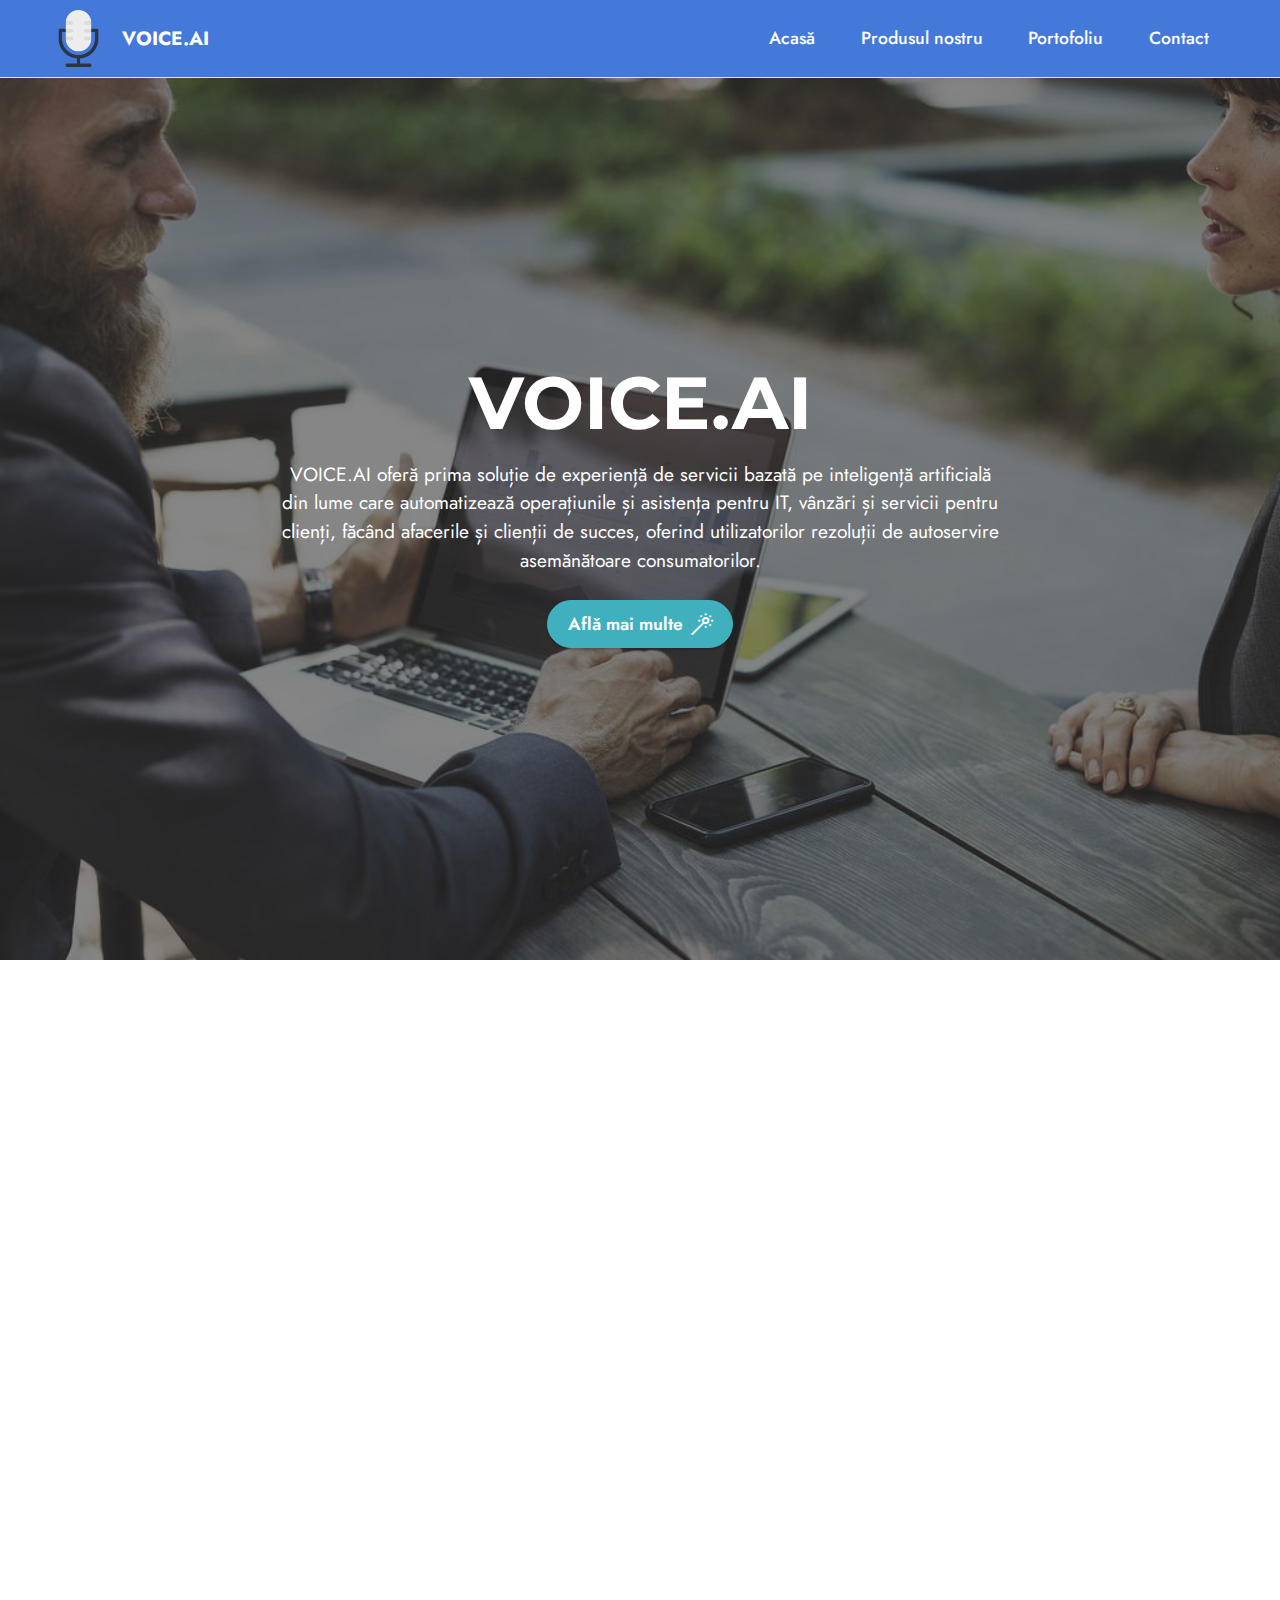
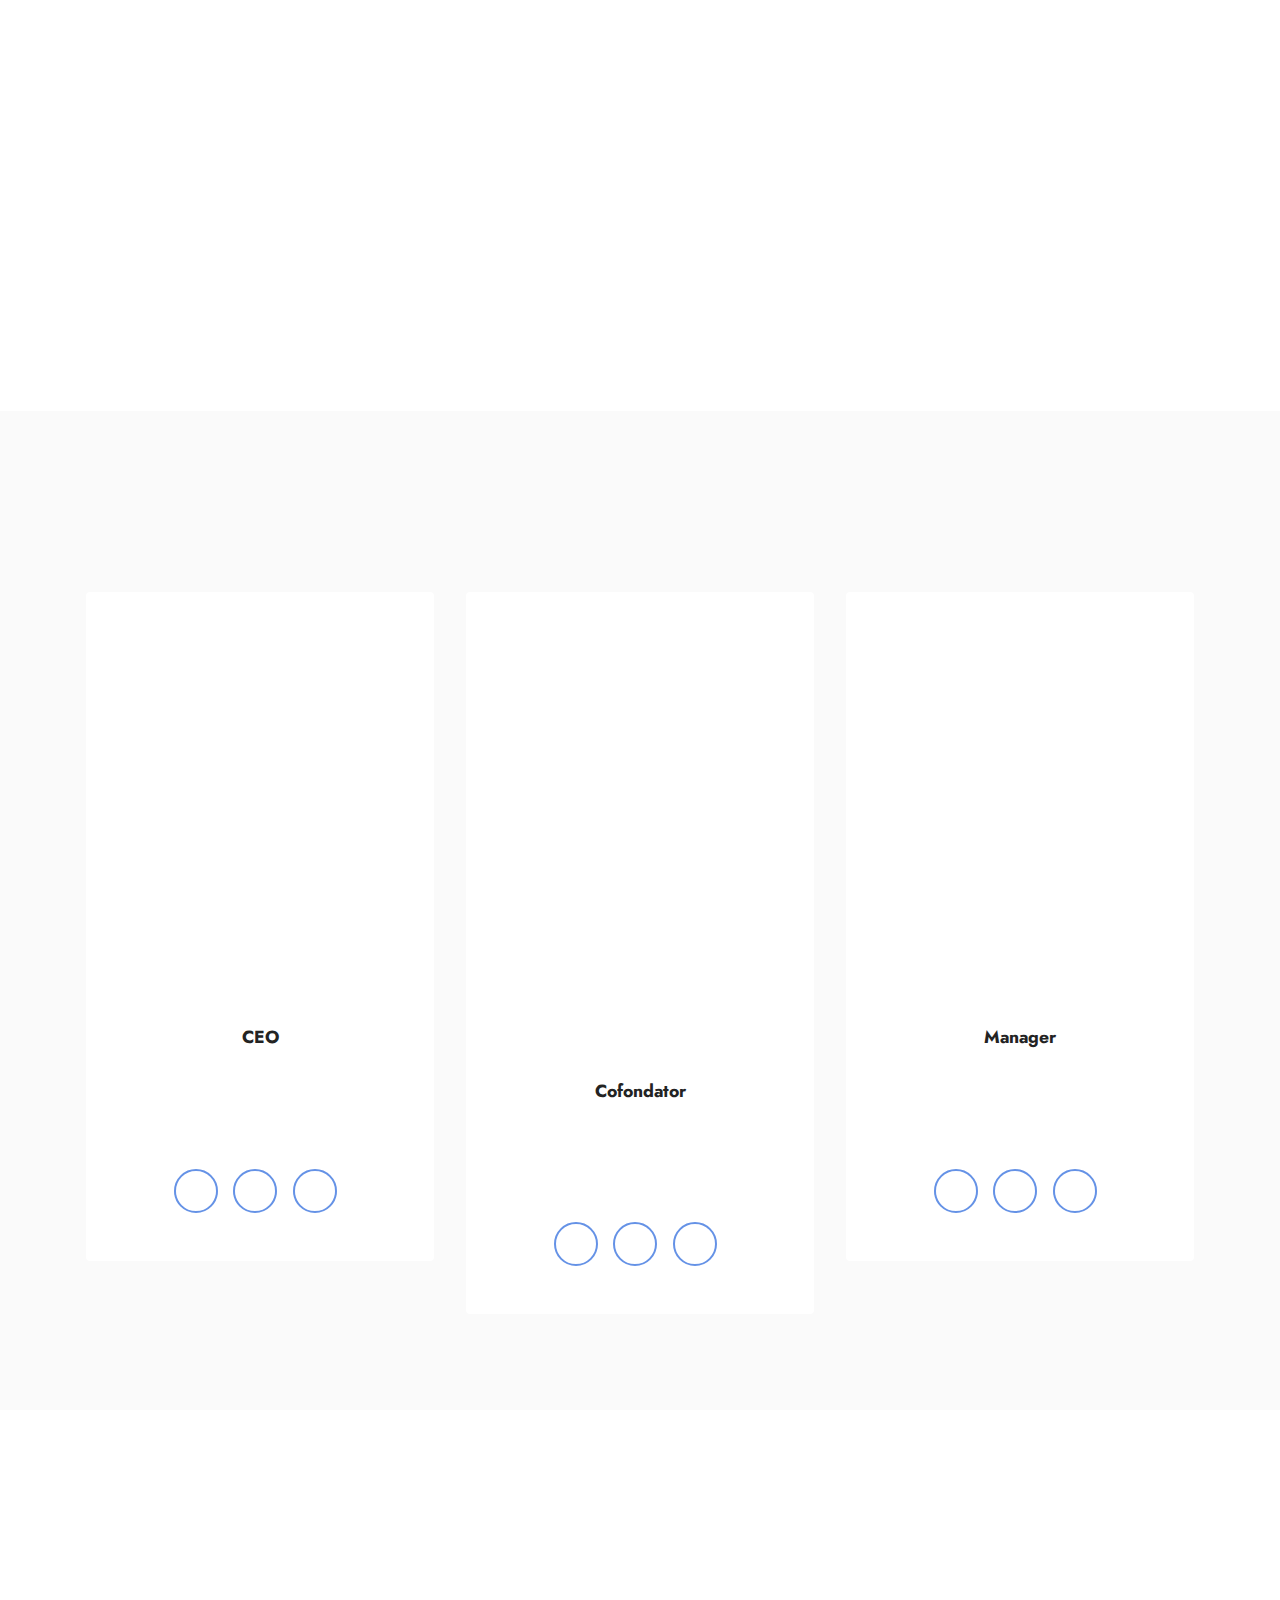
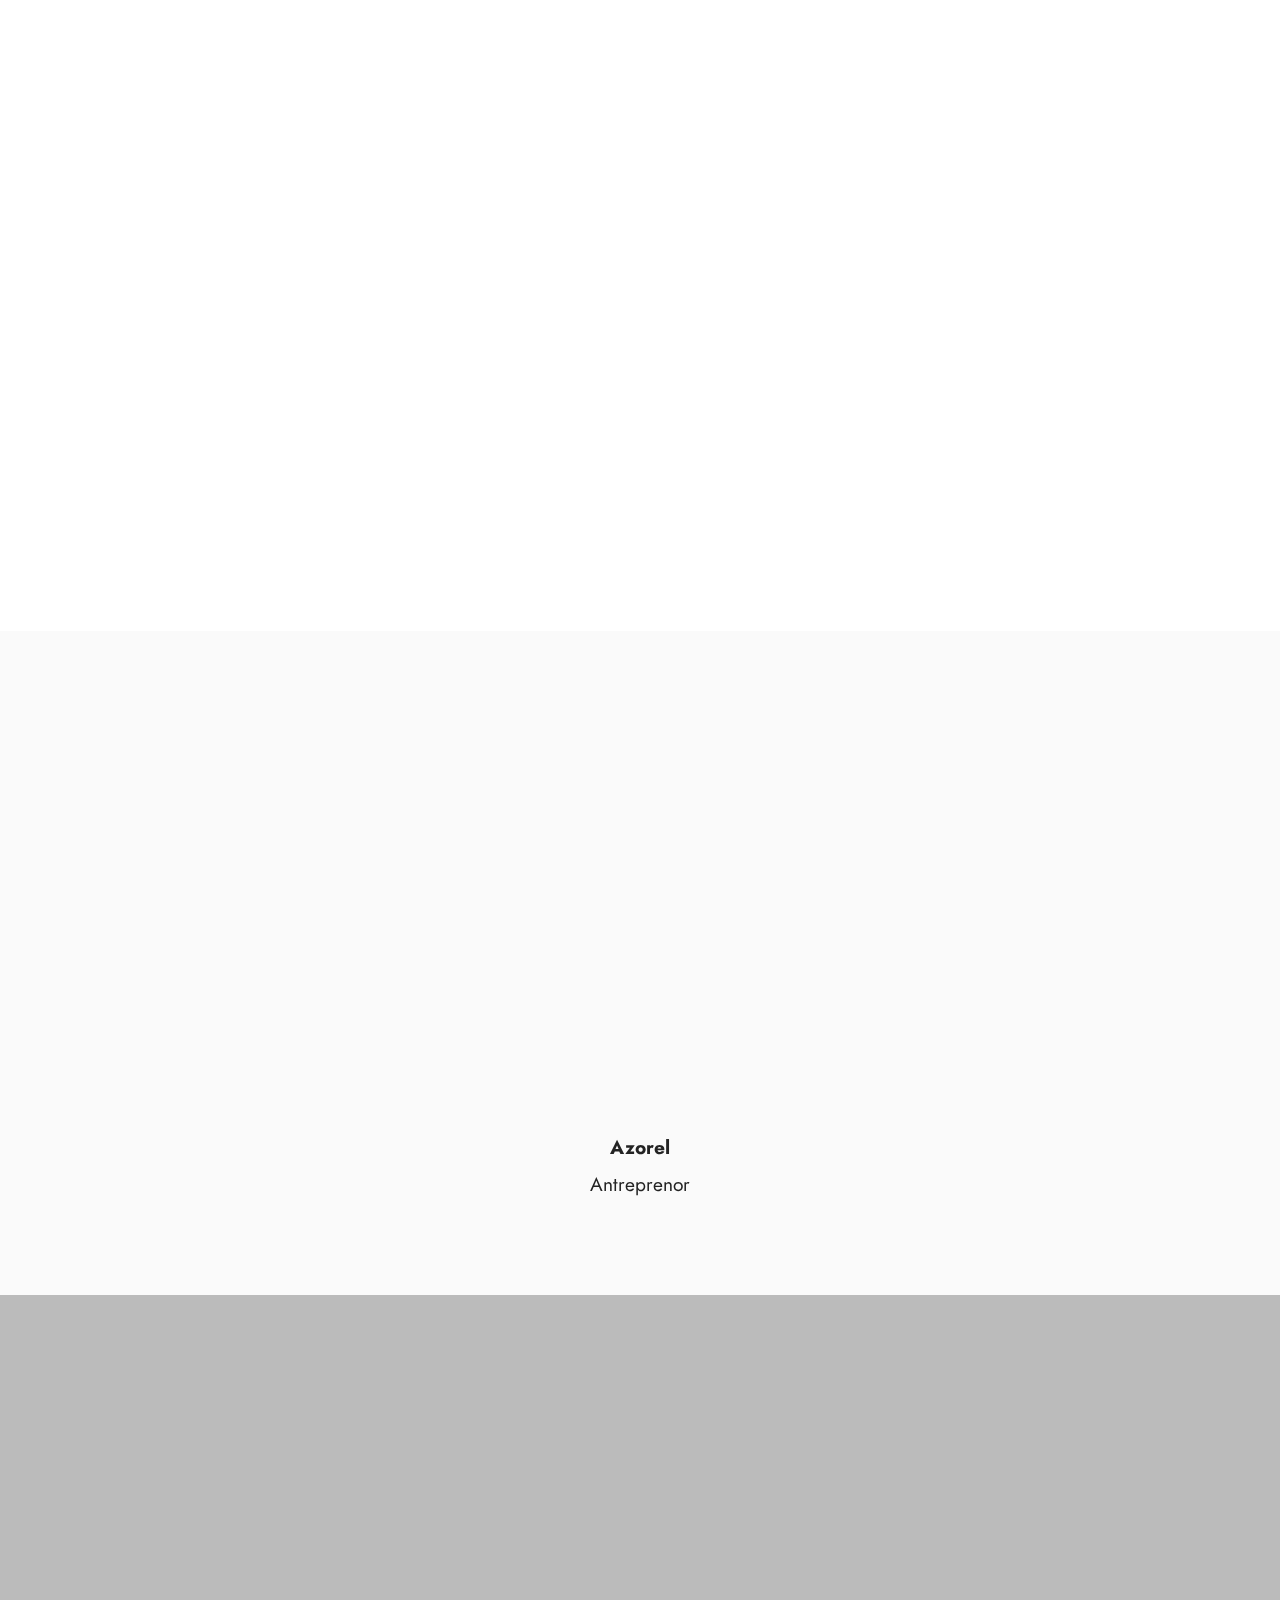
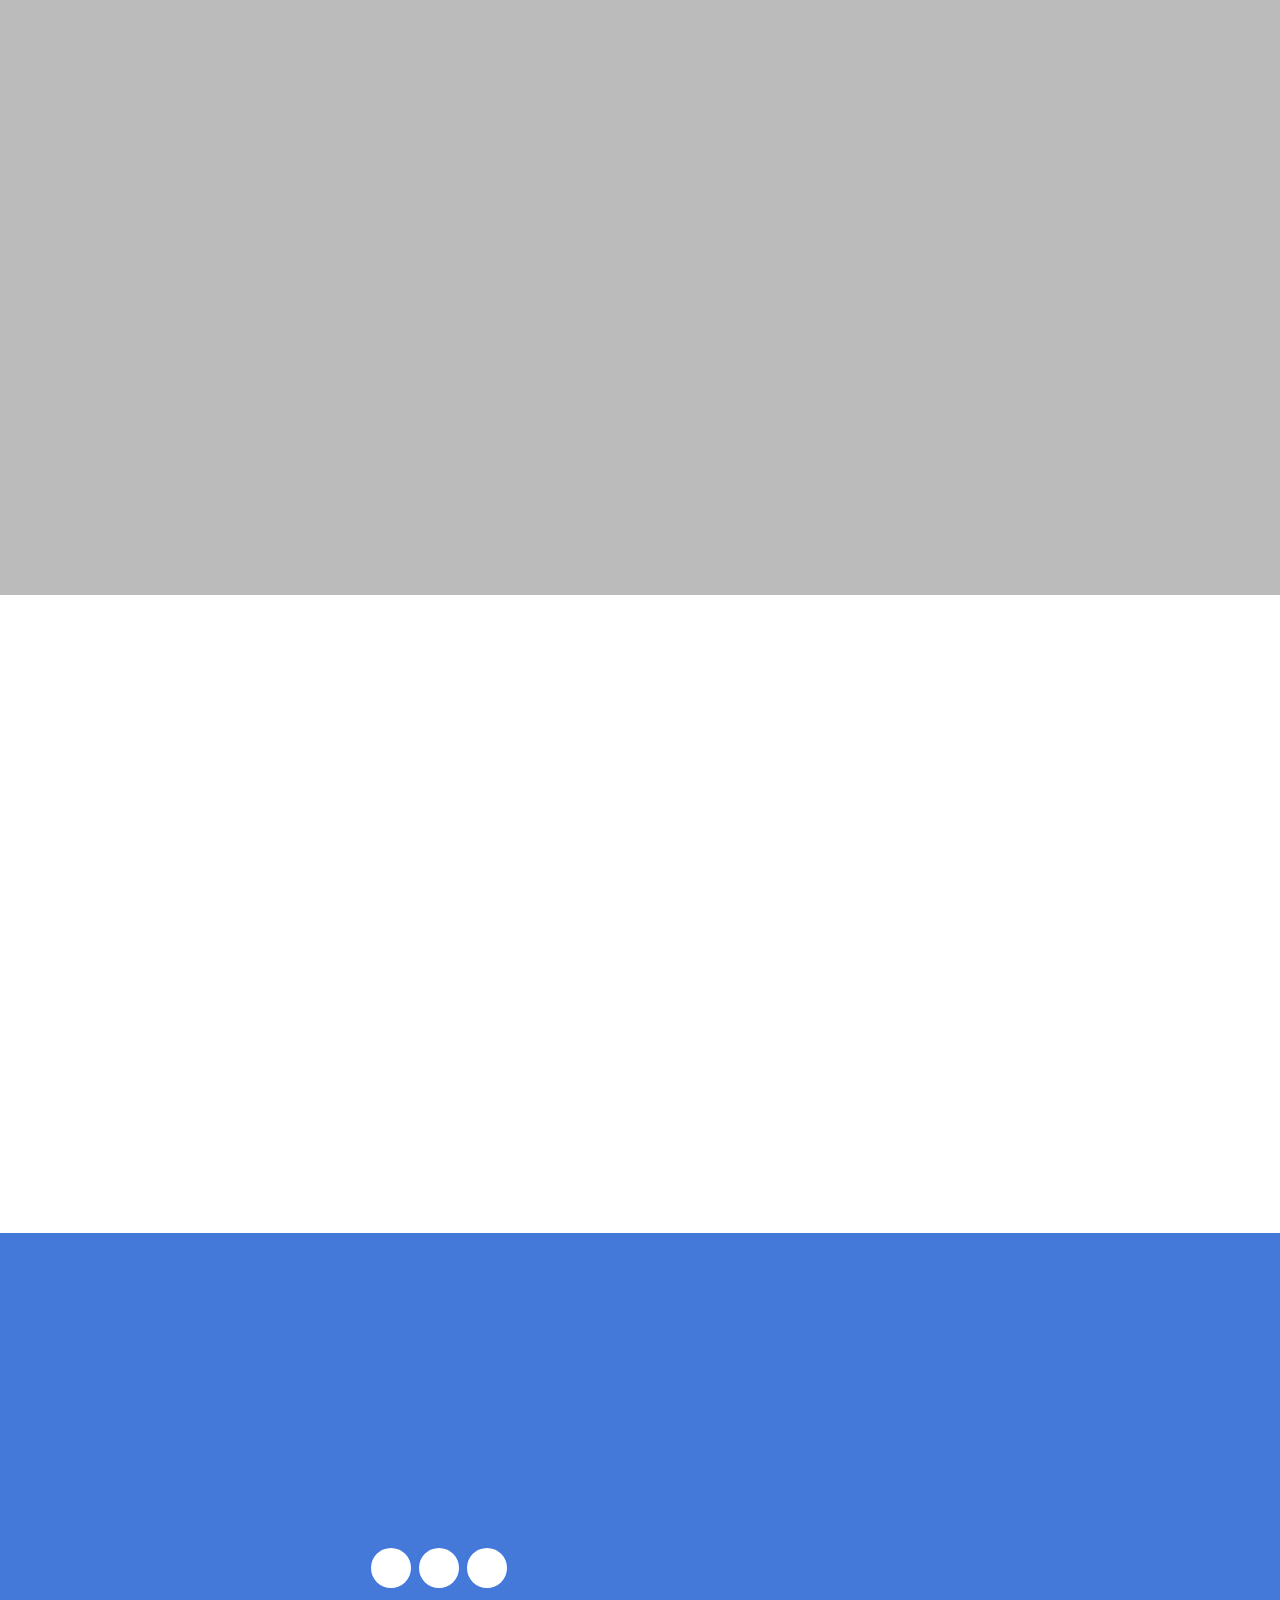
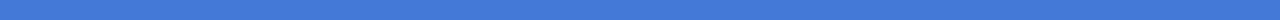
<file: index.html>
<!DOCTYPE html>
<html lang="ro">
<head>
  <!-- Site made with Mobirise Website Builder v5.7.8, https://mobirise.com -->
  <meta charset="UTF-8">
  <meta http-equiv="X-UA-Compatible" content="IE=edge">
  <meta name="generator" content="Mobirise v5.7.8, mobirise.com">
  <meta name="viewport" content="width=device-width, initial-scale=1, minimum-scale=1">
  <link rel="shortcut icon" href="assets/images/logo-121x121.png" type="image/x-icon">
  <meta name="description" content="">
  
  
  <title>VOICE.AI</title>
  <link rel="stylesheet" href="assets/web/assets/mobirise-icons2/mobirise2.css">
  <link rel="stylesheet" href="assets/bootstrap/css/bootstrap.min.css">
  <link rel="stylesheet" href="assets/bootstrap/css/bootstrap-grid.min.css">
  <link rel="stylesheet" href="assets/bootstrap/css/bootstrap-reboot.min.css">
  <link rel="stylesheet" href="assets/animatecss/animate.css">
  <link rel="stylesheet" href="assets/dropdown/css/style.css">
  <link rel="stylesheet" href="assets/socicon/css/styles.css">
  <link rel="stylesheet" href="assets/theme/css/style.css">
  <link rel="preload" href="https://fonts.googleapis.com/css?family=Montserrat:100,200,300,400,500,600,700,800,900,100i,200i,300i,400i,500i,600i,700i,800i,900i&display=swap" as="style" onload="this.onload=null;this.rel='stylesheet'">
  <noscript><link rel="stylesheet" href="https://fonts.googleapis.com/css?family=Montserrat:100,200,300,400,500,600,700,800,900,100i,200i,300i,400i,500i,600i,700i,800i,900i&display=swap"></noscript>
  <link rel="preload" href="https://fonts.googleapis.com/css?family=Jost:100,200,300,400,500,600,700,800,900,100i,200i,300i,400i,500i,600i,700i,800i,900i&display=swap" as="style" onload="this.onload=null;this.rel='stylesheet'">
  <noscript><link rel="stylesheet" href="https://fonts.googleapis.com/css?family=Jost:100,200,300,400,500,600,700,800,900,100i,200i,300i,400i,500i,600i,700i,800i,900i&display=swap"></noscript>
  <link rel="preload" as="style" href="assets/mobirise/css/mbr-additional.css"><link rel="stylesheet" href="assets/mobirise/css/mbr-additional.css" type="text/css">

  
  
  
</head>
<body>
  
  <section data-bs-version="5.1" class="menu cid-s48OLK6784" once="menu" id="menu1-h">
    
    <nav class="navbar navbar-dropdown navbar-fixed-top navbar-expand-lg">
        <div class="container-fluid">
            <div class="navbar-brand">
                <span class="navbar-logo">
                    
                        <a href="index.html"><img src="assets/images/logo-121x121.png" alt="Ilustrație a unui microfon" style="height: 3.8rem;"></a>
                    
                </span>
                <span class="navbar-caption-wrap"><a class="navbar-caption text-primary display-7" href="index.html">VOICE.AI</a></span>
            </div>
            <button class="navbar-toggler" type="button" data-toggle="collapse" data-bs-toggle="collapse" data-target="#navbarSupportedContent" data-bs-target="#navbarSupportedContent" aria-controls="navbarNavAltMarkup" aria-expanded="false" aria-label="Toggle navigation">
                <div class="hamburger">
                    <span></span>
                    <span></span>
                    <span></span>
                    <span></span>
                </div>
            </button>
            <div class="collapse navbar-collapse" id="navbarSupportedContent">
                <ul class="navbar-nav nav-dropdown nav-right" data-app-modern-menu="true"><li class="nav-item"><a class="nav-link link text-primary display-4" href="index.html">Acasă</a></li><li class="nav-item"><a class="nav-link link text-primary display-4" href="produsul-nostru.html">Produsul nostru</a></li><li class="nav-item"><a class="nav-link link text-primary display-4" href="portofoliu.html">Portofoliu</a></li>
                    <li class="nav-item"><a class="nav-link link text-primary display-4" href="contact.html">Contact</a></li></ul>
                
                
            </div>
        </div>
    </nav>

</section>

<section data-bs-version="5.1" class="header1 cid-s48MCQYojq mbr-fullscreen" id="header1-f">

    

    <div class="mbr-overlay" style="opacity: 0.6; background-color: rgb(53, 53, 53);"></div>

    <div class="align-center container">
        <div class="row justify-content-center">
            <div class="col-12 col-lg-8">
                <h1 class="mbr-section-title mbr-fonts-style mb-3 display-1"><strong>VOICE.AI</strong></h1>
                
                <p class="mbr-text mbr-fonts-style display-7">VOICE.AI oferă prima soluție de experiență de servicii bazată pe inteligență artificială din lume care automatizează operațiunile și asistența pentru IT, vânzări și servicii pentru clienți, făcând afacerile și clienții de succes, oferind utilizatorilor rezoluții de autoservire asemănătoare consumatorilor.</p>
                <div class="mbr-section-btn mt-3"><a class="btn btn-success display-4" href="produsul-nostru.html"><span class="mobi-mbri mobi-mbri-magic-stick mbr-iconfont mbr-iconfont-btn"></span>Află mai multe</a></div>
            </div>
        </div>
    </div>
</section>

<section data-bs-version="5.1" class="image1 cid-tsVOvtCu7e" id="image1-11">
    

    
    

    <div class="container">
        <div class="row align-items-center">
            <div class="col-12 col-lg-6">
                <div class="image-wrapper">
                    <img src="assets/images/agency3-1000x1098.png" alt="O mână de femei care ține un teleofn pe care este afișat un site.">
                    <p class="mbr-description mbr-fonts-style pt-2 align-center display-4"></p>
                </div>
            </div>
            <div class="col-12 col-lg">
                <div class="text-wrapper">
                    <h3 class="mbr-section-title mbr-fonts-style mb-3 display-5"><strong>O singură platformă de voice assistance, bazată pe AI</strong></h3>
                    <p class="mbr-text mbr-fonts-style display-7">
                        VOICE.AI oferă prima soluție de experiență de servicii bazată pe inteligență artificială din lume care automatizează operațiunile și asistența pentru IT, vânzări și servicii pentru clienți, făcând afacerile și clienții de succes, oferind utilizatorilor rezoluții de autoservire asemănătoare consumatorilor. VOICE.AI urmărește rapid călătoria transformării digitale cu inteligența comportamentală a utilizatorilor și a serviciilor care conduce automatizarea de la capăt la cap a sarcinilor, acțiunilor și proceselor de afaceri. Servim întreprinderi în care conversația cu clienții este o parte importantă a desfășurării afacerilor. Clienții noștri includ unele dintre cele mai importante nume din domeniul bancar, ospitalitate, asigurări, comerț cu amănuntul și telecomunicații. Clienții noștri de întreprinderi utilizează asistenți vocali VOICE.AI pentru a reduce timpii de așteptare și pentru a elibera personalul în direct pentru a se concentra pe apelurile care necesită empatie și judecată. Ca rezultat, clienții noștri de întreprinderi văd o satisfacție îmbunătățită a clienților, reținerea angajaților și eficiența operațională.</p>
                </div>
            </div>
        </div>
    </div>
</section>

<section data-bs-version="5.1" class="team1 cid-tsVxU6VPrT" id="team1-s">
    

    
    
    <div class="container">
        <div class="row justify-content-center">
            <div class="col-12">
                <h3 class="mbr-section-title mbr-fonts-style align-center mb-4 display-2">
                    <strong>Echipa noastră</strong></h3>
                
            </div>
            <div class="col-sm-6 col-lg-4">
                <div class="card-wrap">
                    <div class="image-wrap">
                        <img src="assets/images/avatar-1-700x699.jpg" alt="Om caucazian îmbrăcat elegant, stând la un birou pe care se află mai multe cărți și un laptop, ținând în mână o ceașcă de cafea">
                    </div>
                    <div class="content-wrap">
                        <h5 class="mbr-section-title card-title mbr-fonts-style align-center m-0 display-5">
                            <strong>Michelle Dobre</strong></h5>
                        <h6 class="mbr-role mbr-fonts-style align-center mb-3 display-4">
                            <strong>CEO</strong></h6>
                        <p class="card-text mbr-fonts-style align-center display-7">Michelle este fondatoarea companiei VOICE.AI, începând această poveste în anul 2020</p>
                        <div class="social-row display-7">
                            <div class="soc-item">
                                <a href="https://www.facebook.com/" target="_blank">
                                    <span class="mbr-iconfont socicon-facebook socicon"></span>
                                </a>
                            </div>
                            <div class="soc-item">
                                <a href="https://twitter.com/" target="_blank">
                                    <span class="mbr-iconfont socicon-twitter socicon"></span>
                                </a>
                            </div>
                            <div class="soc-item">
                                <a href="https://instagram.com/" target="_blank">
                                    <span class="mbr-iconfont socicon-instagram socicon"></span>
                                </a>
                            </div>
                            
                            
                        </div>
                        
                    </div>
                </div>
            </div>

            <div class="col-sm-6 col-lg-4">
                <div class="card-wrap">
                    <div class="image-wrap">
                        <img src="assets/images/avatar-2-700x700.jpg" alt="Poză de profil a unui bărbat care zâmbește, îmbrăcat în cămașă albastră">
                    </div>
                    <div class="content-wrap">
                        <h5 class="mbr-section-title card-title mbr-fonts-style align-center m-0 display-5"><strong>Alexandru Ciprinel</strong></h5>
                        <h6 class="mbr-role mbr-fonts-style align-center mb-3 display-4">
                            <strong>Cofondator</strong></h6>
                        <p class="card-text mbr-fonts-style align-center display-7">
                            Alexandru Ciprinel este partenerul lui Michelle, fiind investitorul majoritar al proiectului</p>
                        <div class="social-row display-7">
                            <div class="soc-item">
                                <a href="https://www.facebook.com/" target="_blank">
                                    <span class="mbr-iconfont socicon-facebook socicon"></span>
                                </a>
                            </div>
                            <div class="soc-item">
                                <a href="https://twitter.com/" target="_blank">
                                    <span class="mbr-iconfont socicon-twitter socicon"></span>
                                </a>
                            </div>
                            <div class="soc-item">
                                <a href="https://instagram.com/" target="_blank">
                                    <span class="mbr-iconfont socicon-instagram socicon"></span>
                                </a>
                            </div>
                            
                            
                        </div>
                        
                    </div>
                </div>
            </div>

            <div class="col-sm-6 col-lg-4">
                <div class="card-wrap">
                    <div class="image-wrap">
                        <img src="assets/images/avatar-3-700x699.jpg" alt="Poză de profil a unui bărbat indian îmbrăcat elegant, care poartă o pereche de ochelari de soare, pe un fundal portocaliu">
                    </div>
                    <div class="content-wrap">
                        <h5 class="mbr-section-title card-title mbr-fonts-style align-center m-0 display-5">
                            <strong>Albert Itistu</strong></h5>
                        <h6 class="mbr-role mbr-fonts-style align-center mb-3 display-4">
                            <strong>Manager</strong></h6>
                        <p class="card-text mbr-fonts-style align-center display-7">
                            Albert este managerul principal al companiei, ocupându-se de majoritatea proiectelor</p>
                        <div class="social-row display-7">
                            <div class="soc-item">
                                <a href="https://www.facebook.com/" target="_blank">
                                    <span class="mbr-iconfont socicon-facebook socicon"></span>
                                </a>
                            </div>
                            <div class="soc-item">
                                <a href="https://twitter.com/" target="_blank">
                                    <span class="mbr-iconfont socicon-twitter socicon"></span>
                                </a>
                            </div>
                            <div class="soc-item">
                                <a href="https://instagram.com/" target="_blank">
                                    <span class="mbr-iconfont socicon-instagram socicon"></span>
                                </a>
                            </div>
                            
                            
                        </div>
                        
                    </div>
                </div>
            </div>

            
        </div>
    </div>
</section>

<section data-bs-version="5.1" class="image2 cid-tsVOwndShs" id="image2-12">
    

    
    

    <div class="container">
        <div class="row align-items-center">
            <div class="col-12 col-lg-6">
                <div class="image-wrapper">
                    <img src="assets/images/phone2-1000x1057.png" alt="Un telefon a cărui ecran afișează un site.">
                    <p class="mbr-description mbr-fonts-style mt-2 align-center display-4"></p>
                </div>
            </div>
            <div class="col-12 col-lg">
                <div class="text-wrapper">
                    <h3 class="mbr-section-title mbr-fonts-style mb-3 display-5"><strong>Automatizați-vă întreprinderea fără compromisuri.</strong></h3>
                    <p class="mbr-text mbr-fonts-style display-7">
                        Când vine vorba de provocările dumneavoastră de afaceri, credem în soluții simple care oferă rezoluții automate mai mari atât pentru clienți, cât și pentru angajați. Cu o simplă apăsare de ecran, sistemul nostru vă va oferi cea mai bună metodă automatizată de voice assistance, cu care veți excela în piața în care afacerea dumneavoastră activează.&nbsp;Asistentul nostru vocal îi ajută pe clienți să navigheze prin diferite subiecte într-o conversație naturală, fără a fi limitat de arbori de dialog predefiniti și complicati. Modelul nostru de învățare automată selectează cele mai relevante răspunsuri la fiecare pas al unei conversații, fără a se baza pe fluxuri rigide „dacă-acest-atunci-aceea”</p>
                </div>
            </div>
        </div>
    </div>
</section>

<section data-bs-version="5.1" class="people5 mbr-embla cid-tsVHikRzmJ" id="people5-10">

    

    
    

    <div class="position-relative text-center">
        <h3 class="mb-4 mbr-fonts-style display-2">
            <strong>Ce spun clienții noștri?</strong></h3>

        <div class="embla" data-skip-snaps="true" data-align="center" data-loop="true" data-auto-play="true" data-auto-play-interval="5" data-draggable="true">
            <div class="embla__viewport container-fluid">
                <div class="embla__container">
                    <div class="embla__slide slider-image item" style="margin-left: 7rem; margin-right: 7rem;">
                        <div class="user">
                            <div class="user_image">
                                <div class="item-wrapper position-relative">
                                    <img src="assets/images/testimonial2-500x500.jpg" alt="Bărbat care zâmbește, alb-negru" data-slide-to="0" data-bs-slide-to="0">
                                </div>
                            </div>
                            <div class="user_text mb-4">
                                <p class="mbr-fonts-style display-7">„Afacerea mea a crescut considerabil de când am introdus asistentul vocal VOICE.AI”</p>
                            </div>
                            <div class="user_name mbr-fonts-style mb-2 display-7">
                                <strong>Azorel</strong></div>
                            <div class="user_desk mbr-fonts-style display-7">Antreprenor</div>
                        </div>
                    </div>
                    <div class="embla__slide slider-image item" style="margin-left: 7rem; margin-right: 7rem;">
                        <div class="user">
                            <div class="user_image">
                                <div class="item-wrapper position-relative">
                                    <img src="assets/images/testimonial-3-500x500.jpg" alt="Poză de profil a unei femei care nu zâmbește" data-slide-to="1" data-bs-slide-to="1">
                                </div>
                            </div>
                            <div class="user_text mb-4">
                                <p class="mbr-fonts-style display-7">
                                    „VOICE.AI ajută considerabil compania la care lucrez”</p>
                            </div>
                            <div class="user_name mbr-fonts-style mb-2 display-7">
                                <strong>Irina</strong></div>
                            <div class="user_desk mbr-fonts-style display-7">Manager IT</div>
                        </div>
                    </div>
                    <div class="embla__slide slider-image item" style="margin-left: 7rem; margin-right: 7rem;">
                        <div class="user">
                            <div class="user_image">
                                <div class="item-wrapper position-relative">
                                    <img src="assets/images/testimonial-4-500x500.jpg" alt="Poză de profil a unei femei care zâmbește, îmbrăcată într-o rochie albă" data-slide-to="2" data-bs-slide-to="2">
                                </div>
                            </div>
                            <div class="user_text mb-4">
                                <p class="mbr-fonts-style display-7">”Cifra mea de afaceri s-a amplificat considerabil de când colaborăm cu VOICE.AI”</p>
                            </div>
                            <div class="user_name mbr-fonts-style mb-2 display-7">
                                <strong>Mirela</strong></div>
                            <div class="user_desk mbr-fonts-style display-7">
                                Antreprenor</div>
                        </div>
                    </div><div class="embla__slide slider-image item" style="margin-left: 7rem; margin-right: 7rem;">
                        <div class="user">
                            <div class="user_image">
                                <div class="item-wrapper position-relative">
                                    <img src="assets/images/testimonial-1-500x500.jpg" alt="Poză de profil a unui bărbat îmbrăcat elegant, cu părul șaten, care poartă o pereche de ochelari" data-slide-to="3" data-bs-slide-to="3">
                                </div>
                            </div>
                            <div class="user_text mb-4">
                                <p class="mbr-fonts-style display-7">„VOICE.AI oferă servicii foarte bune și accesibile până și celor cu un buget redus”</p>
                            </div>
                            <div class="user_name mbr-fonts-style mb-2 display-7"><strong>Ionică</strong></div>
                            <div class="user_desk mbr-fonts-style display-7">
                                Front-End Developer</div>
                        </div>
                    </div>
                </div>
            </div>
            <button class="embla__button embla__button--prev">
                <span class="mobi-mbri mobi-mbri-arrow-prev mbr-iconfont" aria-hidden="true"></span>
                <span class="sr-only visually-hidden visually-hidden">Previous</span>
            </button>
            <button class="embla__button embla__button--next">
                <span class="mobi-mbri mobi-mbri-arrow-next mbr-iconfont" aria-hidden="true"></span>
                <span class="sr-only visually-hidden visually-hidden">Next</span>
            </button>
        </div>
    </div>
</section>

<section data-bs-version="5.1" class="slider1 cid-tsVliXzANH mbr-fullscreen" id="slider1-k">
    
    <div class="carousel slide carousel-fade" id="ttf4QnWGQj" data-ride="carousel" data-bs-ride="carousel" data-interval="6000" data-bs-interval="6000">
        <ol class="carousel-indicators">
            <li data-slide-to="0" data-bs-slide-to="0" class="active" data-target="#ttf4QnWGQj" data-bs-target="#ttf4QnWGQj"></li>
            <li data-slide-to="1" data-bs-slide-to="1" data-target="#ttf4QnWGQj" data-bs-target="#ttf4QnWGQj"></li><li data-slide-to="2" data-bs-slide-to="2" data-target="#ttf4QnWGQj" data-bs-target="#ttf4QnWGQj"></li>
            
        </ol>
        <div class="carousel-inner">
            
            
            <div class="carousel-item slider-image item active">
                <div class="item-wrapper">
                    <img class="d-block w-100" src="assets/images/work-1280x720.jpg" alt="O masă albă pe care se află o plantă, o cană, un ziar, o agendă, un laptop și două mâini care țin un smartphone" data-slide-to="1" data-bs-slide-to="1">
                    
                    <div class="carousel-caption">
                        <h5 class="mbr-section-subtitle mbr-fonts-style display-5"><strong>Avem soluția ideală pentru întreprinderea ta</strong></h5>
                        <p class="mbr-section-text mbr-fonts-style display-7">VOICE.AI se ocupă consultări în posibilele afaceri care ar putea utiliza tehnologia noastră</p>
                    </div>
                </div>
            </div><div class="carousel-item slider-image item">
                <div class="item-wrapper">
                    <img class="d-block w-100" src="assets/images/galerie4-1280x720.jpg" alt="O imagine de sus a unei mese de lemn pe care se află o pereche de ochelari, un laptop, o floare și o cană de cafea " data-slide-to="2" data-bs-slide-to="2">
                    
                    <div class="carousel-caption">
                        <h5 class="mbr-section-subtitle mbr-fonts-style display-5"><strong>Profesioniști în adevăratul sens al cuvântului</strong></h5>
                        <p class="mbr-section-text mbr-fonts-style display-7">Echipa VOICE.AI este formată în totalitate de oameni cu o vastă experiență</p>
                    </div>
                </div>
            </div><div class="carousel-item slider-image item">
                <div class="item-wrapper">
                    <img class="d-block w-100" src="assets/images/laptop-1280x720.jpg" alt="O masă albă pe care se află o agendă, o ceașcă de cafea, un laptop și o geantă de piele cu o pereche de ochelari și un telefon în ea" data-slide-to="0" data-bs-slide-to="0">
                    
                    <div class="carousel-caption">
                        <h5 class="mbr-section-subtitle mbr-fonts-style display-5"><strong>Asistentul tău vocal</strong></h5>
                        <p class="mbr-section-text mbr-fonts-style display-7">Asistentul vocal VOICE.AI se bazează pe tehnlogia self-learning</p>
                    </div>
                </div>
            </div>
        </div>
        <a class="carousel-control carousel-control-prev" role="button" data-slide="prev" data-bs-slide="prev" href="#ttf4QnWGQj">
            <span class="mobi-mbri mobi-mbri-arrow-prev" aria-hidden="true"></span>
            <span class="sr-only visually-hidden">Previous</span>
        </a>
        <a class="carousel-control carousel-control-next" role="button" data-slide="next" data-bs-slide="next" href="#ttf4QnWGQj">
            <span class="mobi-mbri mobi-mbri-arrow-next" aria-hidden="true"></span>
            <span class="sr-only visually-hidden">Next</span>
        </a>
    </div>
</section>

<section data-bs-version="5.1" class="content13 cid-tsVXYvsBI0" id="content13-16">
    

    
    
    <div class="container">
        <div class="row justify-content-center">
            <div class="col-md-12 col-lg-10">
                <h3 class="mbr-section-title mbr-fonts-style mb-4 display-5">
                    <strong>Frequently asked questions</strong>
                </h3>
            </div>
        </div>
        <div class="row justify-content-center">
            <div class="col-md-12 col-lg-10">
                <div class="row justify-content-center">
                    <div class="col-12 col-lg-6">
                        <ul class="list mbr-fonts-style display-7">
                            <li><strong>Cum pot afla prețul serviciilor voastre?</strong><br>Fiecare serviciu este diferit, iar prețul acestuia variază în funcție de nevoile clientului nostru, în funcție de complexitatea asistentului vocal pe care îl comandă.</li>
                            <li><strong>Asistentul vocal poate vorbi și înțelege orice limbă?</strong><br>Da, sistemul nostru bazat pe inteligența artificială face posibilă crearea unui asistent vocal în orice limbă. Avem unul care utilizează limba Afrikaans.</li>
                            <li><strong>De când operează VOICE.AI?</strong><br>Compania noastră operează din anul 2020.&nbsp;</li>
                        </ul>
                    </div>
                    <div class="col-12 col-lg-6">
                        <ul class="list mbr-fonts-style display-7">
                            <li><strong>Din câți oameni este formată echipa voastră?</strong><br>Echipa noastră este formată din peste 100 de angajați profesioniști.</li>
                            <li><strong>VOICE.AI angajează noi oameni?<br></strong>Momentan echipa noastră este întreagă. În momentul în care vom avea nevoie de nou personal vom anunța acest lucru pe platformele de social media.</li>
                        </ul>
                    </div>
                </div>
            </div>
        </div>
    </div>
</section>

<section data-bs-version="5.1" class="footer4 cid-tsVsY6bfzP" once="footers" id="footer4-r">

    

    
    
    <div class="container">
        <div class="row mbr-white">
            <div class="col-6 col-lg-3">
                <div class="media-wrap col-md-8 col-12">
                    <a href="index.html">
                        <img src="assets/images/logo-397x397.png" alt="Ilustrație a unui microfon.">
                    </a>
                </div>
            </div>
            <div class="col-12 col-md-6 col-lg-3">
                <h5 class="mbr-section-subtitle mbr-fonts-style mb-2 display-7">
                    <strong>Despre noi</strong></h5>
                <p class="mbr-text mbr-fonts-style mb-4 display-4">VOICE.AI urmărește rapid călătoria transformării digitale cu inteligența comportamentală a utilizatorilor și a serviciilor care conduce automatizarea de la capăt la cap a sarcinilor, acțiunilor și proceselor de afaceri.</p>
                <h5 class="mbr-section-subtitle mbr-fonts-style mb-3 display-7"><strong>Urmărește-ne</strong></h5>
                <div class="social-row display-7">
                    <div class="soc-item">
                        <a href="https://www.facebook.com/" target="_blank">
                            <span class="mbr-iconfont socicon-facebook socicon"></span>
                        </a>
                    </div>
                    <div class="soc-item">
                        <a href="https://twitter.com/" target="_blank">
                            <span class="mbr-iconfont socicon-twitter socicon"></span>
                        </a>
                    </div>
                    <div class="soc-item">
                        <a href="https://www.instagram.com/" target="_blank">
                            <span class="mbr-iconfont socicon-instagram socicon"></span>
                        </a>
                    </div>
                    
                </div>
            </div>
            <div class="col-12 col-md-6 col-lg-3">
                <h5 class="mbr-section-subtitle mbr-fonts-style mb-2 display-7"><strong>Ajutor</strong></h5>
                <ul class="list mbr-fonts-style display-4">
                    <li class="mbr-text item-wrap">FAQ</li>
                    <li class="mbr-text item-wrap">Prețuri</li>
                    <li class="mbr-text item-wrap">Status Voice Assistant</li>
                    <li class="mbr-text item-wrap">Anularea comenzii</li>
                </ul>
            </div>
            <div class="col-12 col-md-6 col-lg-3">
                <h5 class="mbr-section-subtitle mbr-fonts-style mb-2 display-7"><strong>Contact</strong></h5>
                <ul class="list mbr-fonts-style display-4">
                    <li class="mbr-text item-wrap">voice.ai@gmail.com</li><li class="mbr-text item-wrap">+40757867982</li><li class="mbr-text item-wrap">Strada General Traian Moșoiu 71</li><li class="mbr-text item-wrap"><br></li>
                </ul>
            </div>
            
        </div>
    </div>
</section><script src="assets/bootstrap/js/bootstrap.bundle.min.js"></script>  <script src="assets/smoothscroll/smooth-scroll.js"></script>  <script src="assets/ytplayer/index.js"></script>  <script src="assets/embla/embla.min.js"></script>  <script src="assets/embla/script.js"></script>  <script src="assets/dropdown/js/navbar-dropdown.js"></script>  <script src="assets/theme/js/script.js"></script>  
  
  
 <div id="scrollToTop" class="scrollToTop mbr-arrow-up"><a style="text-align: center;"><i class="mbr-arrow-up-icon mbr-arrow-up-icon-cm cm-icon cm-icon-smallarrow-up"></i></a></div>
    <input name="animation" type="hidden">
  </body>
</html>
</file>
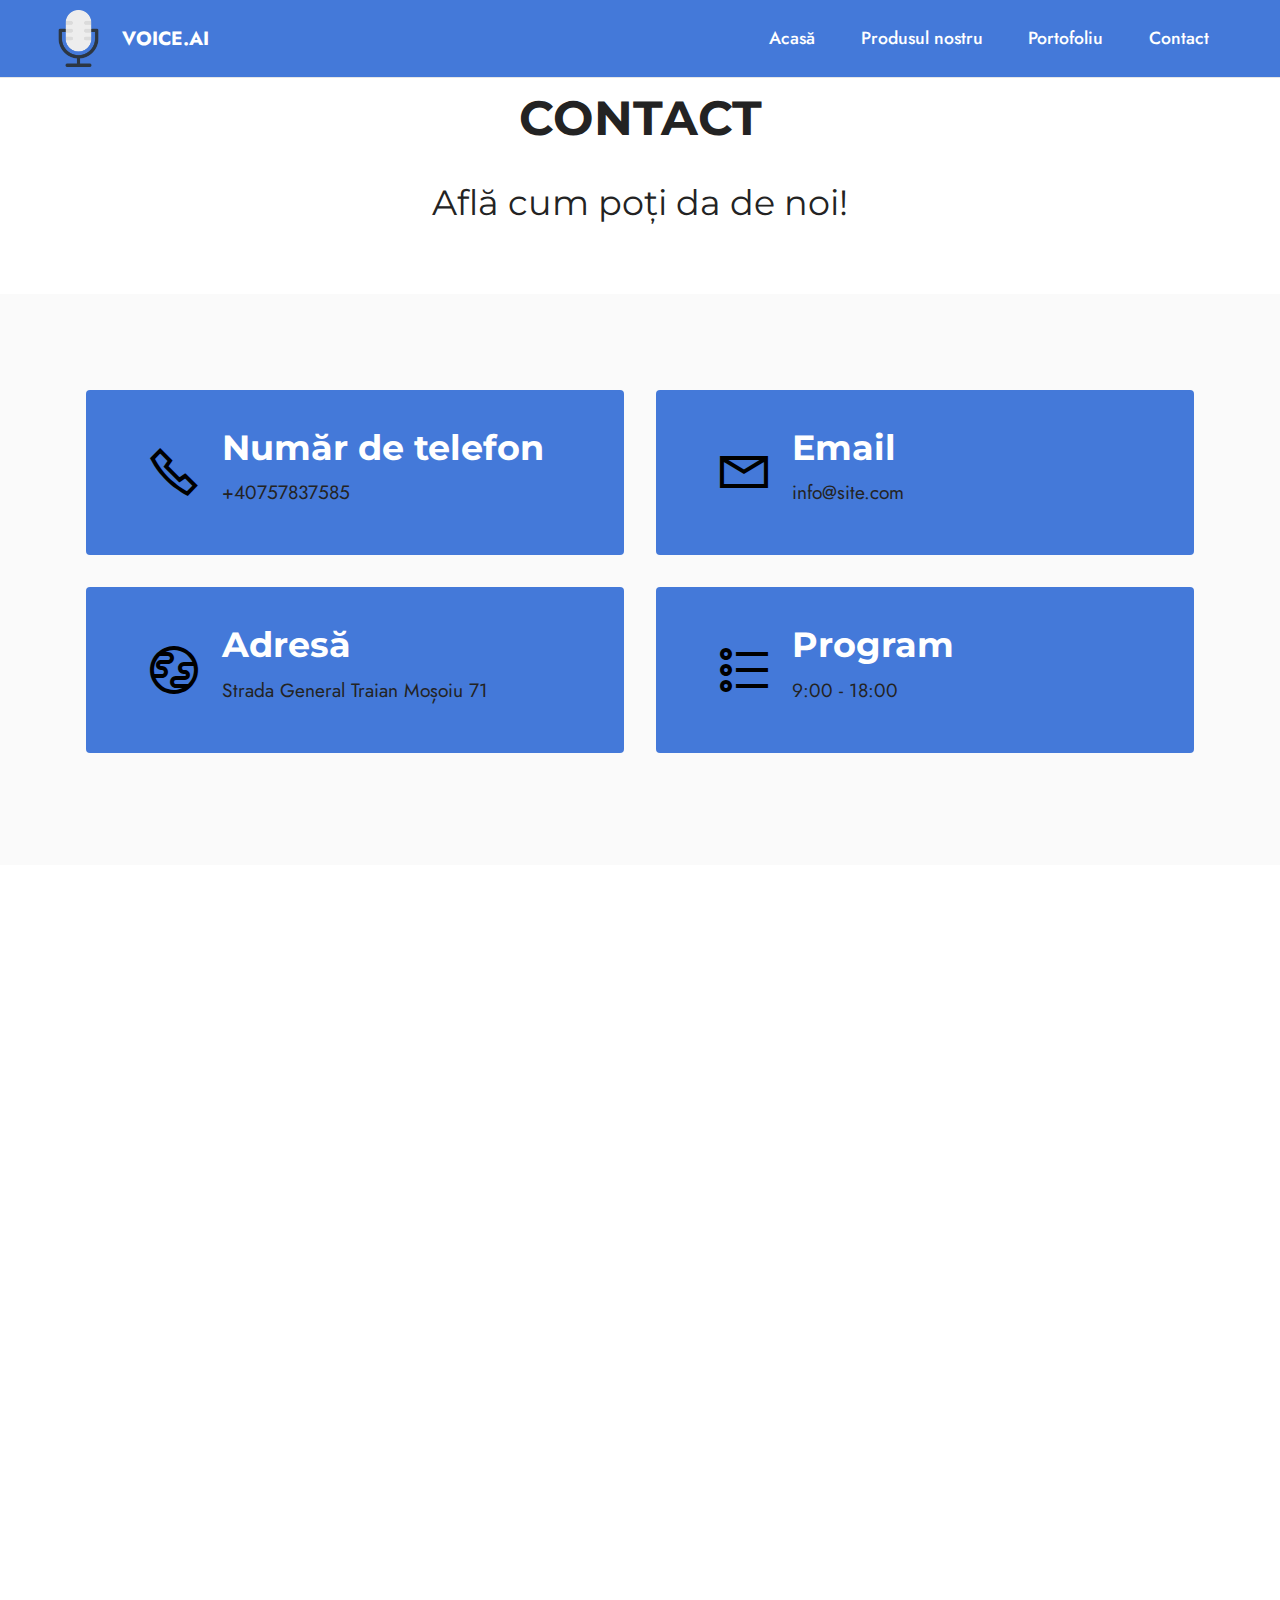
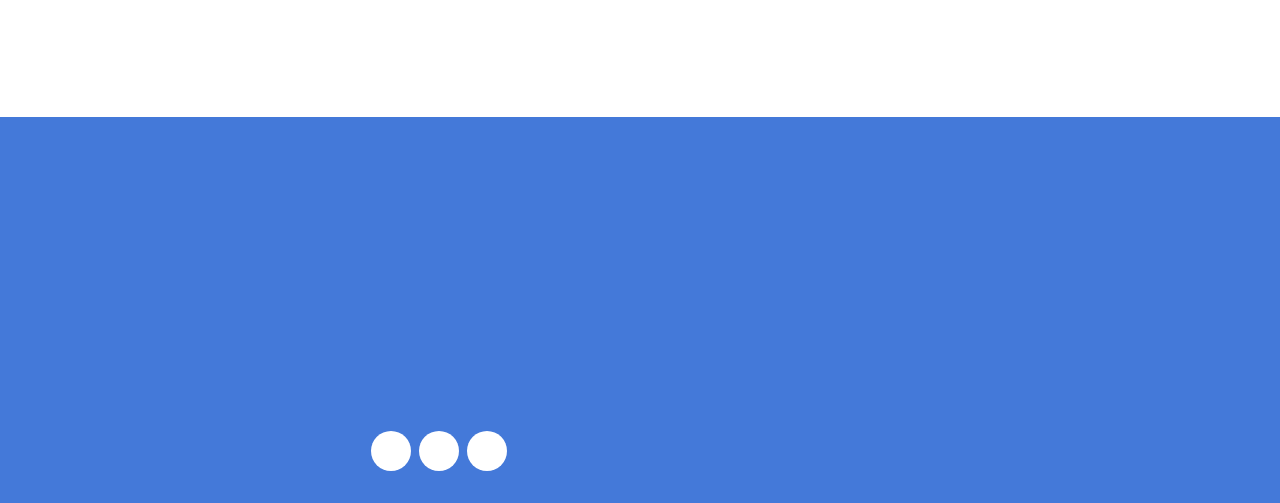
<file: contact.html>
<!DOCTYPE html>
<html lang="ro">
<head>
  <!-- Site made with Mobirise Website Builder v5.7.8, https://mobirise.com -->
  <meta charset="UTF-8">
  <meta http-equiv="X-UA-Compatible" content="IE=edge">
  <meta name="generator" content="Mobirise v5.7.8, mobirise.com">
  <meta name="viewport" content="width=device-width, initial-scale=1, minimum-scale=1">
  <link rel="shortcut icon" href="assets/images/logo-121x121.png" type="image/x-icon">
  <meta name="description" content="">
  
  
  <title>VOICE.AI</title>
  <link rel="stylesheet" href="assets/web/assets/mobirise-icons2/mobirise2.css">
  <link rel="stylesheet" href="assets/bootstrap/css/bootstrap.min.css">
  <link rel="stylesheet" href="assets/bootstrap/css/bootstrap-grid.min.css">
  <link rel="stylesheet" href="assets/bootstrap/css/bootstrap-reboot.min.css">
  <link rel="stylesheet" href="assets/animatecss/animate.css">
  <link rel="stylesheet" href="assets/dropdown/css/style.css">
  <link rel="stylesheet" href="assets/socicon/css/styles.css">
  <link rel="stylesheet" href="assets/theme/css/style.css">
  <link rel="preload" href="https://fonts.googleapis.com/css?family=Montserrat:100,200,300,400,500,600,700,800,900,100i,200i,300i,400i,500i,600i,700i,800i,900i&display=swap" as="style" onload="this.onload=null;this.rel='stylesheet'">
  <noscript><link rel="stylesheet" href="https://fonts.googleapis.com/css?family=Montserrat:100,200,300,400,500,600,700,800,900,100i,200i,300i,400i,500i,600i,700i,800i,900i&display=swap"></noscript>
  <link rel="preload" href="https://fonts.googleapis.com/css?family=Jost:100,200,300,400,500,600,700,800,900,100i,200i,300i,400i,500i,600i,700i,800i,900i&display=swap" as="style" onload="this.onload=null;this.rel='stylesheet'">
  <noscript><link rel="stylesheet" href="https://fonts.googleapis.com/css?family=Jost:100,200,300,400,500,600,700,800,900,100i,200i,300i,400i,500i,600i,700i,800i,900i&display=swap"></noscript>
  <link rel="preload" as="style" href="assets/mobirise/css/mbr-additional.css"><link rel="stylesheet" href="assets/mobirise/css/mbr-additional.css" type="text/css">

  
  
  
</head>
<body>
  
  <section data-bs-version="5.1" class="menu cid-s48OLK6784" once="menu" id="menu1-p">
    
    <nav class="navbar navbar-dropdown navbar-fixed-top navbar-expand-lg">
        <div class="container-fluid">
            <div class="navbar-brand">
                <span class="navbar-logo">
                    
                        <a href="index.html"><img src="assets/images/logo-121x121.png" alt="Ilustrație a unui microfon" style="height: 3.8rem;"></a>
                    
                </span>
                <span class="navbar-caption-wrap"><a class="navbar-caption text-primary display-7" href="index.html">VOICE.AI</a></span>
            </div>
            <button class="navbar-toggler" type="button" data-toggle="collapse" data-bs-toggle="collapse" data-target="#navbarSupportedContent" data-bs-target="#navbarSupportedContent" aria-controls="navbarNavAltMarkup" aria-expanded="false" aria-label="Toggle navigation">
                <div class="hamburger">
                    <span></span>
                    <span></span>
                    <span></span>
                    <span></span>
                </div>
            </button>
            <div class="collapse navbar-collapse" id="navbarSupportedContent">
                <ul class="navbar-nav nav-dropdown nav-right" data-app-modern-menu="true"><li class="nav-item"><a class="nav-link link text-primary display-4" href="index.html">Acasă</a></li><li class="nav-item"><a class="nav-link link text-primary display-4" href="produsul-nostru.html">Produsul nostru</a></li><li class="nav-item"><a class="nav-link link text-primary display-4" href="portofoliu.html">Portofoliu</a></li>
                    <li class="nav-item"><a class="nav-link link text-primary display-4" href="contact.html">Contact</a></li></ul>
                
                
            </div>
        </div>
    </nav>

</section>

<section data-bs-version="5.1" class="content4 cid-tsVWgrChHV" id="content4-14">
    

    
    
    <div class="container">
        <div class="row justify-content-center">
            <div class="title col-md-12 col-lg-10">
                <h3 class="mbr-section-title mbr-fonts-style align-center mb-4 display-2">
                    <strong>CONTACT</strong></h3>
                <h4 class="mbr-section-subtitle align-center mbr-fonts-style mb-4 display-5">Află cum poți da de noi!</h4>
                
            </div>
        </div>
    </div>
</section>

<section data-bs-version="5.1" class="contacts2 cid-tsVCcwpQMf" id="contacts2-v">
    <!---->
    

    
    
    <div class="container">
        
        <div class="row justify-content-center mt-4">
            <div class="card col-12 col-md-6">
                <div class="card-wrapper">
                    <div class="image-wrapper">
                        <span class="mbr-iconfont mobi-mbri-phone mobi-mbri" style="color: rgb(0, 0, 0); fill: rgb(0, 0, 0);"></span>
                    </div>
                    <div class="text-wrapper">
                        <h6 class="card-title mbr-fonts-style mb-1 display-5"><strong>Număr de telefon</strong></h6>
                        <p class="mbr-text mbr-fonts-style display-7">
                            <a href="tel:+40757837585" class="text-black">+40757837585</a>
                        </p>
                    </div>
                </div>
            </div>
            <div class="card col-12 col-md-6">
                <div class="card-wrapper">
                    <div class="image-wrapper">
                        <span class="mbr-iconfont mobi-mbri-letter mobi-mbri" style="color: rgb(0, 0, 0); fill: rgb(0, 0, 0);"></span>
                    </div>
                    <div class="text-wrapper">
                        <h6 class="card-title mbr-fonts-style mb-1 display-5">
                            <strong>Email</strong>
                        </h6>
                        <p class="mbr-text mbr-fonts-style display-7">
                            <a href="mailto:info@site.com" class="text-black">info@site.com</a>
                        </p>
                    </div>
                </div>
            </div>
            <div class="card col-12 col-md-6">
                <div class="card-wrapper">
                    <div class="image-wrapper">
                        <span class="mbr-iconfont mobi-mbri-globe mobi-mbri" style="color: rgb(0, 0, 0); fill: rgb(0, 0, 0);"></span>
                    </div>
                    <div class="text-wrapper">
                        <h6 class="card-title mbr-fonts-style mb-1 display-5"><strong>Adresă</strong></h6>
                        <p class="mbr-text mbr-fonts-style display-7">Strada General Traian Moșoiu 71</p>
                    </div>
                </div>
            </div>
            <div class="card col-12 col-md-6">
                <div class="card-wrapper">
                    <div class="image-wrapper">
                        <span class="mbr-iconfont mobi-mbri-bulleted-list mobi-mbri" style="color: rgb(0, 0, 0); fill: rgb(0, 0, 0);"></span>
                    </div>
                    <div class="text-wrapper">
                        <h6 class="card-title mbr-fonts-style mb-1 display-5">
                            <strong>Program</strong></h6>
                        <p class="mbr-text mbr-fonts-style display-7">
                            9:00 - 18:00
                        </p>
                    </div>
                </div>
            </div>
        </div>
    </div>
</section>

<section data-bs-version="5.1" class="map2 cid-tsVEM84NAY" id="map2-y">
    

    
    
    <div>
        
        <div class="google-map"><iframe frameborder="0" style="border:0" src="https://www.google.com/maps/embed/v1/place?key=AIzaSyCNveGQ9bfpKFwWzQLLftrR9hNiHwdqQG8&amp;q=Strada General Traian Moșoiu 71" allowfullscreen=""></iframe></div>
    </div>
</section>

<section data-bs-version="5.1" class="contacts4 cid-tsVUS7YgtL" id="contacts4-13">

    

    
    

    <div class="container">
        <div class="row align-items-center justify-content-center">
            <div class="text-content col-12 col-md-6">
                <h2 class="mbr-section-title mbr-fonts-style display-2">
                    <strong>Urmărește-ne!</strong></h2>
                <p class="mbr-text mbr-fonts-style display-7">VOICE.AI postează majoritatea noutăților pe platformele sociale Twitter, Facebook, YouTube și Instagram. Aici suntem activi zilnic și este cea mai bună modalitate prin care clienții noștri pot fi la curent cu update-urile noastre.</p>
            </div>
            <div class="icons d-flex align-items-center col-12 col-md-6 justify-content-end mt-md-0 mt-2 flex-wrap">
                <a href="https://twitter.com/" target="_blank">
                    <span class="mbr-iconfont mbr-iconfont-social socicon-twitter socicon"></span>
                </a>
                <a href="https://www.facebook.com/" target="_blank">
                    <span class="mbr-iconfont mbr-iconfont-social socicon-facebook socicon"></span>
                </a>
                <a href="https://www.youtube.com/" target="_blank">
                    <span class="mbr-iconfont mbr-iconfont-social socicon-youtube socicon"></span>
                </a>
                <a href="https://instagram.com/" target="_blank">
                    <span class="mbr-iconfont mbr-iconfont-social socicon-instagram socicon"></span>
                </a>
                
                
                
                
                
                
            </div>
        </div>
    </div>
    
</section>

<section data-bs-version="5.1" class="footer4 cid-tsVsY6bfzP" once="footers" id="footer4-r">

    

    
    
    <div class="container">
        <div class="row mbr-white">
            <div class="col-6 col-lg-3">
                <div class="media-wrap col-md-8 col-12">
                    <a href="index.html">
                        <img src="assets/images/logo-397x397.png" alt="Ilustrație a unui microfon.">
                    </a>
                </div>
            </div>
            <div class="col-12 col-md-6 col-lg-3">
                <h5 class="mbr-section-subtitle mbr-fonts-style mb-2 display-7">
                    <strong>Despre noi</strong></h5>
                <p class="mbr-text mbr-fonts-style mb-4 display-4">VOICE.AI urmărește rapid călătoria transformării digitale cu inteligența comportamentală a utilizatorilor și a serviciilor care conduce automatizarea de la capăt la cap a sarcinilor, acțiunilor și proceselor de afaceri.</p>
                <h5 class="mbr-section-subtitle mbr-fonts-style mb-3 display-7"><strong>Urmărește-ne</strong></h5>
                <div class="social-row display-7">
                    <div class="soc-item">
                        <a href="https://www.facebook.com/" target="_blank">
                            <span class="mbr-iconfont socicon-facebook socicon"></span>
                        </a>
                    </div>
                    <div class="soc-item">
                        <a href="https://twitter.com/" target="_blank">
                            <span class="mbr-iconfont socicon-twitter socicon"></span>
                        </a>
                    </div>
                    <div class="soc-item">
                        <a href="https://www.instagram.com/" target="_blank">
                            <span class="mbr-iconfont socicon-instagram socicon"></span>
                        </a>
                    </div>
                    
                </div>
            </div>
            <div class="col-12 col-md-6 col-lg-3">
                <h5 class="mbr-section-subtitle mbr-fonts-style mb-2 display-7"><strong>Ajutor</strong></h5>
                <ul class="list mbr-fonts-style display-4">
                    <li class="mbr-text item-wrap">FAQ</li>
                    <li class="mbr-text item-wrap">Prețuri</li>
                    <li class="mbr-text item-wrap">Status Voice Assistant</li>
                    <li class="mbr-text item-wrap">Anularea comenzii</li>
                </ul>
            </div>
            <div class="col-12 col-md-6 col-lg-3">
                <h5 class="mbr-section-subtitle mbr-fonts-style mb-2 display-7"><strong>Contact</strong></h5>
                <ul class="list mbr-fonts-style display-4">
                    <li class="mbr-text item-wrap">voice.ai@gmail.com</li><li class="mbr-text item-wrap">+40757867982</li><li class="mbr-text item-wrap">Strada General Traian Moșoiu 71</li><li class="mbr-text item-wrap"><br></li>
                </ul>
            </div>
            
        </div>
    </div>
</section><script src="assets/bootstrap/js/bootstrap.bundle.min.js"></script>  <script src="assets/smoothscroll/smooth-scroll.js"></script>  <script src="assets/ytplayer/index.js"></script>  <script src="assets/embla/embla.min.js"></script>  <script src="assets/embla/script.js"></script>  <script src="assets/dropdown/js/navbar-dropdown.js"></script>  <script src="assets/theme/js/script.js"></script>   
  
  
 <div id="scrollToTop" class="scrollToTop mbr-arrow-up"><a style="text-align: center;"><i class="mbr-arrow-up-icon mbr-arrow-up-icon-cm cm-icon cm-icon-smallarrow-up"></i></a></div>
    <input name="animation" type="hidden">
  </body>
</html>
</file>
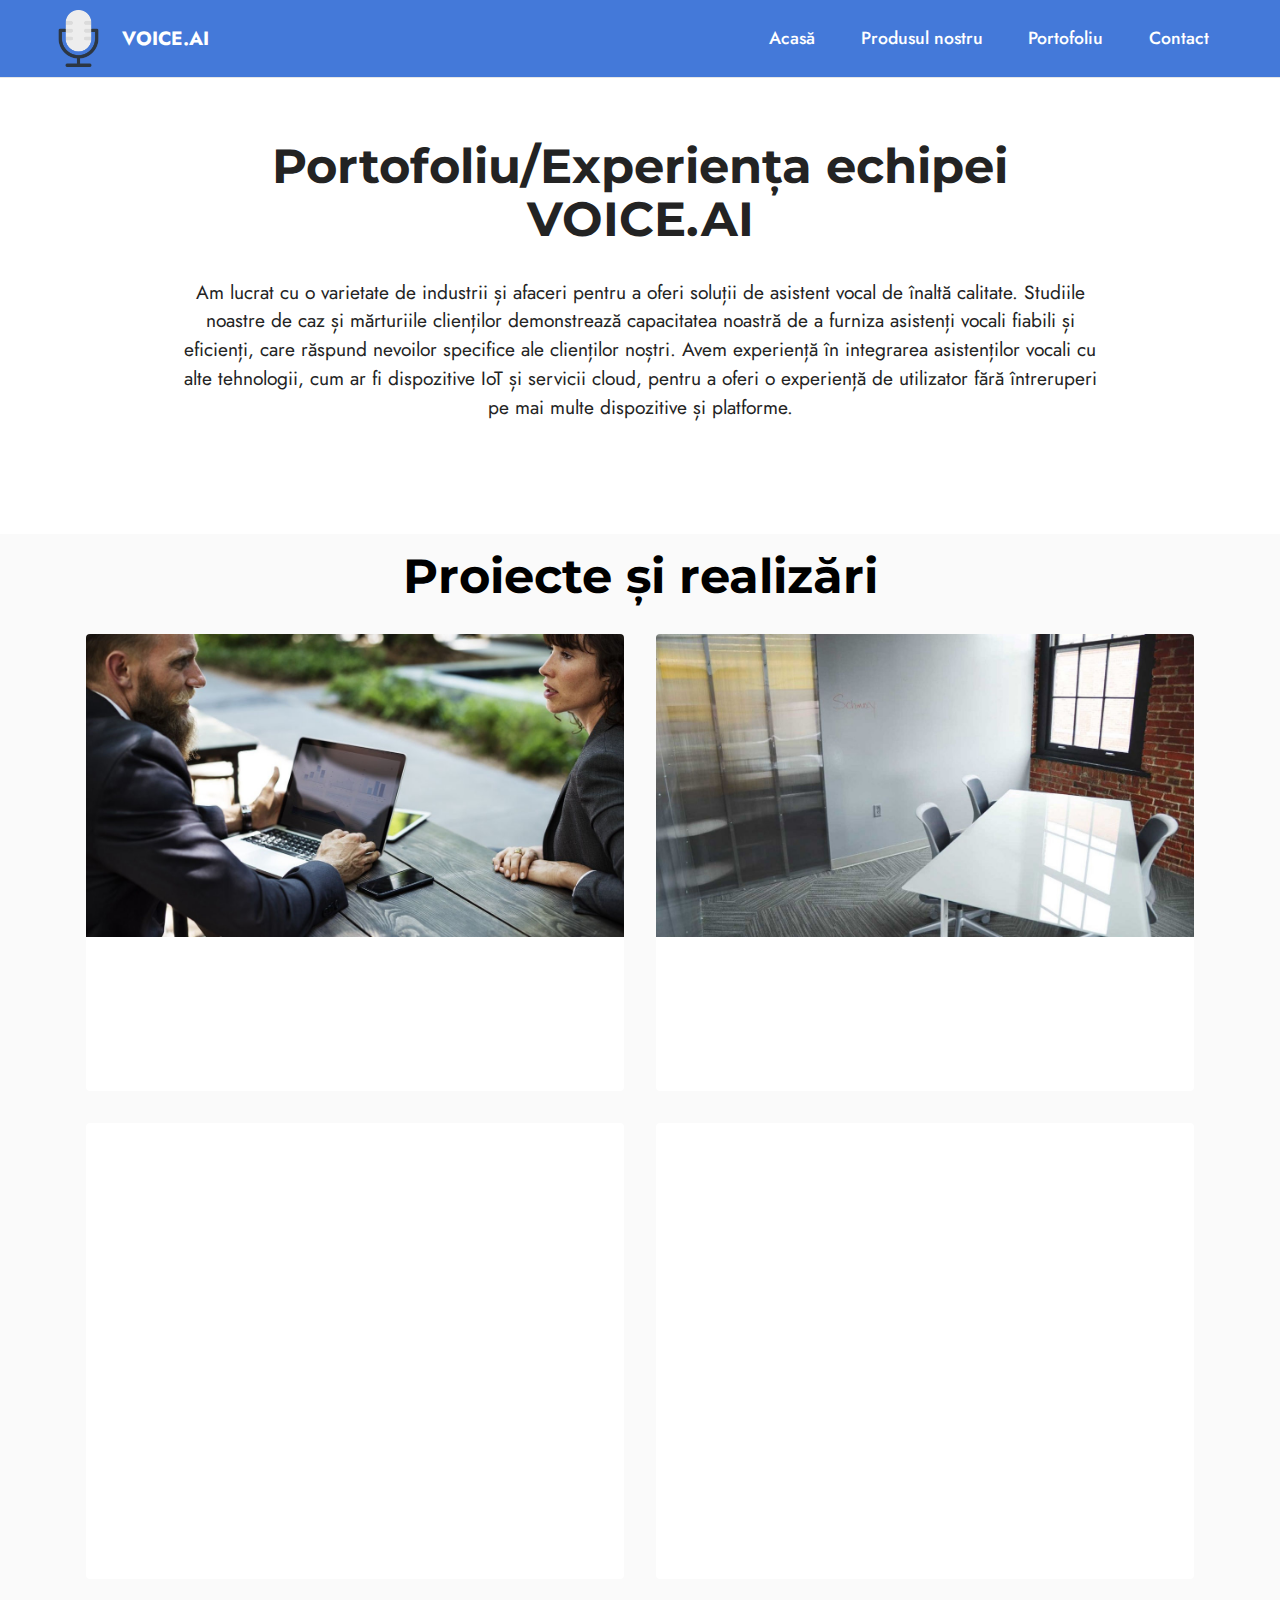
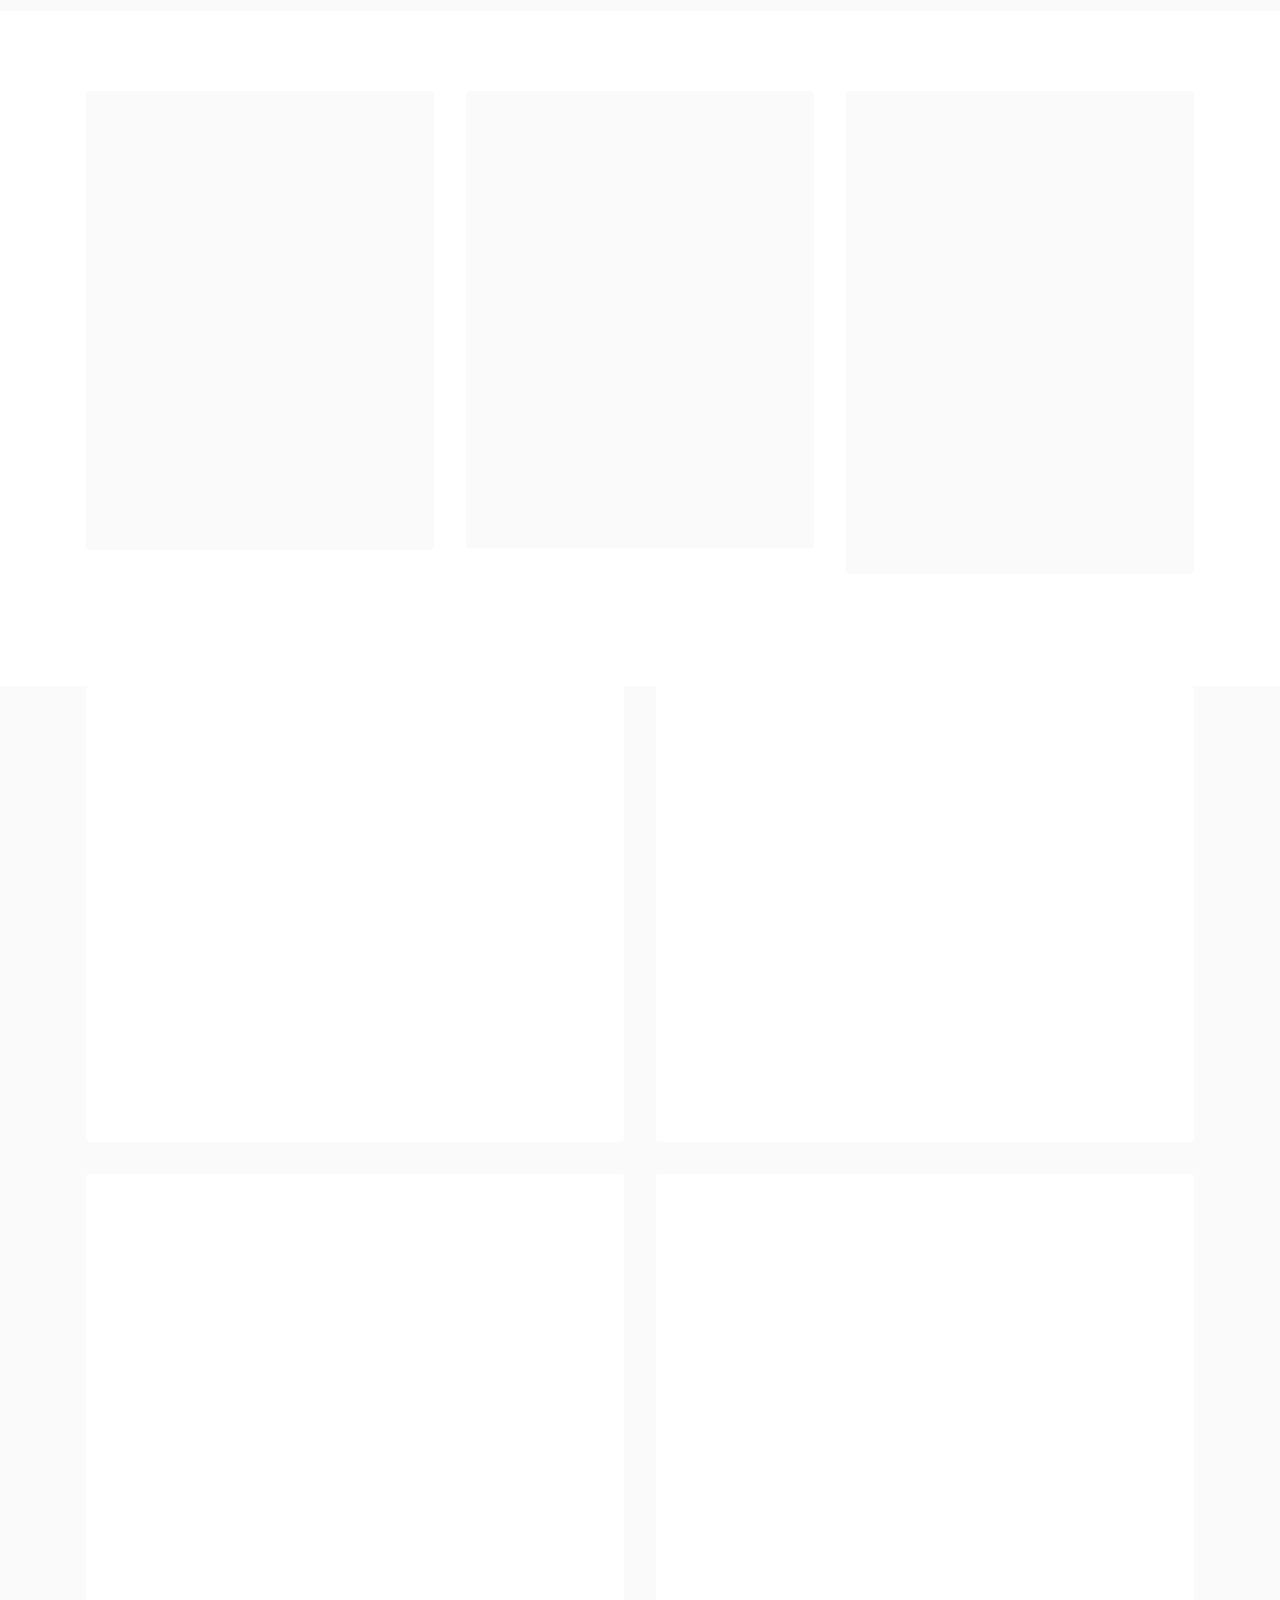
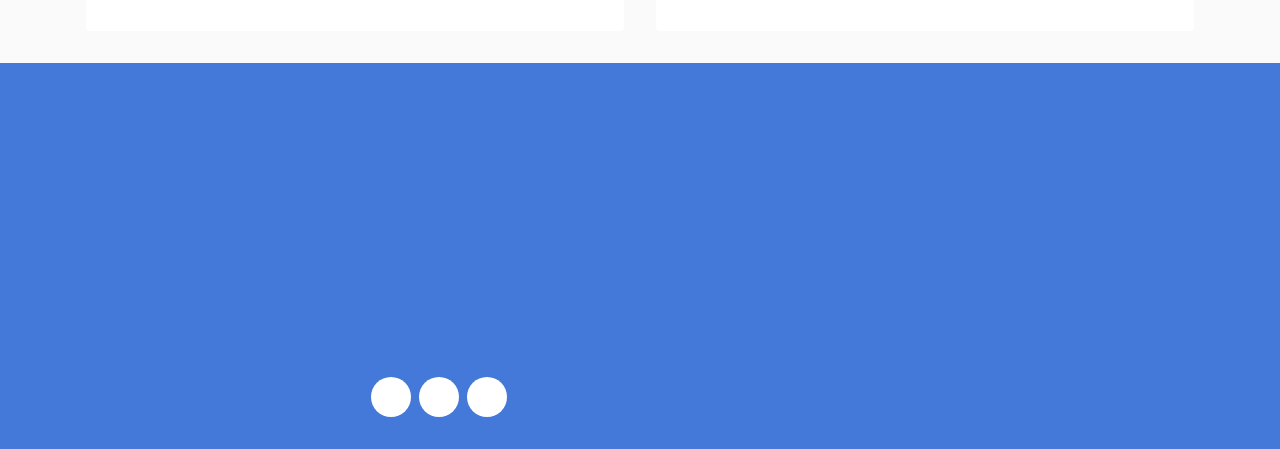
<file: portofoliu.html>
<!DOCTYPE html>
<html lang="ro">
<head>
  <!-- Site made with Mobirise Website Builder v5.7.8, https://mobirise.com -->
  <meta charset="UTF-8">
  <meta http-equiv="X-UA-Compatible" content="IE=edge">
  <meta name="generator" content="Mobirise v5.7.8, mobirise.com">
  <meta name="viewport" content="width=device-width, initial-scale=1, minimum-scale=1">
  <link rel="shortcut icon" href="assets/images/logo-121x121.png" type="image/x-icon">
  <meta name="description" content="">
  
  
  <title>VOICE.AI</title>
  <link rel="stylesheet" href="assets/web/assets/mobirise-icons2/mobirise2.css">
  <link rel="stylesheet" href="assets/bootstrap/css/bootstrap.min.css">
  <link rel="stylesheet" href="assets/bootstrap/css/bootstrap-grid.min.css">
  <link rel="stylesheet" href="assets/bootstrap/css/bootstrap-reboot.min.css">
  <link rel="stylesheet" href="assets/animatecss/animate.css">
  <link rel="stylesheet" href="assets/dropdown/css/style.css">
  <link rel="stylesheet" href="assets/socicon/css/styles.css">
  <link rel="stylesheet" href="assets/theme/css/style.css">
  <link rel="preload" href="https://fonts.googleapis.com/css?family=Montserrat:100,200,300,400,500,600,700,800,900,100i,200i,300i,400i,500i,600i,700i,800i,900i&display=swap" as="style" onload="this.onload=null;this.rel='stylesheet'">
  <noscript><link rel="stylesheet" href="https://fonts.googleapis.com/css?family=Montserrat:100,200,300,400,500,600,700,800,900,100i,200i,300i,400i,500i,600i,700i,800i,900i&display=swap"></noscript>
  <link rel="preload" href="https://fonts.googleapis.com/css?family=Jost:100,200,300,400,500,600,700,800,900,100i,200i,300i,400i,500i,600i,700i,800i,900i&display=swap" as="style" onload="this.onload=null;this.rel='stylesheet'">
  <noscript><link rel="stylesheet" href="https://fonts.googleapis.com/css?family=Jost:100,200,300,400,500,600,700,800,900,100i,200i,300i,400i,500i,600i,700i,800i,900i&display=swap"></noscript>
  <link rel="preload" as="style" href="assets/mobirise/css/mbr-additional.css"><link rel="stylesheet" href="assets/mobirise/css/mbr-additional.css" type="text/css">

  
  
  
</head>
<body>
  
  <section data-bs-version="5.1" class="menu cid-s48OLK6784" once="menu" id="menu1-n">
    
    <nav class="navbar navbar-dropdown navbar-fixed-top navbar-expand-lg">
        <div class="container-fluid">
            <div class="navbar-brand">
                <span class="navbar-logo">
                    
                        <a href="index.html"><img src="assets/images/logo-121x121.png" alt="Ilustrație a unui microfon" style="height: 3.8rem;"></a>
                    
                </span>
                <span class="navbar-caption-wrap"><a class="navbar-caption text-primary display-7" href="index.html">VOICE.AI</a></span>
            </div>
            <button class="navbar-toggler" type="button" data-toggle="collapse" data-bs-toggle="collapse" data-target="#navbarSupportedContent" data-bs-target="#navbarSupportedContent" aria-controls="navbarNavAltMarkup" aria-expanded="false" aria-label="Toggle navigation">
                <div class="hamburger">
                    <span></span>
                    <span></span>
                    <span></span>
                    <span></span>
                </div>
            </button>
            <div class="collapse navbar-collapse" id="navbarSupportedContent">
                <ul class="navbar-nav nav-dropdown nav-right" data-app-modern-menu="true"><li class="nav-item"><a class="nav-link link text-primary display-4" href="index.html">Acasă</a></li><li class="nav-item"><a class="nav-link link text-primary display-4" href="produsul-nostru.html">Produsul nostru</a></li><li class="nav-item"><a class="nav-link link text-primary display-4" href="portofoliu.html">Portofoliu</a></li>
                    <li class="nav-item"><a class="nav-link link text-primary display-4" href="contact.html">Contact</a></li></ul>
                
                
            </div>
        </div>
    </nav>

</section>

<section data-bs-version="5.1" class="content4 cid-ttdEySZRrQ" id="content4-1i">
    

    
    
    <div class="container">
        <div class="row justify-content-center">
            <div class="title col-md-12 col-lg-10">
                <h3 class="mbr-section-title mbr-fonts-style align-center mb-4 display-2">
                    <strong>Portofoliu/Experiența echipei VOICE.AI</strong></h3>
                <h4 class="mbr-section-subtitle align-center mbr-fonts-style mb-4 display-7">Am lucrat cu o varietate de industrii și afaceri pentru a oferi soluții de asistent vocal de înaltă calitate. Studiile noastre de caz și mărturiile clienților demonstrează capacitatea noastră de a furniza asistenți vocali fiabili și eficienți, care răspund nevoilor specifice ale clienților noștri. Avem experiență în integrarea asistenților vocali cu alte tehnologii, cum ar fi dispozitive IoT și servicii cloud, pentru a oferi o experiență de utilizator fără întreruperi pe mai multe dispozitive și platforme.</h4>
                
            </div>
        </div>
    </div>
</section>

<section data-bs-version="5.1" class="gallery2 cid-ttdGVJ1lPE" id="gallery2-1j">
    
    
    <div class="container">
        <div class="mbr-section-head">
            <h4 class="mbr-section-title mbr-fonts-style align-center mb-0 display-2"><strong>Proiecte și realizări</strong></h4>
            
        </div>
        <div class="row mt-4">
            <div class="item features-image сol-12 col-md-6 col-lg-6">
                <div class="item-wrapper">
                    <div class="item-img">
                        <img src="assets/images/galerie-1-1256x707.jpg" alt="Doi oameni având o conversație afară, la o masă pe care se află un laptop și un telefon.">
                    </div>
                    <div class="item-content">
                        
                        
                        <p class="mbr-text mbr-fonts-style mt-3 display-7">2020 - Colaborare cu Dominos Pizza, cifra de afacere a acelei companii a crescut cu 15%</p>
                    </div>
                    
                </div>
            </div>
            <div class="item features-image сol-12 col-md-6 col-lg-6">
                <div class="item-wrapper">
                    <div class="item-img">
                        <img src="assets/images/galerie2-1256x707.jpg" alt="O cameră goală în care se află o masă albă cu patru scaune de birou">
                    </div>
                    <div class="item-content">
                        
                        
                        <p class="mbr-text mbr-fonts-style mt-3 display-7">2021 - Primul asistent vocal în limba Afrikaans</p>
                    </div>
                    
                </div>
            </div>
            <div class="item features-image сol-12 col-md-6 col-lg-6">
                <div class="item-wrapper">
                    <div class="item-img">
                        <img src="assets/images/galerie3-1256x707.jpg" alt="Un bărbat brunet scriind la o tablă albă.">
                    </div>
                    <div class="item-content">
                        
                        
                        <p class="mbr-text mbr-fonts-style mt-3 display-7">2019 - Albert Itistu realizează prima colaborare cu Universitatea Harvard</p>
                    </div>
                    
                </div>
            </div>
            <div class="item features-image сol-12 col-md-6 col-lg-6">
                <div class="item-wrapper">
                    <div class="item-img">
                        <img src="assets/images/galerie4-1256x707.jpg" alt="Mai multe mâini care bat pumnul deasupra unei mese pe care se află mai multe laptopuri." title="">
                    </div>
                    <div class="item-content">
                        
                        
                        <p class="mbr-text mbr-fonts-style mt-3 display-7">2022 - Am creat cel mai bun asistent vocal pentru FSPAC-MD</p>
                    </div>
                    
                </div>
            </div>
        </div>
    </div>
</section>

<section data-bs-version="5.1" class="clients2 cid-ttePd0MYYB" id="clients2-1l">

    

    
    
    <div class="container">
        <div class="row justify-content-center">
            <div class="card col-12 col-md-6 col-lg-4">
                <div class="card-wrapper">
                    <div class="img-wrapper">
                        <img src="assets/images/mbr-280x284.png" alt="Logo al companiei Google.">
                    </div>
                    <div class="card-box align-center">
                        
                        <h5 class="card-title mbr-fonts-style mb-3 display-5"><strong>Google</strong></h5>
                        <p class="mbr-text mbr-fonts-style mb-4 display-4">Proiectul pentru compania Google a fost realizat în anul 2021.</p>
                        <div class="mbr-section-btn mt-3">
                            <a class="btn btn-primary-outline display-4" href="https://mobiri.se">Learn More</a>
                        </div>
                    </div>
                </div>
            </div>
            <div class="card col-12 col-md-6 col-lg-4">
                <div class="card-wrapper">
                    <div class="img-wrapper">
                        <img src="assets/images/mbr-280x280.png" alt="Logo al companiei FaceBook">
                    </div>
                    <div class="card-box align-center">
                        
                        <h5 class="card-title mbr-fonts-style mb-3 display-5"><strong>FaceBook</strong></h5>
                        <p class="mbr-text mbr-fonts-style mb-4 display-4">Parteneriatul cu FaceBook a fost realizat în anul 2020</p>
                        <div class="mbr-section-btn mt-3">
                            <a class="btn btn-primary-outline display-4" href="https://mobiri.se">Learn More</a>
                        </div>
                    </div>
                </div>
            </div>
            <div class="card col-12 col-md-6 col-lg-4">
                <div class="card-wrapper">
                    <div class="img-wrapper">
                        <img src="assets/images/mbr-1-280x280.png" alt="Logo al companiei Apple">
                    </div>
                    <div class="card-box align-center">
                        
                        <h5 class="card-title mbr-fonts-style mb-3 display-5">
                            <strong>Apple</strong></h5>
                        <p class="mbr-text mbr-fonts-style mb-4 display-4">Asistentul Vocal pentru comenzile de pe site-ul oficial Apple a fost realizat în anul 2022</p>
                        <div class="mbr-section-btn mt-3">
                            <a class="btn btn-primary-outline display-4" href="https://mobiri.se">Learn More</a>
                        </div>
                    </div>
                </div>
            </div>
            
        </div>
    </div>
</section>

<section data-bs-version="5.1" class="gallery2 cid-tteMeA8un0" id="gallery2-1k">
    
    
    <div class="container">
        <div class="mbr-section-head">
            <h4 class="mbr-section-title mbr-fonts-style align-center mb-0 display-2"></h4>
            
        </div>
        <div class="row mt-4">
            <div class="item features-image сol-12 col-md-6 col-lg-6">
                <div class="item-wrapper">
                    <div class="item-img">
                        <img src="assets/images/galerie-5-1256x707.jpg" alt="Un bărbat de culoare care ține în mână o tabletă">
                    </div>
                    <div class="item-content">
                        
                        
                        <p class="mbr-text mbr-fonts-style mt-3 display-7">2018 - Prima analiză făcută după doi ani de la lansarea primului asistent vocal</p>
                    </div>
                    
                </div>
            </div>
            <div class="item features-image сol-12 col-md-6 col-lg-6">
                <div class="item-wrapper">
                    <div class="item-img">
                        <img src="assets/images/galerie-6-1256x707.jpg" alt="Un bărbat care ține în mână o notiță pe care scrie „code”">
                    </div>
                    <div class="item-content">
                        
                        
                        <p class="mbr-text mbr-fonts-style mt-3 display-7">2021 - Promovarea lui Albert Itistu la funcția de manager al companiei</p>
                    </div>
                    
                </div>
            </div>
            <div class="item features-image сol-12 col-md-6 col-lg-6">
                <div class="item-wrapper">
                    <div class="item-img">
                        <img src="assets/images/galerie-7-1256x706.jpg" alt="Un bărbat care stă la birou, lucrând la un computer.">
                    </div>
                    <div class="item-content">
                        
                        
                        <p class="mbr-text mbr-fonts-style mt-3 display-7">2019 - Expertul SEO, Andrei Măcelaru primește premiul pentru angajatul anului în compania VOICE.AI</p>
                    </div>
                    
                </div>
            </div>
            <div class="item features-image сol-12 col-md-6 col-lg-6">
                <div class="item-wrapper">
                    <div class="item-img">
                        <img src="assets/images/galerie-8-1256x707.jpg" alt="Un laptop pe care este afișat cod, aflat pe o masă albă alături de un ghiveci și o cană." title="">
                    </div>
                    <div class="item-content">
                        
                        
                        <p class="mbr-text mbr-fonts-style mt-3 display-7">2022 - Lansarea celui de-al doilea sediu VOICE.AI în Cluj-Napoca</p>
                    </div>
                    
                </div>
            </div>
        </div>
    </div>
</section>

<section data-bs-version="5.1" class="footer4 cid-tsVsY6bfzP" once="footers" id="footer4-r">

    

    
    
    <div class="container">
        <div class="row mbr-white">
            <div class="col-6 col-lg-3">
                <div class="media-wrap col-md-8 col-12">
                    <a href="index.html">
                        <img src="assets/images/logo-397x397.png" alt="Ilustrație a unui microfon.">
                    </a>
                </div>
            </div>
            <div class="col-12 col-md-6 col-lg-3">
                <h5 class="mbr-section-subtitle mbr-fonts-style mb-2 display-7">
                    <strong>Despre noi</strong></h5>
                <p class="mbr-text mbr-fonts-style mb-4 display-4">VOICE.AI urmărește rapid călătoria transformării digitale cu inteligența comportamentală a utilizatorilor și a serviciilor care conduce automatizarea de la capăt la cap a sarcinilor, acțiunilor și proceselor de afaceri.</p>
                <h5 class="mbr-section-subtitle mbr-fonts-style mb-3 display-7"><strong>Urmărește-ne</strong></h5>
                <div class="social-row display-7">
                    <div class="soc-item">
                        <a href="https://www.facebook.com/" target="_blank">
                            <span class="mbr-iconfont socicon-facebook socicon"></span>
                        </a>
                    </div>
                    <div class="soc-item">
                        <a href="https://twitter.com/" target="_blank">
                            <span class="mbr-iconfont socicon-twitter socicon"></span>
                        </a>
                    </div>
                    <div class="soc-item">
                        <a href="https://www.instagram.com/" target="_blank">
                            <span class="mbr-iconfont socicon-instagram socicon"></span>
                        </a>
                    </div>
                    
                </div>
            </div>
            <div class="col-12 col-md-6 col-lg-3">
                <h5 class="mbr-section-subtitle mbr-fonts-style mb-2 display-7"><strong>Ajutor</strong></h5>
                <ul class="list mbr-fonts-style display-4">
                    <li class="mbr-text item-wrap">FAQ</li>
                    <li class="mbr-text item-wrap">Prețuri</li>
                    <li class="mbr-text item-wrap">Status Voice Assistant</li>
                    <li class="mbr-text item-wrap">Anularea comenzii</li>
                </ul>
            </div>
            <div class="col-12 col-md-6 col-lg-3">
                <h5 class="mbr-section-subtitle mbr-fonts-style mb-2 display-7"><strong>Contact</strong></h5>
                <ul class="list mbr-fonts-style display-4">
                    <li class="mbr-text item-wrap">voice.ai@gmail.com</li><li class="mbr-text item-wrap">+40757867982</li><li class="mbr-text item-wrap">Strada General Traian Moșoiu 71</li><li class="mbr-text item-wrap"><br></li>
                </ul>
            </div>
            
        </div>
    </div>
</section><script src="assets/bootstrap/js/bootstrap.bundle.min.js"></script>  <script src="assets/smoothscroll/smooth-scroll.js"></script>  <script src="assets/ytplayer/index.js"></script>  <script src="assets/embla/embla.min.js"></script>  <script src="assets/embla/script.js"></script>  <script src="assets/dropdown/js/navbar-dropdown.js"></script>  <script src="assets/theme/js/script.js"></script> 
  
  
 <div id="scrollToTop" class="scrollToTop mbr-arrow-up"><a style="text-align: center;"><i class="mbr-arrow-up-icon mbr-arrow-up-icon-cm cm-icon cm-icon-smallarrow-up"></i></a></div>
    <input name="animation" type="hidden">
  </body>
</html>
</file>
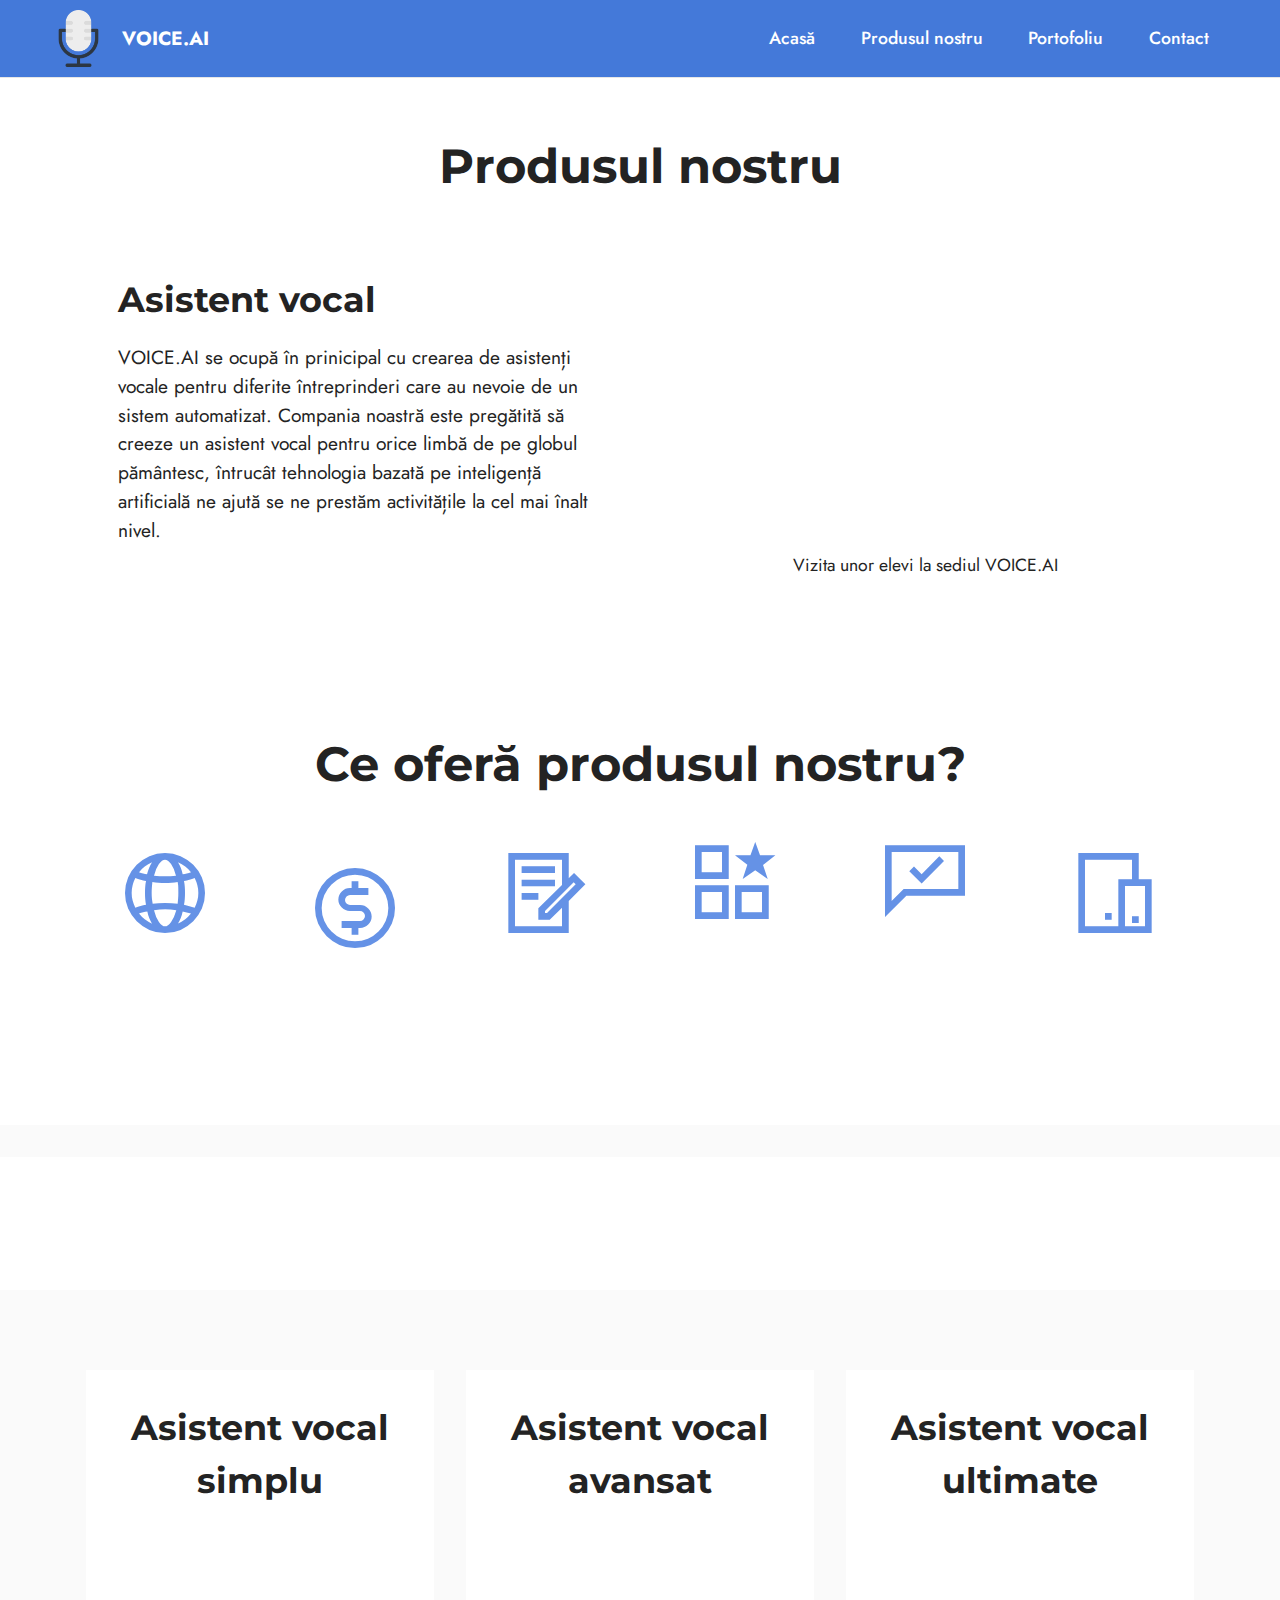
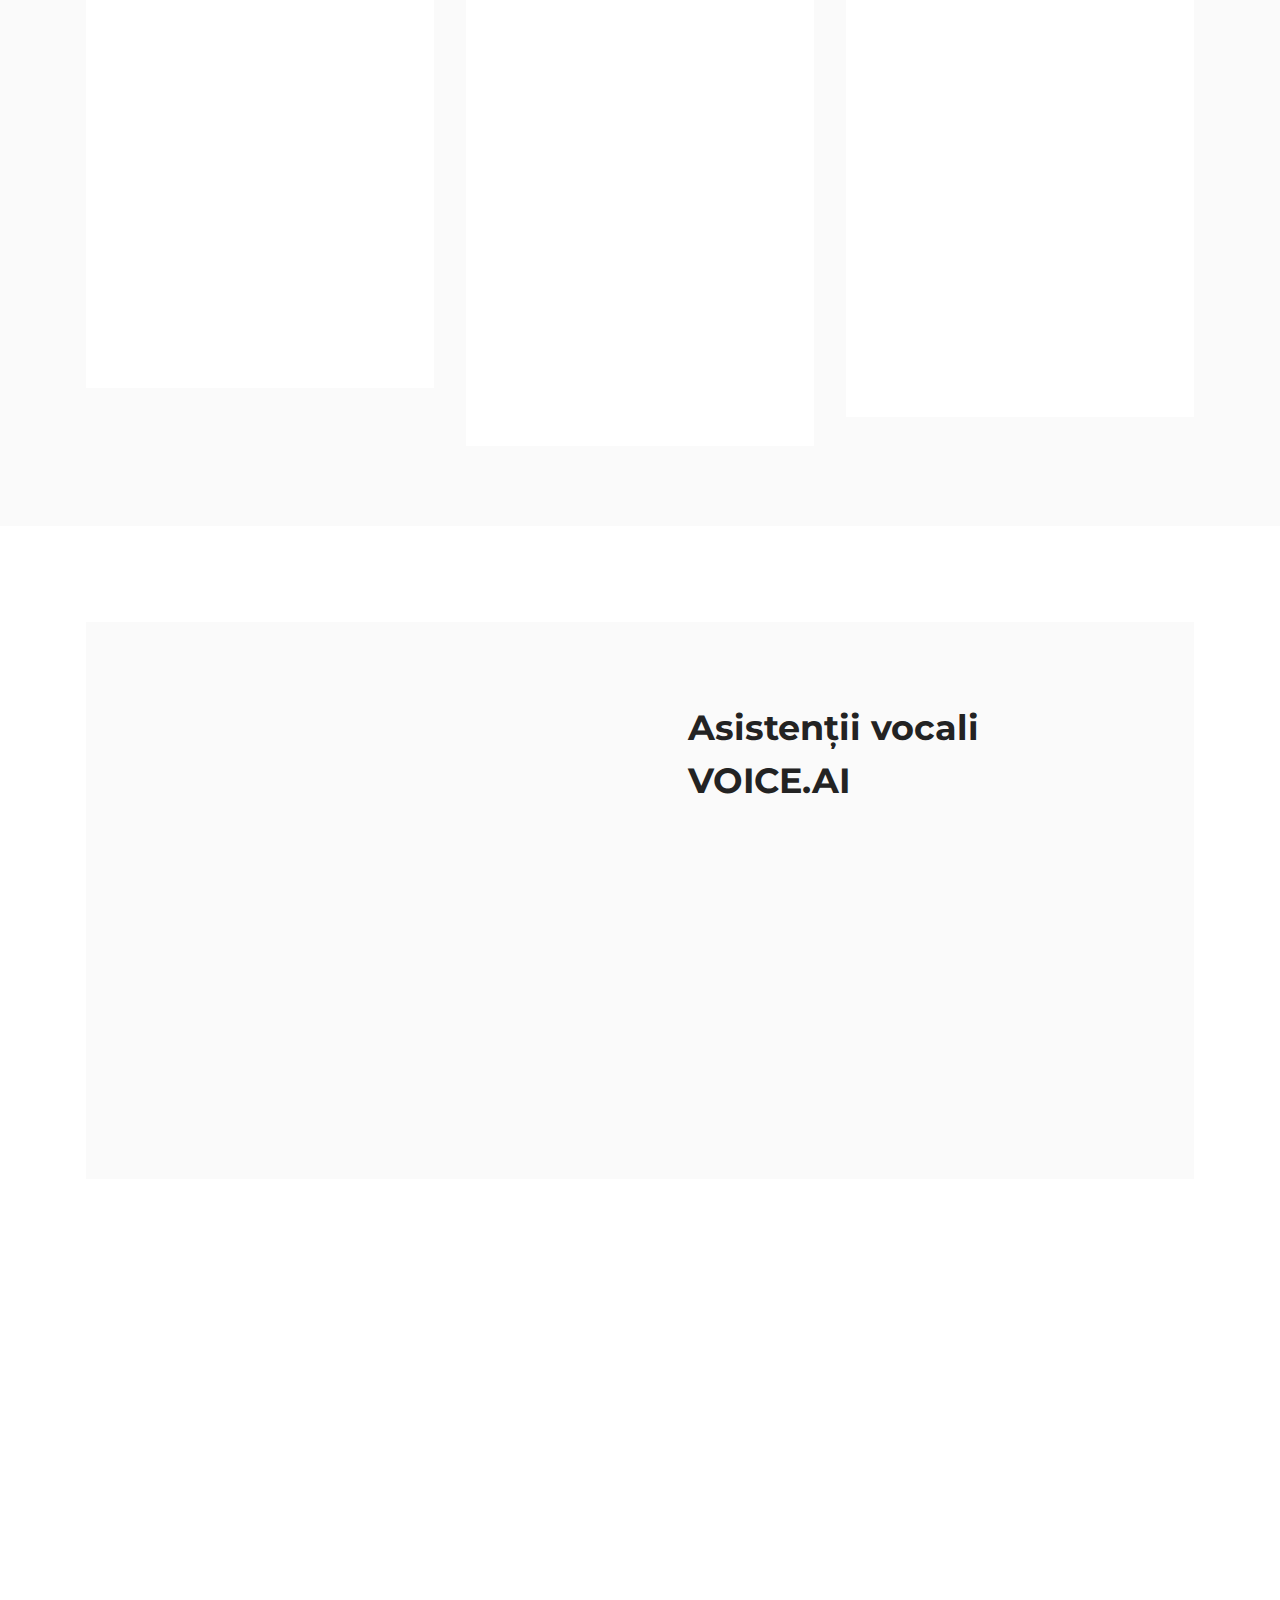
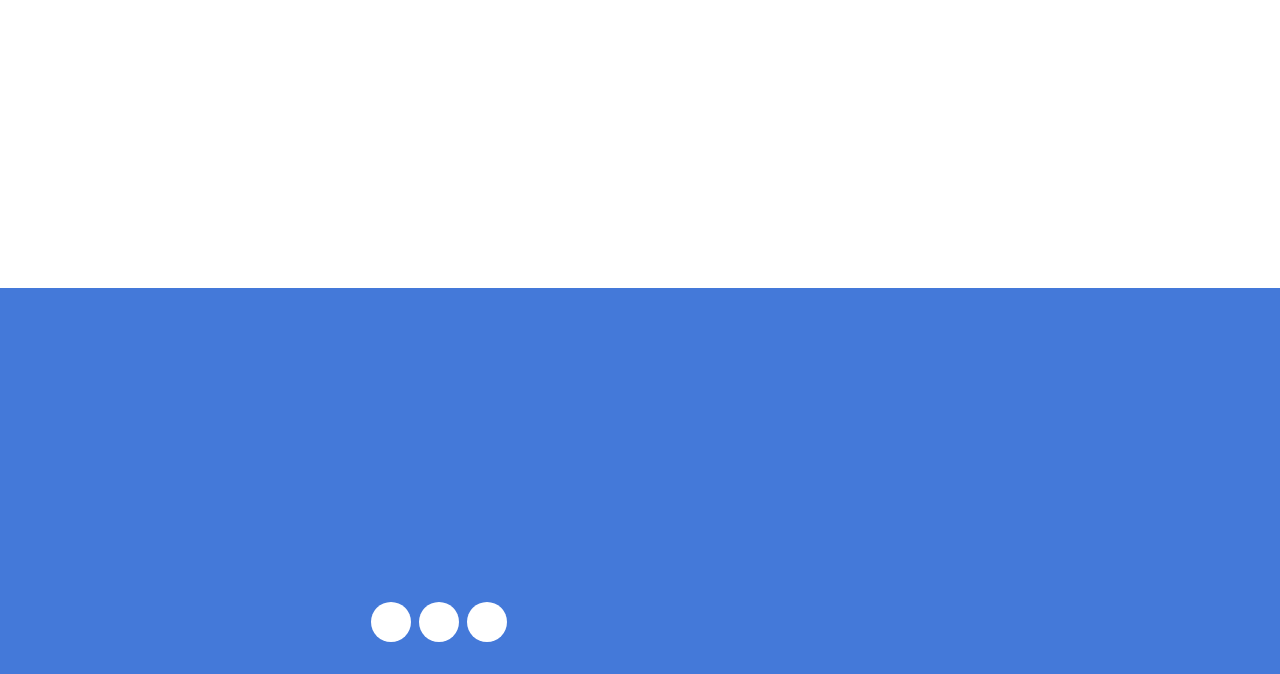
<file: produsul-nostru.html>
<!DOCTYPE html>
<html lang="ro">
<head>
  <!-- Site made with Mobirise Website Builder v5.7.8, https://mobirise.com -->
  <meta charset="UTF-8">
  <meta http-equiv="X-UA-Compatible" content="IE=edge">
  <meta name="generator" content="Mobirise v5.7.8, mobirise.com">
  <meta name="viewport" content="width=device-width, initial-scale=1, minimum-scale=1">
  <link rel="shortcut icon" href="assets/images/logo-121x121.png" type="image/x-icon">
  <meta name="description" content="">
  
  
  <title>VOICE.AI</title>
  <link rel="stylesheet" href="assets/web/assets/mobirise-icons2/mobirise2.css">
  <link rel="stylesheet" href="assets/bootstrap/css/bootstrap.min.css">
  <link rel="stylesheet" href="assets/bootstrap/css/bootstrap-grid.min.css">
  <link rel="stylesheet" href="assets/bootstrap/css/bootstrap-reboot.min.css">
  <link rel="stylesheet" href="assets/animatecss/animate.css">
  <link rel="stylesheet" href="assets/dropdown/css/style.css">
  <link rel="stylesheet" href="assets/socicon/css/styles.css">
  <link rel="stylesheet" href="assets/theme/css/style.css">
  <link rel="preload" href="https://fonts.googleapis.com/css?family=Montserrat:100,200,300,400,500,600,700,800,900,100i,200i,300i,400i,500i,600i,700i,800i,900i&display=swap" as="style" onload="this.onload=null;this.rel='stylesheet'">
  <noscript><link rel="stylesheet" href="https://fonts.googleapis.com/css?family=Montserrat:100,200,300,400,500,600,700,800,900,100i,200i,300i,400i,500i,600i,700i,800i,900i&display=swap"></noscript>
  <link rel="preload" href="https://fonts.googleapis.com/css?family=Jost:100,200,300,400,500,600,700,800,900,100i,200i,300i,400i,500i,600i,700i,800i,900i&display=swap" as="style" onload="this.onload=null;this.rel='stylesheet'">
  <noscript><link rel="stylesheet" href="https://fonts.googleapis.com/css?family=Jost:100,200,300,400,500,600,700,800,900,100i,200i,300i,400i,500i,600i,700i,800i,900i&display=swap"></noscript>
  <link rel="preload" as="style" href="assets/mobirise/css/mbr-additional.css"><link rel="stylesheet" href="assets/mobirise/css/mbr-additional.css" type="text/css">

  
  
  
</head>
<body>
  
  <section data-bs-version="5.1" class="menu cid-s48OLK6784" once="menu" id="menu1-l">
    
    <nav class="navbar navbar-dropdown navbar-fixed-top navbar-expand-lg">
        <div class="container-fluid">
            <div class="navbar-brand">
                <span class="navbar-logo">
                    
                        <a href="index.html"><img src="assets/images/logo-121x121.png" alt="Ilustrație a unui microfon" style="height: 3.8rem;"></a>
                    
                </span>
                <span class="navbar-caption-wrap"><a class="navbar-caption text-primary display-7" href="index.html">VOICE.AI</a></span>
            </div>
            <button class="navbar-toggler" type="button" data-toggle="collapse" data-bs-toggle="collapse" data-target="#navbarSupportedContent" data-bs-target="#navbarSupportedContent" aria-controls="navbarNavAltMarkup" aria-expanded="false" aria-label="Toggle navigation">
                <div class="hamburger">
                    <span></span>
                    <span></span>
                    <span></span>
                    <span></span>
                </div>
            </button>
            <div class="collapse navbar-collapse" id="navbarSupportedContent">
                <ul class="navbar-nav nav-dropdown nav-right" data-app-modern-menu="true"><li class="nav-item"><a class="nav-link link text-primary display-4" href="index.html">Acasă</a></li><li class="nav-item"><a class="nav-link link text-primary display-4" href="produsul-nostru.html">Produsul nostru</a></li><li class="nav-item"><a class="nav-link link text-primary display-4" href="portofoliu.html">Portofoliu</a></li>
                    <li class="nav-item"><a class="nav-link link text-primary display-4" href="contact.html">Contact</a></li></ul>
                
                
            </div>
        </div>
    </nav>

</section>

<section data-bs-version="5.1" class="video5 cid-tsW3qHxBj8" id="video5-17">
    

    
    
    <div class="container">
        <div class="title-wrapper mb-5">
            <h4 class="mbr-section-title mbr-fonts-style mb-0 display-2"><strong>Produsul nostru</strong></h4>
        </div>
        <div class="row align-items-center">
            <div class="col-12 col-lg-6 video-block">
                <div class="video-wrapper"><iframe class="mbr-embedded-video" src="https://www.youtube.com/embed/zkLHT3KIApA?rel=0&amp;amp;&amp;showinfo=0&amp;autoplay=0&amp;loop=0" width="1280" height="720" frameborder="0" allowfullscreen></iframe></div>
                <p class="mbr-description pt-2 mbr-fonts-style display-4">Vizita unor elevi la sediul VOICE.AI</p>
            </div>
            <div class="col-12 col-lg">
                <div class="text-wrapper">
                    <h3 class="mbr-section-subtitle mbr-fonts-style mb-3 display-5">
                        <strong>Asistent vocal</strong></h3>
                    <p class="mbr-text mbr-fonts-style display-7">VOICE.AI se ocupă în prinicipal cu crearea de asistenți vocale pentru diferite întreprinderi care au nevoie de un sistem automatizat. Compania noastră este pregătită să creeze un asistent vocal pentru orice limbă de pe globul pământesc, întrucât tehnologia bazată pe inteligență artificială ne ajută se ne prestăm activitățile la cel mai înalt nivel.</p>
                </div>
            </div>
        </div>
    </div>
</section>

<section data-bs-version="5.1" class="features13 cid-ttdyKzkywL" id="features14-1c">
    

    
    
    <div class="container">
        <div class="row">
            <div class="col-12">
                <h3 class="mbr-section-title align-center mb-4 mbr-fonts-style display-2"><strong>Ce oferă produsul nostru?</strong></h3>
            </div>
            <div class="card col-12 col-md-4 col-lg-2 p-3">
                <div class="card-wrapper">
                    <div class="card-box align-center">
                        <span class="mbr-iconfont mobi-mbri-globe-2 mobi-mbri"></span>
                        <h4 class="card-title align-center mbr-black mbr-fonts-style display-7"><strong>Asistență vocală în orice limbă</strong></h4>
                    </div>
                </div>
            </div>
            <div class="card p-3 col-12 col-md-4 col-lg-2">
                <div class="card-wrapper">
                    <div class="card-box align-center">
                        <span class="mbr-iconfont mobi-mbri-cash mobi-mbri"></span>
                        <h4 class="card-title align-center mbr-black mbr-fonts-style display-7"><strong>Prețuri ideale</strong></h4>
                    </div>
                </div>
            </div>
            <div class="card p-3 col-12 col-md-4 col-lg-2">
                <div class="card-wrapper">
                    <div class="card-box align-center">
                        <span class="mbr-iconfont mobi-mbri-contact-form mobi-mbri"></span>
                        <h4 class="card-title align-center mbr-black mbr-fonts-style display-7"><strong>Capacitate de răspuns avansată</strong></h4>
                    </div>
                </div>
            </div>
            <div class="card p-3 col-12 col-md-4 col-lg-2">
                <div class="card-wrapper">
                    <div class="card-box align-center">
                        <span class="mbr-iconfont mobi-mbri-features mobi-mbri"></span>
                        <h4 class="card-title align-center mbr-black mbr-fonts-style display-7"><strong>Posibilitatea de upgrade a asistentului</strong></h4>
                    </div>
                </div>
            </div>
            <div class="card p-3 col-12 col-md-4 col-lg-2">
                <div class="card-wrapper">
                    <div class="card-box align-center">
                        <span class="mbr-iconfont mobi-mbri-cust-feedback mobi-mbri"></span>
                        <h4 class="card-title align-center mbr-black mbr-fonts-style display-7"><strong>Verificare de înțelegere a întrebării</strong></h4>
                    </div>
                </div>
            </div>
            <div class="card p-3 col-12 col-md-4 col-lg-2">
                <div class="card-wrapper">
                    <div class="card-box align-center">
                        <span class="mbr-iconfont mobi-mbri-devices mobi-mbri"></span>
                        <h4 class="card-title align-center mbr-black mbr-fonts-style display-7"><strong>Controlabil de pe orice device</strong></h4>
                    </div>
                </div>
            </div>
        </div>
    </div>
</section>

<section data-bs-version="5.1" class="content4 cid-ttdB9LLkoA" id="content4-1f">
    

    
    
    <div class="container">
        <div class="row justify-content-center">
            <div class="title col-md-12 col-lg-10">
                <h3 class="mbr-section-title mbr-fonts-style align-center mb-4 display-2"></h3>
                
                
            </div>
        </div>
    </div>
</section>

<section data-bs-version="5.1" class="content4 cid-ttdASnP6Mg" id="content4-1e">
    

    
    
    <div class="container">
        <div class="row justify-content-center">
            <div class="title col-md-12 col-lg-12">
                <h3 class="mbr-section-title mbr-fonts-style align-center mb-4 display-2"><strong>Listă de prețuri de start</strong></h3>
                
                
            </div>
        </div>
    </div>
</section>

<section data-bs-version="5.1" class="pricing2 cid-ttdtkwNshM" id="pricing2-1a">
    

    
    
    <div class="container">
        <div class="row justify-content-center">
            <div class="col-12 col-md-6 align-center col-lg-4">
                <div class="plan">
                    <div class="plan-header">
                        <h6 class="plan-title mbr-fonts-style mb-3 display-5"><strong>Asistent vocal simplu</strong></h6>
                        <div class="plan-price">
                            <p class="price mbr-fonts-style m-0 display-1"><strong>$19</strong></p>
                            <p class="price-term mbr-fonts-style mb-3 display-7"><strong>Cea mai ieftină variantă</strong></p>
                        </div>
                    </div>
                    <div class="plan-body">
                        <div class="plan-list mb-4">
                            <ul class="list-group mbr-fonts-style list-group-flush display-7">
                                <li class="list-group-item">În orice limbă</li><li class="list-group-item">Interacțiuni simple</li><li class="list-group-item">Abilitate de înțelegere medie</li><li class="list-group-item">Ideal pentru întreprinderi mici</li>
                            </ul>
                        </div>
                        <div class="mbr-section-btn text-center"><a href="https://www.youtube.com/watch?v=4Jui6Prje6o" class="btn btn-black display-4" target="_blank">500$</a></div>
                    </div>
                </div>
            </div>
            <div class="col-12 col-md-6 align-center col-lg-4">
                <div class="plan">
                    <div class="plan-header">
                        <h6 class="plan-title mbr-fonts-style mb-3 display-5"><strong>Asistent vocal avansat</strong></h6>
                        <div class="plan-price">
                            <p class="price mbr-fonts-style m-0 display-1"><strong>$19</strong></p>
                            <p class="price-term mbr-fonts-style mb-3 display-7"><strong>Varianta intermediară</strong></p>
                        </div>
                    </div>
                    <div class="plan-body">
                        <div class="plan-list mb-4">
                            <ul class="list-group mbr-fonts-style list-group-flush display-7">
                                <li class="list-group-item">În orice limbă</li><li class="list-group-item">Interacțiuni la nivel intermediar</li><li class="list-group-item">Abilitate de înțelegere avansată</li><li class="list-group-item">Ideal pentru întreprinderi medii</li>
                            </ul>
                        </div>
                        <div class="mbr-section-btn text-center"><a href="https://www.youtube.com/watch?v=4Jui6Prje6o" class="btn btn-black display-4">1000$</a></div>
                    </div>
                </div>
            </div>
            <div class="col-12 col-md-6 align-center col-lg-4">
                <div class="plan">
                    <div class="plan-header">
                        <h6 class="plan-title mbr-fonts-style mb-3 display-5"><strong>Asistent vocal ultimate</strong></h6>
                        <div class="plan-price">
                            <p class="price mbr-fonts-style m-0 display-1"><strong>$399</strong></p>
                            <p class="price-term mbr-fonts-style mb-3 display-7"><strong>Cea mai oferantă variantă</strong></p>
                        </div>
                    </div>
                    <div class="plan-body">
                        <div class="plan-list mb-4">
                            <ul class="list-group mbr-fonts-style list-group-flush display-7">
                                <li class="list-group-item">În orice limbă</li><li class="list-group-item">Interacțiuni avansate</li><li class="list-group-item">Capabil să înțeleagă orice frază</li><li class="list-group-item">Ideal pentru întreprinderi mari</li>
                            </ul>
                        </div>
                        <div class="mbr-section-btn text-center"><a href="https://www.youtube.com/watch?v=4Jui6Prje6o" class="btn btn-black display-4">2000$</a></div>
                    </div>
                </div>
            </div>
            
        </div>
    </div>
</section>

<section data-bs-version="5.1" class="features16 cid-ttdzM2rY3w" id="features17-1d">
    

    
    
    <div class="container">
        <div class="content-wrapper">
            <div class="row align-items-center">
                <div class="col-12 col-lg-6">
                    <div class="image-wrapper">
                        <img src="assets/images/man-tech-1160x870.jpg" alt="O ilustrație fictivă a unui bărbat care iși ține fața în mână, aceasta fiind contectată de capul lui prin cabluri">
                    </div>
                </div>
                <div class="col-12 col-lg">
                    <div class="text-wrapper">
                        <h6 class="card-title mbr-fonts-style display-5"><strong>Asistenții vocali VOICE.AI&nbsp;</strong></h6>
                        <p class="mbr-text mbr-fonts-style mb-4 display-4">Asistenții noștri vocali sunt creați de cei mai buni expernți din domeniul inteligenței artificiale și al asistenței vocale. Produsul nostru este cel mai bine cotat de pe piață, iar asta datorită echipei noastre de experți.<br>Avem o experiență de peste 5 ani în această nișă iar portofoliul nostru arată acest lucru prin firmele cu care am colaborat de-alungul timpului,</p>
                        <div class="mbr-section-btn mt-3"><a class="btn btn-info display-4" href="portofoliu.html">Portofoliul VOICE.AI</a></div>
                    </div>
                </div>
            </div>
        </div>
    </div>
</section>

<section data-bs-version="5.1" class="content14 cid-ttdBWgOcYV" id="content14-1h">
    

    
    
    
    <div class="container">
        <div class="row justify-content-center">
            <div class="col-md-12 col-lg-10">
                    <h3 class="mbr-section-title mbr-fonts-style mb-4 display-5"><strong>De ce să folosești produsul VOICE.AI?</strong></h3>
                <ul class="list mbr-fonts-style display-7">
                    <li><strong>Utilizăm cea mai bună tehnologie de pe piață</strong><br>Echipa noastră mânuiește cu excelență ultima tehnologie în materie de asistenți vocali.</li>
                    <li><strong>Experți în inteligența artificială</strong><br>Asistenții noștri vocali sunt creați cu ajutorul inteligenței artificiale.</li>
                    <li><strong>Prețuri ideale pentru afacerea ta</strong><br>Produsele și serviciile noastre sunt foarte accesibile.</li>
                    <li><strong>Experiență vastă</strong><br>VOICE.AI are o experiență de peste cinci ani în industria asistenților vocali.</li>
                    <li><strong>Am colaborat cu mari companii&nbsp;<br></strong>McDonalds și Dominos Pizza sunt două din multele compani cu care am colaborat de-alungul timpului</li>
                </ul>
            </div>
        </div>
    </div>
</section>

<section data-bs-version="5.1" class="footer4 cid-tsVsY6bfzP" once="footers" id="footer4-r">

    

    
    
    <div class="container">
        <div class="row mbr-white">
            <div class="col-6 col-lg-3">
                <div class="media-wrap col-md-8 col-12">
                    <a href="index.html">
                        <img src="assets/images/logo-397x397.png" alt="Ilustrație a unui microfon.">
                    </a>
                </div>
            </div>
            <div class="col-12 col-md-6 col-lg-3">
                <h5 class="mbr-section-subtitle mbr-fonts-style mb-2 display-7">
                    <strong>Despre noi</strong></h5>
                <p class="mbr-text mbr-fonts-style mb-4 display-4">VOICE.AI urmărește rapid călătoria transformării digitale cu inteligența comportamentală a utilizatorilor și a serviciilor care conduce automatizarea de la capăt la cap a sarcinilor, acțiunilor și proceselor de afaceri.</p>
                <h5 class="mbr-section-subtitle mbr-fonts-style mb-3 display-7"><strong>Urmărește-ne</strong></h5>
                <div class="social-row display-7">
                    <div class="soc-item">
                        <a href="https://www.facebook.com/" target="_blank">
                            <span class="mbr-iconfont socicon-facebook socicon"></span>
                        </a>
                    </div>
                    <div class="soc-item">
                        <a href="https://twitter.com/" target="_blank">
                            <span class="mbr-iconfont socicon-twitter socicon"></span>
                        </a>
                    </div>
                    <div class="soc-item">
                        <a href="https://www.instagram.com/" target="_blank">
                            <span class="mbr-iconfont socicon-instagram socicon"></span>
                        </a>
                    </div>
                    
                </div>
            </div>
            <div class="col-12 col-md-6 col-lg-3">
                <h5 class="mbr-section-subtitle mbr-fonts-style mb-2 display-7"><strong>Ajutor</strong></h5>
                <ul class="list mbr-fonts-style display-4">
                    <li class="mbr-text item-wrap">FAQ</li>
                    <li class="mbr-text item-wrap">Prețuri</li>
                    <li class="mbr-text item-wrap">Status Voice Assistant</li>
                    <li class="mbr-text item-wrap">Anularea comenzii</li>
                </ul>
            </div>
            <div class="col-12 col-md-6 col-lg-3">
                <h5 class="mbr-section-subtitle mbr-fonts-style mb-2 display-7"><strong>Contact</strong></h5>
                <ul class="list mbr-fonts-style display-4">
                    <li class="mbr-text item-wrap">voice.ai@gmail.com</li><li class="mbr-text item-wrap">+40757867982</li><li class="mbr-text item-wrap">Strada General Traian Moșoiu 71</li><li class="mbr-text item-wrap"><br></li>
                </ul>
            </div>
            
        </div>
    </div>
</section><script src="assets/bootstrap/js/bootstrap.bundle.min.js"></script>  <script src="assets/smoothscroll/smooth-scroll.js"></script>  <script src="assets/ytplayer/index.js"></script>  <script src="assets/embla/embla.min.js"></script>  <script src="assets/embla/script.js"></script>  <script src="assets/dropdown/js/navbar-dropdown.js"></script>  <script src="assets/theme/js/script.js"></script>  
  
  
 <div id="scrollToTop" class="scrollToTop mbr-arrow-up"><a style="text-align: center;"><i class="mbr-arrow-up-icon mbr-arrow-up-icon-cm cm-icon cm-icon-smallarrow-up"></i></a></div>
    <input name="animation" type="hidden">
  </body>
</html>
</file>
<file: assets/web/assets/mobirise-icons2/mobirise2.css>
@font-face {
  font-family: 'Moririse2';
  font-display: swap;
  src:  url('mobirise2.eot?f2bix4');
  src:  url('mobirise2.eot?f2bix4#iefix') format('embedded-opentype'),
    url('mobirise2.ttf?f2bix4') format('truetype'),
    url('mobirise2.woff?f2bix4') format('woff'),
    url('mobirise2.svg?f2bix4#mobirise2') format('svg');
  font-weight: normal;
  font-style: normal;
}

[class^="mobi-"], [class*=" mobi-"] {
  /* use !important to prevent issues with browser extensions that change fonts */
  font-family: 'Moririse2' !important;
  speak: none;
  font-style: normal;
  font-weight: normal;
  font-variant: normal;
  text-transform: none;
  line-height: 1;

  /* Better Font Rendering =========== */
  -webkit-font-smoothing: antialiased;
  -moz-osx-font-smoothing: grayscale;
}

.mobi-mbri-add-submenu:before {
  content: "\e900";
}
.mobi-mbri-alert:before {
  content: "\e901";
}
.mobi-mbri-align-center:before {
  content: "\e902";
}
.mobi-mbri-align-justify:before {
  content: "\e903";
}
.mobi-mbri-align-left:before {
  content: "\e904";
}
.mobi-mbri-align-right:before {
  content: "\e905";
}
.mobi-mbri-android:before {
  content: "\e906";
}
.mobi-mbri-apple:before {
  content: "\e907";
}
.mobi-mbri-arrow-down:before {
  content: "\e908";
}
.mobi-mbri-arrow-next:before {
  content: "\e909";
}
.mobi-mbri-arrow-prev:before {
  content: "\e90a";
}
.mobi-mbri-arrow-up:before {
  content: "\e90b";
}
.mobi-mbri-bold:before {
  content: "\e90c";
}
.mobi-mbri-bookmark:before {
  content: "\e90d";
}
.mobi-mbri-bootstrap:before {
  content: "\e90e";
}
.mobi-mbri-briefcase:before {
  content: "\e90f";
}
.mobi-mbri-browse:before {
  content: "\e910";
}
.mobi-mbri-bulleted-list:before {
  content: "\e911";
}
.mobi-mbri-calendar:before {
  content: "\e912";
}
.mobi-mbri-camera:before {
  content: "\e913";
}
.mobi-mbri-cart-add:before {
  content: "\e914";
}
.mobi-mbri-cart-full:before {
  content: "\e915";
}
.mobi-mbri-cash:before {
  content: "\e916";
}
.mobi-mbri-change-style:before {
  content: "\e917";
}
.mobi-mbri-chat:before {
  content: "\e918";
}
.mobi-mbri-clock:before {
  content: "\e919";
}
.mobi-mbri-close:before {
  content: "\e91a";
}
.mobi-mbri-cloud:before {
  content: "\e91b";
}
.mobi-mbri-code:before {
  content: "\e91c";
}
.mobi-mbri-contact-form:before {
  content: "\e91d";
}
.mobi-mbri-credit-card:before {
  content: "\e91e";
}
.mobi-mbri-cursor-click:before {
  content: "\e91f";
}
.mobi-mbri-cust-feedback:before {
  content: "\e920";
}
.mobi-mbri-database:before {
  content: "\e921";
}
.mobi-mbri-delivery:before {
  content: "\e922";
}
.mobi-mbri-desktop:before {
  content: "\e923";
}
.mobi-mbri-devices:before {
  content: "\e924";
}
.mobi-mbri-down:before {
  content: "\e925";
}
.mobi-mbri-download-2:before {
  content: "\e926";
}
.mobi-mbri-download:before {
  content: "\e927";
}
.mobi-mbri-drag-n-drop-2:before {
  content: "\e928";
}
.mobi-mbri-drag-n-drop:before {
  content: "\e929";
}
.mobi-mbri-edit-2:before {
  content: "\e92a";
}
.mobi-mbri-edit:before {
  content: "\e92b";
}
.mobi-mbri-error:before {
  content: "\e92c";
}
.mobi-mbri-extension:before {
  content: "\e92d";
}
.mobi-mbri-features:before {
  content: "\e92e";
}
.mobi-mbri-file:before {
  content: "\e92f";
}
.mobi-mbri-flag:before {
  content: "\e930";
}
.mobi-mbri-folder:before {
  content: "\e931";
}
.mobi-mbri-gift:before {
  content: "\e932";
}
.mobi-mbri-github:before {
  content: "\e933";
}
.mobi-mbri-globe-2:before {
  content: "\e934";
}
.mobi-mbri-globe:before {
  content: "\e935";
}
.mobi-mbri-growing-chart:before {
  content: "\e936";
}
.mobi-mbri-hearth:before {
  content: "\e937";
}
.mobi-mbri-help:before {
  content: "\e938";
}
.mobi-mbri-home:before {
  content: "\e939";
}
.mobi-mbri-hot-cup:before {
  content: "\e93a";
}
.mobi-mbri-idea:before {
  content: "\e93b";
}
.mobi-mbri-image-gallery:before {
  content: "\e93c";
}
.mobi-mbri-image-slider:before {
  content: "\e93d";
}
.mobi-mbri-info:before {
  content: "\e93e";
}
.mobi-mbri-italic:before {
  content: "\e93f";
}
.mobi-mbri-key:before {
  content: "\e940";
}
.mobi-mbri-laptop:before {
  content: "\e941";
}
.mobi-mbri-layers:before {
  content: "\e942";
}
.mobi-mbri-left-right:before {
  content: "\e943";
}
.mobi-mbri-left:before {
  content: "\e944";
}
.mobi-mbri-letter:before {
  content: "\e945";
}
.mobi-mbri-like:before {
  content: "\e946";
}
.mobi-mbri-link:before {
  content: "\e947";
}
.mobi-mbri-lock:before {
  content: "\e948";
}
.mobi-mbri-login:before {
  content: "\e949";
}
.mobi-mbri-logout:before {
  content: "\e94a";
}
.mobi-mbri-magic-stick:before {
  content: "\e94b";
}
.mobi-mbri-map-pin:before {
  content: "\e94c";
}
.mobi-mbri-menu:before {
  content: "\e94d";
}
.mobi-mbri-mobile-2:before {
  content: "\e94e";
}
.mobi-mbri-mobile-horizontal:before {
  content: "\e94f";
}
.mobi-mbri-mobile:before {
  content: "\e950";
}
.mobi-mbri-mobirise:before {
  content: "\e951";
}
.mobi-mbri-more-horizontal:before {
  content: "\e952";
}
.mobi-mbri-more-vertical:before {
  content: "\e953";
}
.mobi-mbri-music:before {
  content: "\e954";
}
.mobi-mbri-new-file:before {
  content: "\e955";
}
.mobi-mbri-numbered-list:before {
  content: "\e956";
}
.mobi-mbri-opened-folder:before {
  content: "\e957";
}
.mobi-mbri-pages:before {
  content: "\e958";
}
.mobi-mbri-paper-plane:before {
  content: "\e959";
}
.mobi-mbri-paperclip:before {
  content: "\e95a";
}
.mobi-mbri-phone:before {
  content: "\e95b";
}
.mobi-mbri-photo:before {
  content: "\e95c";
}
.mobi-mbri-photos:before {
  content: "\e95d";
}
.mobi-mbri-pin:before {
  content: "\e95e";
}
.mobi-mbri-play:before {
  content: "\e95f";
}
.mobi-mbri-plus:before {
  content: "\e960";
}
.mobi-mbri-preview:before {
  content: "\e961";
}
.mobi-mbri-print:before {
  content: "\e962";
}
.mobi-mbri-protect:before {
  content: "\e963";
}
.mobi-mbri-question:before {
  content: "\e964";
}
.mobi-mbri-quote-left:before {
  content: "\e965";
}
.mobi-mbri-quote-right:before {
  content: "\e966";
}
.mobi-mbri-redo:before {
  content: "\e967";
}
.mobi-mbri-refresh:before {
  content: "\e968";
}
.mobi-mbri-responsive-2:before {
  content: "\e969";
}
.mobi-mbri-responsive:before {
  content: "\e96a";
}
.mobi-mbri-right:before {
  content: "\e96b";
}
.mobi-mbri-rocket:before {
  content: "\e96c";
}
.mobi-mbri-sad-face:before {
  content: "\e96d";
}
.mobi-mbri-sale:before {
  content: "\e96e";
}
.mobi-mbri-save:before {
  content: "\e96f";
}
.mobi-mbri-search:before {
  content: "\e970";
}
.mobi-mbri-setting-2:before {
  content: "\e971";
}
.mobi-mbri-setting-3:before {
  content: "\e972";
}
.mobi-mbri-setting:before {
  content: "\e973";
}
.mobi-mbri-share:before {
  content: "\e974";
}
.mobi-mbri-shopping-bag:before {
  content: "\e975";
}
.mobi-mbri-shopping-basket:before {
  content: "\e976";
}
.mobi-mbri-shopping-cart:before {
  content: "\e977";
}
.mobi-mbri-sites:before {
  content: "\e978";
}
.mobi-mbri-smile-face:before {
  content: "\e979";
}
.mobi-mbri-speed:before {
  content: "\e97a";
}
.mobi-mbri-star:before {
  content: "\e97b";
}
.mobi-mbri-success:before {
  content: "\e97c";
}
.mobi-mbri-sun:before {
  content: "\e97d";
}
.mobi-mbri-sun2:before {
  content: "\e97e";
}
.mobi-mbri-tablet-vertical:before {
  content: "\e97f";
}
.mobi-mbri-tablet:before {
  content: "\e980";
}
.mobi-mbri-target:before {
  content: "\e981";
}
.mobi-mbri-timer:before {
  content: "\e982";
}
.mobi-mbri-to-ftp:before {
  content: "\e983";
}
.mobi-mbri-to-local-drive:before {
  content: "\e984";
}
.mobi-mbri-touch-swipe:before {
  content: "\e985";
}
.mobi-mbri-touch:before {
  content: "\e986";
}
.mobi-mbri-trash:before {
  content: "\e987";
}
.mobi-mbri-underline:before {
  content: "\e988";
}
.mobi-mbri-undo:before {
  content: "\e989";
}
.mobi-mbri-unlink:before {
  content: "\e98a";
}
.mobi-mbri-unlock:before {
  content: "\e98b";
}
.mobi-mbri-up-down:before {
  content: "\e98c";
}
.mobi-mbri-up:before {
  content: "\e98d";
}
.mobi-mbri-update:before {
  content: "\e98e";
}
.mobi-mbri-upload-2:before {
  content: "\e98f";
}
.mobi-mbri-upload:before {
  content: "\e990";
}
.mobi-mbri-user-2:before {
  content: "\e991";
}
.mobi-mbri-user:before {
  content: "\e992";
}
.mobi-mbri-users:before {
  content: "\e993";
}
.mobi-mbri-video-play:before {
  content: "\e994";
}
.mobi-mbri-video:before {
  content: "\e995";
}
.mobi-mbri-watch:before {
  content: "\e996";
}
.mobi-mbri-website-theme-2:before {
  content: "\e997";
}
.mobi-mbri-website-theme:before {
  content: "\e998";
}
.mobi-mbri-wifi:before {
  content: "\e999";
}
.mobi-mbri-windows:before {
  content: "\e99a";
}
.mobi-mbri-zoom-in:before {
  content: "\e99b";
}
.mobi-mbri-zoom-out:before {
  content: "\e99c";
}
</file>
<file: assets/dropdown/css/style.css>
.navbar-dropdown {
  left: 0;
  padding: 0;
  position: absolute;
  right: 0;
  top: 0;
  transition: all 0.45s ease;
  z-index: 1030;
  background: #282828; }
  .navbar-dropdown .navbar-logo {
    margin-right: 0.8rem;
    transition: margin 0.3s ease-in-out;
    vertical-align: middle; }
    .navbar-dropdown .navbar-logo img {
      height: 3.125rem;
      transition: all 0.3s ease-in-out; }
    .navbar-dropdown .navbar-logo.mbr-iconfont {
      font-size: 3.125rem;
      line-height: 3.125rem; }
  .navbar-dropdown .navbar-caption {
    font-weight: 700;
    white-space: normal;
    vertical-align: -4px;
    line-height: 3.125rem !important; }
    .navbar-dropdown .navbar-caption, .navbar-dropdown .navbar-caption:hover {
      color: inherit;
      text-decoration: none; }
  .navbar-dropdown .mbr-iconfont + .navbar-caption {
    vertical-align: -1px; }
  .navbar-dropdown.navbar-fixed-top {
    position: fixed; }
  .navbar-dropdown .navbar-brand span {
    vertical-align: -4px; }
  .navbar-dropdown.bg-color.transparent {
    background: none; }
  .navbar-dropdown.navbar-short .navbar-brand {
    padding: 0.625rem 0; }
    .navbar-dropdown.navbar-short .navbar-brand span {
      vertical-align: -1px; }
  .navbar-dropdown.navbar-short .navbar-caption {
    line-height: 2.375rem !important;
    vertical-align: -2px; }
  .navbar-dropdown.navbar-short .navbar-logo {
    margin-right: 0.5rem; }
    .navbar-dropdown.navbar-short .navbar-logo img {
      height: 2.375rem; }
    .navbar-dropdown.navbar-short .navbar-logo.mbr-iconfont {
      font-size: 2.375rem;
      line-height: 2.375rem; }
  .navbar-dropdown.navbar-short .mbr-table-cell {
    height: 3.625rem; }
  .navbar-dropdown .navbar-close {
    left: 0.6875rem;
    position: fixed;
    top: 0.75rem;
    z-index: 1000; }
  .navbar-dropdown .hamburger-icon {
    content: "";
    display: inline-block;
    vertical-align: middle;
    width: 16px;
    -webkit-box-shadow: 0 -6px 0 1px #282828,0 0 0 1px #282828,0 6px 0 1px #282828;
    -moz-box-shadow: 0 -6px 0 1px #282828,0 0 0 1px #282828,0 6px 0 1px #282828;
    box-shadow: 0 -6px 0 1px #282828,0 0 0 1px #282828,0 6px 0 1px #282828; }

.dropdown-menu .dropdown-toggle[data-toggle="dropdown-submenu"]::after {
  border-bottom: 0.35em solid transparent;
  border-left: 0.35em solid;
  border-right: 0;
  border-top: 0.35em solid transparent;
  margin-left: 0.3rem; }

.dropdown-menu .dropdown-item:focus {
  outline: 0; }

.nav-dropdown {
  font-size: 0.75rem;
  font-weight: 500;
  height: auto !important; }
  .nav-dropdown .nav-btn {
    padding-left: 1rem; }
  .nav-dropdown .link {
    margin: .667em 1.667em;
    font-weight: 500;
    padding: 0;
    transition: color .2s ease-in-out; }
    .nav-dropdown .link.dropdown-toggle {
      margin-right: 2.583em; }
      .nav-dropdown .link.dropdown-toggle::after {
        margin-left: .25rem;
        border-top: 0.35em solid;
        border-right: 0.35em solid transparent;
        border-left: 0.35em solid transparent;
        border-bottom: 0; }
      .nav-dropdown .link.dropdown-toggle[aria-expanded="true"] {
        margin: 0;
        padding: 0.667em 3.263em  0.667em 1.667em; }
  .nav-dropdown .link::after,
  .nav-dropdown .dropdown-item::after {
    color: inherit; }
  .nav-dropdown .btn {
    font-size: 0.75rem;
    font-weight: 700;
    letter-spacing: 0;
    margin-bottom: 0;
    padding-left: 1.25rem;
    padding-right: 1.25rem; }
  .nav-dropdown .dropdown-menu {
    border-radius: 0;
    border: 0;
    left: 0;
    margin: 0;
    padding-bottom: 1.25rem;
    padding-top: 1.25rem;
    position: relative; }
  .nav-dropdown .dropdown-submenu {
    margin-left: 0.125rem;
    top: 0; }
  .nav-dropdown .dropdown-item {
    font-weight: 500;
    line-height: 2;
    padding: 0.3846em 4.615em 0.3846em 1.5385em;
    position: relative;
    transition: color .2s ease-in-out, background-color .2s ease-in-out; }
    .nav-dropdown .dropdown-item::after {
      margin-top: -0.3077em;
      position: absolute;
      right: 1.1538em;
      top: 50%; }
    .nav-dropdown .dropdown-item:focus, .nav-dropdown .dropdown-item:hover {
      background: none; }

@media (max-width: 767px) {
  .nav-dropdown.navbar-toggleable-sm {
    bottom: 0;
    display: none;
    left: 0;
    overflow-x: hidden;
    position: fixed;
    top: 0;
    transform: translateX(-100%);
    -ms-transform: translateX(-100%);
    -webkit-transform: translateX(-100%);
    width: 18.75rem;
    z-index: 999; } }
.nav-dropdown.navbar-toggleable-xl {
  bottom: 0;
  display: none;
  left: 0;
  overflow-x: hidden;
  position: fixed;
  top: 0;
  transform: translateX(-100%);
  -ms-transform: translateX(-100%);
  -webkit-transform: translateX(-100%);
  width: 18.75rem;
  z-index: 999; }

.nav-dropdown-sm {
  display: block !important;
  overflow-x: hidden;
  overflow: auto;
  padding-top: 3.875rem; }
  .nav-dropdown-sm::after {
    content: "";
    display: block;
    height: 3rem;
    width: 100%; }
  .nav-dropdown-sm.collapse.in ~ .navbar-close {
    display: block !important; }
  .nav-dropdown-sm.collapsing, .nav-dropdown-sm.collapse.in {
    transform: translateX(0);
    -ms-transform: translateX(0);
    -webkit-transform: translateX(0);
    transition: all 0.25s ease-out;
    -webkit-transition: all 0.25s ease-out;
    background: #282828; }
  .nav-dropdown-sm.collapsing[aria-expanded="false"] {
    transform: translateX(-100%);
    -ms-transform: translateX(-100%);
    -webkit-transform: translateX(-100%); }
  .nav-dropdown-sm .nav-item {
    display: block;
    margin-left: 0 !important;
    padding-left: 0; }
  .nav-dropdown-sm .link,
  .nav-dropdown-sm .dropdown-item {
    border-top: 1px dotted rgba(255, 255, 255, 0.1);
    font-size: 0.8125rem;
    line-height: 1.6;
    margin: 0 !important;
    padding: 0.875rem 2.4rem 0.875rem 1.5625rem !important;
    position: relative;
    white-space: normal; }
    .nav-dropdown-sm .link:focus, .nav-dropdown-sm .link:hover,
    .nav-dropdown-sm .dropdown-item:focus,
    .nav-dropdown-sm .dropdown-item:hover {
      background: rgba(0, 0, 0, 0.2) !important;
      color: #c0a375; }
  .nav-dropdown-sm .nav-btn {
    position: relative;
    padding: 1.5625rem 1.5625rem 0 1.5625rem; }
    .nav-dropdown-sm .nav-btn::before {
      border-top: 1px dotted rgba(255, 255, 255, 0.1);
      content: "";
      left: 0;
      position: absolute;
      top: 0;
      width: 100%; }
    .nav-dropdown-sm .nav-btn + .nav-btn {
      padding-top: 0.625rem; }
      .nav-dropdown-sm .nav-btn + .nav-btn::before {
        display: none; }
  .nav-dropdown-sm .btn {
    padding: 0.625rem 0; }
  .nav-dropdown-sm .dropdown-toggle[data-toggle="dropdown-submenu"]::after {
    margin-left: .25rem;
    border-top: 0.35em solid;
    border-right: 0.35em solid transparent;
    border-left: 0.35em solid transparent;
    border-bottom: 0; }
  .nav-dropdown-sm .dropdown-toggle[data-toggle="dropdown-submenu"][aria-expanded="true"]::after {
    border-top: 0;
    border-right: 0.35em solid transparent;
    border-left: 0.35em solid transparent;
    border-bottom: 0.35em solid; }
  .nav-dropdown-sm .dropdown-menu {
    margin: 0;
    padding: 0;
    position: relative;
    top: 0;
    left: 0;
    width: 100%;
    border: 0;
    float: none;
    border-radius: 0;
    background: none; }
  .nav-dropdown-sm .dropdown-submenu {
    left: 100%;
    margin-left: 0.125rem;
    margin-top: -1.25rem;
    top: 0; }

.navbar-toggleable-sm .nav-dropdown .dropdown-menu {
  position: absolute; }

.navbar-toggleable-sm .nav-dropdown .dropdown-submenu {
  left: 100%;
  margin-left: 0.125rem;
  margin-top: -1.25rem;
  top: 0; }

.navbar-toggleable-sm.opened .nav-dropdown .dropdown-menu {
  position: relative; }

.navbar-toggleable-sm.opened .nav-dropdown .dropdown-submenu {
  left: 0;
  margin-left: 00rem;
  margin-top: 0rem;
  top: 0; }

.is-builder .nav-dropdown.collapsing {
  transition: none !important; }
</file>
<file: assets/socicon/css/styles.css>
@charset "UTF-8";

@font-face {
  font-family: 'Socicon';
  src:  url('../fonts/socicon.eot');
  src:  url('../fonts/socicon.eot?#iefix') format('embedded-opentype'),
    url('../fonts/socicon.woff2') format('woff2'),
    url('../fonts/socicon.ttf') format('truetype'),
    url('../fonts/socicon.woff') format('woff'),
    url('../fonts/socicon.svg#socicon') format('svg');
  font-weight: normal;
  font-style: normal;
  font-display: swap;
}

[data-icon]:before {
  font-family: "socicon" !important;
  content: attr(data-icon);
  font-style: normal !important;
  font-weight: normal !important;
  font-variant: normal !important;
  text-transform: none !important;
  speak: none;
  line-height: 1;
  -webkit-font-smoothing: antialiased;
  -moz-osx-font-smoothing: grayscale;
}

[class^="socicon-"], [class*=" socicon-"] {
  /* use !important to prevent issues with browser extensions that change fonts */
  font-family: 'Socicon' !important;
  speak: none;
  font-style: normal;
  font-weight: normal;
  font-variant: normal;
  text-transform: none;
  line-height: 1;

  /* Better Font Rendering =========== */
  -webkit-font-smoothing: antialiased;
  -moz-osx-font-smoothing: grayscale;
}

.socicon-eitaa:before {
  content: "\e97c";
}
.socicon-soroush:before {
  content: "\e97d";
}
.socicon-bale:before {
  content: "\e97e";
}
.socicon-zazzle:before {
  content: "\e97b";
}
.socicon-society6:before {
  content: "\e97a";
}
.socicon-redbubble:before {
  content: "\e979";
}
.socicon-avvo:before {
  content: "\e978";
}
.socicon-stitcher:before {
  content: "\e977";
}
.socicon-googlehangouts:before {
  content: "\e974";
}
.socicon-dlive:before {
  content: "\e975";
}
.socicon-vsco:before {
  content: "\e976";
}
.socicon-flipboard:before {
  content: "\e973";
}
.socicon-ubuntu:before {
  content: "\e958";
}
.socicon-artstation:before {
  content: "\e959";
}
.socicon-invision:before {
  content: "\e95a";
}
.socicon-torial:before {
  content: "\e95b";
}
.socicon-collectorz:before {
  content: "\e95c";
}
.socicon-seenthis:before {
  content: "\e95d";
}
.socicon-googleplaymusic:before {
  content: "\e95e";
}
.socicon-debian:before {
  content: "\e95f";
}
.socicon-filmfreeway:before {
  content: "\e960";
}
.socicon-gnome:before {
  content: "\e961";
}
.socicon-itchio:before {
  content: "\e962";
}
.socicon-jamendo:before {
  content: "\e963";
}
.socicon-mix:before {
  content: "\e964";
}
.socicon-sharepoint:before {
  content: "\e965";
}
.socicon-tinder:before {
  content: "\e966";
}
.socicon-windguru:before {
  content: "\e967";
}
.socicon-cdbaby:before {
  content: "\e968";
}
.socicon-elementaryos:before {
  content: "\e969";
}
.socicon-stage32:before {
  content: "\e96a";
}
.socicon-tiktok:before {
  content: "\e96b";
}
.socicon-gitter:before {
  content: "\e96c";
}
.socicon-letterboxd:before {
  content: "\e96d";
}
.socicon-threema:before {
  content: "\e96e";
}
.socicon-splice:before {
  content: "\e96f";
}
.socicon-metapop:before {
  content: "\e970";
}
.socicon-naver:before {
  content: "\e971";
}
.socicon-remote:before {
  content: "\e972";
}
.socicon-internet:before {
  content: "\e957";
}
.socicon-moddb:before {
  content: "\e94b";
}
.socicon-indiedb:before {
  content: "\e94c";
}
.socicon-traxsource:before {
  content: "\e94d";
}
.socicon-gamefor:before {
  content: "\e94e";
}
.socicon-pixiv:before {
  content: "\e94f";
}
.socicon-myanimelist:before {
  content: "\e950";
}
.socicon-blackberry:before {
  content: "\e951";
}
.socicon-wickr:before {
  content: "\e952";
}
.socicon-spip:before {
  content: "\e953";
}
.socicon-napster:before {
  content: "\e954";
}
.socicon-beatport:before {
  content: "\e955";
}
.socicon-hackerone:before {
  content: "\e956";
}
.socicon-hackernews:before {
  content: "\e946";
}
.socicon-smashwords:before {
  content: "\e947";
}
.socicon-kobo:before {
  content: "\e948";
}
.socicon-bookbub:before {
  content: "\e949";
}
.socicon-mailru:before {
  content: "\e94a";
}
.socicon-gitlab:before {
  content: "\e945";
}
.socicon-instructables:before {
  content: "\e944";
}
.socicon-portfolio:before {
  content: "\e943";
}
.socicon-codered:before {
  content: "\e940";
}
.socicon-origin:before {
  content: "\e941";
}
.socicon-nextdoor:before {
  content: "\e942";
}
.socicon-udemy:before {
  content: "\e93f";
}
.socicon-livemaster:before {
  content: "\e93e";
}
.socicon-crunchbase:before {
  content: "\e93b";
}
.socicon-homefy:before {
  content: "\e93c";
}
.socicon-calendly:before {
  content: "\e93d";
}
.socicon-realtor:before {
  content: "\e90f";
}
.socicon-tidal:before {
  content: "\e910";
}
.socicon-qobuz:before {
  content: "\e911";
}
.socicon-natgeo:before {
  content: "\e912";
}
.socicon-mastodon:before {
  content: "\e913";
}
.socicon-unsplash:before {
  content: "\e914";
}
.socicon-homeadvisor:before {
  content: "\e915";
}
.socicon-angieslist:before {
  content: "\e916";
}
.socicon-codepen:before {
  content: "\e917";
}
.socicon-slack:before {
  content: "\e918";
}
.socicon-openaigym:before {
  content: "\e919";
}
.socicon-logmein:before {
  content: "\e91a";
}
.socicon-fiverr:before {
  content: "\e91b";
}
.socicon-gotomeeting:before {
  content: "\e91c";
}
.socicon-aliexpress:before {
  content: "\e91d";
}
.socicon-guru:before {
  content: "\e91e";
}
.socicon-appstore:before {
  content: "\e91f";
}
.socicon-homes:before {
  content: "\e920";
}
.socicon-zoom:before {
  content: "\e921";
}
.socicon-alibaba:before {
  content: "\e922";
}
.socicon-craigslist:before {
  content: "\e923";
}
.socicon-wix:before {
  content: "\e924";
}
.socicon-redfin:before {
  content: "\e925";
}
.socicon-googlecalendar:before {
  content: "\e926";
}
.socicon-shopify:before {
  content: "\e927";
}
.socicon-freelancer:before {
  content: "\e928";
}
.socicon-seedrs:before {
  content: "\e929";
}
.socicon-bing:before {
  content: "\e92a";
}
.socicon-doodle:before {
  content: "\e92b";
}
.socicon-bonanza:before {
  content: "\e92c";
}
.socicon-squarespace:before {
  content: "\e92d";
}
.socicon-toptal:before {
  content: "\e92e";
}
.socicon-gust:before {
  content: "\e92f";
}
.socicon-ask:before {
  content: "\e930";
}
.socicon-trulia:before {
  content: "\e931";
}
.socicon-loomly:before {
  content: "\e932";
}
.socicon-ghost:before {
  content: "\e933";
}
.socicon-upwork:before {
  content: "\e934";
}
.socicon-fundable:before {
  content: "\e935";
}
.socicon-booking:before {
  content: "\e936";
}
.socicon-googlemaps:before {
  content: "\e937";
}
.socicon-zillow:before {
  content: "\e938";
}
.socicon-niconico:before {
  content: "\e939";
}
.socicon-toneden:before {
  content: "\e93a";
}
.socicon-augment:before {
  content: "\e908";
}
.socicon-bitbucket:before {
  content: "\e909";
}
.socicon-fyuse:before {
  content: "\e90a";
}
.socicon-yt-gaming:before {
  content: "\e90b";
}
.socicon-sketchfab:before {
  content: "\e90c";
}
.socicon-mobcrush:before {
  content: "\e90d";
}
.socicon-microsoft:before {
  content: "\e90e";
}
.socicon-pandora:before {
  content: "\e907";
}
.socicon-messenger:before {
  content: "\e906";
}
.socicon-gamewisp:before {
  content: "\e905";
}
.socicon-bloglovin:before {
  content: "\e904";
}
.socicon-tunein:before {
  content: "\e903";
}
.socicon-gamejolt:before {
  content: "\e901";
}
.socicon-trello:before {
  content: "\e902";
}
.socicon-spreadshirt:before {
  content: "\e900";
}
.socicon-500px:before {
  content: "\e000";
}
.socicon-8tracks:before {
  content: "\e001";
}
.socicon-airbnb:before {
  content: "\e002";
}
.socicon-alliance:before {
  content: "\e003";
}
.socicon-amazon:before {
  content: "\e004";
}
.socicon-amplement:before {
  content: "\e005";
}
.socicon-android:before {
  content: "\e006";
}
.socicon-angellist:before {
  content: "\e007";
}
.socicon-apple:before {
  content: "\e008";
}
.socicon-appnet:before {
  content: "\e009";
}
.socicon-baidu:before {
  content: "\e00a";
}
.socicon-bandcamp:before {
  content: "\e00b";
}
.socicon-battlenet:before {
  content: "\e00c";
}
.socicon-mixer:before {
  content: "\e00d";
}
.socicon-bebee:before {
  content: "\e00e";
}
.socicon-bebo:before {
  content: "\e00f";
}
.socicon-behance:before {
  content: "\e010";
}
.socicon-blizzard:before {
  content: "\e011";
}
.socicon-blogger:before {
  content: "\e012";
}
.socicon-buffer:before {
  content: "\e013";
}
.socicon-chrome:before {
  content: "\e014";
}
.socicon-coderwall:before {
  content: "\e015";
}
.socicon-curse:before {
  content: "\e016";
}
.socicon-dailymotion:before {
  content: "\e017";
}
.socicon-deezer:before {
  content: "\e018";
}
.socicon-delicious:before {
  content: "\e019";
}
.socicon-deviantart:before {
  content: "\e01a";
}
.socicon-diablo:before {
  content: "\e01b";
}
.socicon-digg:before {
  content: "\e01c";
}
.socicon-discord:before {
  content: "\e01d";
}
.socicon-disqus:before {
  content: "\e01e";
}
.socicon-douban:before {
  content: "\e01f";
}
.socicon-draugiem:before {
  content: "\e020";
}
.socicon-dribbble:before {
  content: "\e021";
}
.socicon-drupal:before {
  content: "\e022";
}
.socicon-ebay:before {
  content: "\e023";
}
.socicon-ello:before {
  content: "\e024";
}
.socicon-endomodo:before {
  content: "\e025";
}
.socicon-envato:before {
  content: "\e026";
}
.socicon-etsy:before {
  content: "\e027";
}
.socicon-facebook:before {
  content: "\e028";
}
.socicon-feedburner:before {
  content: "\e029";
}
.socicon-filmweb:before {
  content: "\e02a";
}
.socicon-firefox:before {
  content: "\e02b";
}
.socicon-flattr:before {
  content: "\e02c";
}
.socicon-flickr:before {
  content: "\e02d";
}
.socicon-formulr:before {
  content: "\e02e";
}
.socicon-forrst:before {
  content: "\e02f";
}
.socicon-foursquare:before {
  content: "\e030";
}
.socicon-friendfeed:before {
  content: "\e031";
}
.socicon-github:before {
  content: "\e032";
}
.socicon-goodreads:before {
  content: "\e033";
}
.socicon-google:before {
  content: "\e034";
}
.socicon-googlescholar:before {
  content: "\e035";
}
.socicon-googlegroups:before {
  content: "\e036";
}
.socicon-googlephotos:before {
  content: "\e037";
}
.socicon-googleplus:before {
  content: "\e038";
}
.socicon-grooveshark:before {
  content: "\e039";
}
.socicon-hackerrank:before {
  content: "\e03a";
}
.socicon-hearthstone:before {
  content: "\e03b";
}
.socicon-hellocoton:before {
  content: "\e03c";
}
.socicon-heroes:before {
  content: "\e03d";
}
.socicon-smashcast:before {
  content: "\e03e";
}
.socicon-horde:before {
  content: "\e03f";
}
.socicon-houzz:before {
  content: "\e040";
}
.socicon-icq:before {
  content: "\e041";
}
.socicon-identica:before {
  content: "\e042";
}
.socicon-imdb:before {
  content: "\e043";
}
.socicon-instagram:before {
  content: "\e044";
}
.socicon-issuu:before {
  content: "\e045";
}
.socicon-istock:before {
  content: "\e046";
}
.socicon-itunes:before {
  content: "\e047";
}
.socicon-keybase:before {
  content: "\e048";
}
.socicon-lanyrd:before {
  content: "\e049";
}
.socicon-lastfm:before {
  content: "\e04a";
}
.socicon-line:before {
  content: "\e04b";
}
.socicon-linkedin:before {
  content: "\e04c";
}
.socicon-livejournal:before {
  content: "\e04d";
}
.socicon-lyft:before {
  content: "\e04e";
}
.socicon-macos:before {
  content: "\e04f";
}
.socicon-mail:before {
  content: "\e050";
}
.socicon-medium:before {
  content: "\e051";
}
.socicon-meetup:before {
  content: "\e052";
}
.socicon-mixcloud:before {
  content: "\e053";
}
.socicon-modelmayhem:before {
  content: "\e054";
}
.socicon-mumble:before {
  content: "\e055";
}
.socicon-myspace:before {
  content: "\e056";
}
.socicon-newsvine:before {
  content: "\e057";
}
.socicon-nintendo:before {
  content: "\e058";
}
.socicon-npm:before {
  content: "\e059";
}
.socicon-odnoklassniki:before {
  content: "\e05a";
}
.socicon-openid:before {
  content: "\e05b";
}
.socicon-opera:before {
  content: "\e05c";
}
.socicon-outlook:before {
  content: "\e05d";
}
.socicon-overwatch:before {
  content: "\e05e";
}
.socicon-patreon:before {
  content: "\e05f";
}
.socicon-paypal:before {
  content: "\e060";
}
.socicon-periscope:before {
  content: "\e061";
}
.socicon-persona:before {
  content: "\e062";
}
.socicon-pinterest:before {
  content: "\e063";
}
.socicon-play:before {
  content: "\e064";
}
.socicon-player:before {
  content: "\e065";
}
.socicon-playstation:before {
  content: "\e066";
}
.socicon-pocket:before {
  content: "\e067";
}
.socicon-qq:before {
  content: "\e068";
}
.socicon-quora:before {
  content: "\e069";
}
.socicon-raidcall:before {
  content: "\e06a";
}
.socicon-ravelry:before {
  content: "\e06b";
}
.socicon-reddit:before {
  content: "\e06c";
}
.socicon-renren:before {
  content: "\e06d";
}
.socicon-researchgate:before {
  content: "\e06e";
}
.socicon-residentadvisor:before {
  content: "\e06f";
}
.socicon-reverbnation:before {
  content: "\e070";
}
.socicon-rss:before {
  content: "\e071";
}
.socicon-sharethis:before {
  content: "\e072";
}
.socicon-skype:before {
  content: "\e073";
}
.socicon-slideshare:before {
  content: "\e074";
}
.socicon-smugmug:before {
  content: "\e075";
}
.socicon-snapchat:before {
  content: "\e076";
}
.socicon-songkick:before {
  content: "\e077";
}
.socicon-soundcloud:before {
  content: "\e078";
}
.socicon-spotify:before {
  content: "\e079";
}
.socicon-stackexchange:before {
  content: "\e07a";
}
.socicon-stackoverflow:before {
  content: "\e07b";
}
.socicon-starcraft:before {
  content: "\e07c";
}
.socicon-stayfriends:before {
  content: "\e07d";
}
.socicon-steam:before {
  content: "\e07e";
}
.socicon-storehouse:before {
  content: "\e07f";
}
.socicon-strava:before {
  content: "\e080";
}
.socicon-streamjar:before {
  content: "\e081";
}
.socicon-stumbleupon:before {
  content: "\e082";
}
.socicon-swarm:before {
  content: "\e083";
}
.socicon-teamspeak:before {
  content: "\e084";
}
.socicon-teamviewer:before {
  content: "\e085";
}
.socicon-technorati:before {
  content: "\e086";
}
.socicon-telegram:before {
  content: "\e087";
}
.socicon-tripadvisor:before {
  content: "\e088";
}
.socicon-tripit:before {
  content: "\e089";
}
.socicon-triplej:before {
  content: "\e08a";
}
.socicon-tumblr:before {
  content: "\e08b";
}
.socicon-twitch:before {
  content: "\e08c";
}
.socicon-twitter:before {
  content: "\e08d";
}
.socicon-uber:before {
  content: "\e08e";
}
.socicon-ventrilo:before {
  content: "\e08f";
}
.socicon-viadeo:before {
  content: "\e090";
}
.socicon-viber:before {
  content: "\e091";
}
.socicon-viewbug:before {
  content: "\e092";
}
.socicon-vimeo:before {
  content: "\e093";
}
.socicon-vine:before {
  content: "\e094";
}
.socicon-vkontakte:before {
  content: "\e095";
}
.socicon-warcraft:before {
  content: "\e096";
}
.socicon-wechat:before {
  content: "\e097";
}
.socicon-weibo:before {
  content: "\e098";
}
.socicon-whatsapp:before {
  content: "\e099";
}
.socicon-wikipedia:before {
  content: "\e09a";
}
.socicon-windows:before {
  content: "\e09b";
}
.socicon-wordpress:before {
  content: "\e09c";
}
.socicon-wykop:before {
  content: "\e09d";
}
.socicon-xbox:before {
  content: "\e09e";
}
.socicon-xing:before {
  content: "\e09f";
}
.socicon-yahoo:before {
  content: "\e0a0";
}
.socicon-yammer:before {
  content: "\e0a1";
}
.socicon-yandex:before {
  content: "\e0a2";
}
.socicon-yelp:before {
  content: "\e0a3";
}
.socicon-younow:before {
  content: "\e0a4";
}
.socicon-youtube:before {
  content: "\e0a5";
}
.socicon-zapier:before {
  content: "\e0a6";
}
.socicon-zerply:before {
  content: "\e0a7";
}
.socicon-zomato:before {
  content: "\e0a8";
}
.socicon-zynga:before {
  content: "\e0a9";
}
</file>
<file: assets/theme/css/style.css>
@charset "UTF-8";
section {
  background-color: #ffffff;
}

body {
  font-style: normal;
  line-height: 1.5;
  font-weight: 400;
  color: #232323;
  position: relative;
}

button {
  background-color: transparent;
  border-color: transparent;
}

section,
.container,
.container-fluid {
  position: relative;
  word-wrap: break-word;
}

a.mbr-iconfont:hover {
  text-decoration: none;
}

.article .lead p,
.article .lead ul,
.article .lead ol,
.article .lead pre,
.article .lead blockquote {
  margin-bottom: 0;
}

a {
  font-style: normal;
  font-weight: 400;
  cursor: pointer;
}
a, a:hover {
  text-decoration: none;
}

.mbr-section-title {
  font-style: normal;
  line-height: 1.3;
}

.mbr-section-subtitle {
  line-height: 1.3;
}

.mbr-text {
  font-style: normal;
  line-height: 1.7;
}

h1,
h2,
h3,
h4,
h5,
h6,
.display-1,
.display-2,
.display-4,
.display-5,
.display-7,
span,
p,
a {
  line-height: 1;
  word-break: break-word;
  word-wrap: break-word;
  font-weight: 400;
}

b,
strong {
  font-weight: bold;
}

input:-webkit-autofill, input:-webkit-autofill:hover, input:-webkit-autofill:focus, input:-webkit-autofill:active {
  transition-delay: 9999s;
  -webkit-transition-property: background-color, color;
  transition-property: background-color, color;
}

textarea[type=hidden] {
  display: none;
}

section {
  background-position: 50% 50%;
  background-repeat: no-repeat;
  background-size: cover;
}
section .mbr-background-video,
section .mbr-background-video-preview {
  position: absolute;
  bottom: 0;
  left: 0;
  right: 0;
  top: 0;
}

.hidden {
  visibility: hidden;
}

.mbr-z-index20 {
  z-index: 20;
}

/*! Base colors */
.mbr-white {
  color: #ffffff;
}

.mbr-black {
  color: #111111;
}

.mbr-bg-white {
  background-color: #ffffff;
}

.mbr-bg-black {
  background-color: #000000;
}

/*! Text-aligns */
.align-left {
  text-align: left;
}

.align-center {
  text-align: center;
}

.align-right {
  text-align: right;
}

/*! Font-weight  */
.mbr-light {
  font-weight: 300;
}

.mbr-regular {
  font-weight: 400;
}

.mbr-semibold {
  font-weight: 500;
}

.mbr-bold {
  font-weight: 700;
}

/*! Media  */
.media-content {
  flex-basis: 100%;
}

.media-container-row {
  display: flex;
  flex-direction: row;
  flex-wrap: wrap;
  justify-content: center;
  align-content: center;
  align-items: start;
}
.media-container-row .media-size-item {
  width: 400px;
}

.media-container-column {
  display: flex;
  flex-direction: column;
  flex-wrap: wrap;
  justify-content: center;
  align-content: center;
  align-items: stretch;
}
.media-container-column > * {
  width: 100%;
}

@media (min-width: 992px) {
  .media-container-row {
    flex-wrap: nowrap;
  }
}
figure {
  margin-bottom: 0;
  overflow: hidden;
}

figure[mbr-media-size] {
  transition: width 0.1s;
}

img,
iframe {
  display: block;
  width: 100%;
}

.card {
  background-color: transparent;
  border: none;
}

.card-box {
  width: 100%;
}

.card-img {
  text-align: center;
  flex-shrink: 0;
  -webkit-flex-shrink: 0;
}

.media {
  max-width: 100%;
  margin: 0 auto;
}

.mbr-figure {
  align-self: center;
}

.media-container > div {
  max-width: 100%;
}

.mbr-figure img,
.card-img img {
  width: 100%;
}

@media (max-width: 991px) {
  .media-size-item {
    width: auto !important;
  }

  .media {
    width: auto;
  }

  .mbr-figure {
    width: 100% !important;
  }
}
/*! Buttons */
.mbr-section-btn {
  margin-left: -0.6rem;
  margin-right: -0.6rem;
  font-size: 0;
}

.btn {
  font-weight: 600;
  border-width: 1px;
  font-style: normal;
  margin: 0.6rem 0.6rem;
  white-space: normal;
  transition: all 0.2s ease-in-out;
  display: inline-flex;
  align-items: center;
  justify-content: center;
  word-break: break-word;
}

.btn-sm {
  font-weight: 600;
  letter-spacing: 0px;
  transition: all 0.3s ease-in-out;
}

.btn-md {
  font-weight: 600;
  letter-spacing: 0px;
  transition: all 0.3s ease-in-out;
}

.btn-lg {
  font-weight: 600;
  letter-spacing: 0px;
  transition: all 0.3s ease-in-out;
}

.btn-form {
  margin: 0;
}
.btn-form:hover {
  cursor: pointer;
}

nav .mbr-section-btn {
  margin-left: 0rem;
  margin-right: 0rem;
}

/*! Btn icon margin */
.btn .mbr-iconfont,
.btn.btn-sm .mbr-iconfont {
  order: 1;
  cursor: pointer;
  margin-left: 0.5rem;
  vertical-align: sub;
}

.btn.btn-md .mbr-iconfont,
.btn.btn-md .mbr-iconfont {
  margin-left: 0.8rem;
}

.mbr-regular {
  font-weight: 400;
}

.mbr-semibold {
  font-weight: 500;
}

.mbr-bold {
  font-weight: 700;
}

[type=submit] {
  -webkit-appearance: none;
}

/*! Full-screen */
.mbr-fullscreen .mbr-overlay {
  min-height: 100vh;
}

.mbr-fullscreen {
  display: flex;
  display: -moz-flex;
  display: -ms-flex;
  display: -o-flex;
  align-items: center;
  min-height: 100vh;
  padding-top: 3rem;
  padding-bottom: 3rem;
}

/*! Map */
.map {
  height: 25rem;
  position: relative;
}
.map iframe {
  width: 100%;
  height: 100%;
}

/*! Scroll to top arrow */
.mbr-arrow-up {
  bottom: 25px;
  right: 90px;
  position: fixed;
  text-align: right;
  z-index: 5000;
  color: #ffffff;
  font-size: 22px;
}

.mbr-arrow-up a {
  background: rgba(0, 0, 0, 0.2);
  border-radius: 50%;
  color: #fff;
  display: inline-block;
  height: 60px;
  width: 60px;
  border: 2px solid #fff;
  outline-style: none !important;
  position: relative;
  text-decoration: none;
  transition: all 0.3s ease-in-out;
  cursor: pointer;
  text-align: center;
}
.mbr-arrow-up a:hover {
  background-color: rgba(0, 0, 0, 0.4);
}
.mbr-arrow-up a i {
  line-height: 60px;
}

.mbr-arrow-up-icon {
  display: block;
  color: #fff;
}

.mbr-arrow-up-icon::before {
  content: "›";
  display: inline-block;
  font-family: serif;
  font-size: 22px;
  line-height: 1;
  font-style: normal;
  position: relative;
  top: 6px;
  left: -4px;
  transform: rotate(-90deg);
}

/*! Arrow Down */
.mbr-arrow {
  position: absolute;
  bottom: 45px;
  left: 50%;
  width: 60px;
  height: 60px;
  cursor: pointer;
  background-color: rgba(80, 80, 80, 0.5);
  border-radius: 50%;
  transform: translateX(-50%);
}
@media (max-width: 767px) {
  .mbr-arrow {
    display: none;
  }
}
.mbr-arrow > a {
  display: inline-block;
  text-decoration: none;
  outline-style: none;
  -webkit-animation: arrowdown 1.7s ease-in-out infinite;
          animation: arrowdown 1.7s ease-in-out infinite;
  color: #ffffff;
}
.mbr-arrow > a > i {
  position: absolute;
  top: -2px;
  left: 15px;
  font-size: 2rem;
}

#scrollToTop a i::before {
  content: "";
  position: absolute;
  display: block;
  border-bottom: 2.5px solid #fff;
  border-left: 2.5px solid #fff;
  width: 27.8%;
  height: 27.8%;
  left: 50%;
  top: 51%;
  transform: translateY(-30%) translateX(-50%) rotate(135deg);
}

@keyframes arrowdown {
  0% {
    transform: translateY(0px);
  }
  50% {
    transform: translateY(-5px);
  }
  100% {
    transform: translateY(0px);
  }
}
@-webkit-keyframes arrowdown {
  0% {
    transform: translateY(0px);
  }
  50% {
    transform: translateY(-5px);
  }
  100% {
    transform: translateY(0px);
  }
}
@media (max-width: 500px) {
  .mbr-arrow-up {
    left: 0;
    right: 0;
    text-align: center;
  }
}
/*Gradients animation*/
@keyframes gradient-animation {
  from {
    background-position: 0% 100%;
    -webkit-animation-timing-function: ease-in-out;
            animation-timing-function: ease-in-out;
  }
  to {
    background-position: 100% 0%;
    -webkit-animation-timing-function: ease-in-out;
            animation-timing-function: ease-in-out;
  }
}
@-webkit-keyframes gradient-animation {
  from {
    background-position: 0% 100%;
    -webkit-animation-timing-function: ease-in-out;
            animation-timing-function: ease-in-out;
  }
  to {
    background-position: 100% 0%;
    -webkit-animation-timing-function: ease-in-out;
            animation-timing-function: ease-in-out;
  }
}
.bg-gradient {
  background-size: 200% 200%;
  animation: gradient-animation 5s infinite alternate;
  -webkit-animation: gradient-animation 5s infinite alternate;
}

.menu .navbar-brand {
  display: -webkit-flex;
}
.menu .navbar-brand span {
  display: flex;
  display: -webkit-flex;
}
.menu .navbar-brand .navbar-caption-wrap {
  display: -webkit-flex;
}
.menu .navbar-brand .navbar-logo img {
  display: -webkit-flex;
  width: auto;
}
@media (min-width: 768px) and (max-width: 991px) {
  .menu .navbar-toggleable-sm .navbar-nav {
    display: -ms-flexbox;
  }
}
@media (max-width: 991px) {
  .menu .navbar-collapse {
    max-height: 93.5vh;
  }
  .menu .navbar-collapse.show {
    overflow: auto;
  }
}
@media (min-width: 992px) {
  .menu .navbar-nav.nav-dropdown {
    display: -webkit-flex;
  }
  .menu .navbar-toggleable-sm .navbar-collapse {
    display: -webkit-flex !important;
  }
  .menu .collapsed .navbar-collapse {
    max-height: 93.5vh;
  }
  .menu .collapsed .navbar-collapse.show {
    overflow: auto;
  }
}
@media (max-width: 767px) {
  .menu .navbar-collapse {
    max-height: 80vh;
  }
}

.nav-link .mbr-iconfont {
  margin-right: 0.5rem;
}

.navbar {
  display: -webkit-flex;
  -webkit-flex-wrap: wrap;
  -webkit-align-items: center;
  -webkit-justify-content: space-between;
}

.navbar-collapse {
  -webkit-flex-basis: 100%;
  -webkit-flex-grow: 1;
  -webkit-align-items: center;
}

.nav-dropdown .link {
  padding: 0.667em 1.667em !important;
  margin: 0 !important;
}

.nav {
  display: -webkit-flex;
  -webkit-flex-wrap: wrap;
}

.row {
  display: -webkit-flex;
  -webkit-flex-wrap: wrap;
}

.justify-content-center {
  -webkit-justify-content: center;
}

.form-inline {
  display: -webkit-flex;
}

.card-wrapper {
  -webkit-flex: 1;
}

.carousel-control {
  z-index: 10;
  display: -webkit-flex;
}

.carousel-controls {
  display: -webkit-flex;
}

.media {
  display: -webkit-flex;
}

.form-group:focus {
  outline: none;
}

.jq-selectbox__select {
  padding: 7px 0;
  position: relative;
}

.jq-selectbox__dropdown {
  overflow: hidden;
  border-radius: 10px;
  position: absolute;
  top: 100%;
  left: 0 !important;
  width: 100% !important;
}

.jq-selectbox__trigger-arrow {
  right: 0;
  transform: translateY(-50%);
}

.jq-selectbox li {
  padding: 1.07em 0.5em;
}

input[type=range] {
  padding-left: 0 !important;
  padding-right: 0 !important;
}

.modal-dialog,
.modal-content {
  height: 100%;
}

.modal-dialog .carousel-inner {
  height: calc(100vh - 1.75rem);
}
@media (max-width: 575px) {
  .modal-dialog .carousel-inner {
    height: calc(100vh - 1rem);
  }
}

.carousel-item {
  text-align: center;
}

.carousel-item img {
  margin: auto;
}

.navbar-toggler {
  align-self: flex-start;
  padding: 0.25rem 0.75rem;
  font-size: 1.25rem;
  line-height: 1;
  background: transparent;
  border: 1px solid transparent;
  border-radius: 0.25rem;
}

.navbar-toggler:focus,
.navbar-toggler:hover {
  text-decoration: none;
  box-shadow: none;
}

.navbar-toggler-icon {
  display: inline-block;
  width: 1.5em;
  height: 1.5em;
  vertical-align: middle;
  content: "";
  background: no-repeat center center;
  background-size: 100% 100%;
}

.navbar-toggler-left {
  position: absolute;
  left: 1rem;
}

.navbar-toggler-right {
  position: absolute;
  right: 1rem;
}

.card-img {
  width: auto;
}

.menu .navbar.collapsed:not(.beta-menu) {
  flex-direction: column;
}

.carousel-item.active,
.carousel-item-next,
.carousel-item-prev {
  display: flex;
}

.note-air-layout .dropup .dropdown-menu,
.note-air-layout .navbar-fixed-bottom .dropdown .dropdown-menu {
  bottom: initial !important;
}

html,
body {
  height: auto;
  min-height: 100vh;
}

.dropup .dropdown-toggle::after {
  display: none;
}

.form-asterisk {
  font-family: initial;
  position: absolute;
  top: -2px;
  font-weight: normal;
}

.form-control-label {
  position: relative;
  cursor: pointer;
  margin-bottom: 0.357em;
  padding: 0;
}

.alert {
  color: #ffffff;
  border-radius: 0;
  border: 0;
  font-size: 1.1rem;
  line-height: 1.5;
  margin-bottom: 1.875rem;
  padding: 1.25rem;
  position: relative;
  text-align: center;
}
.alert.alert-form::after {
  background-color: inherit;
  bottom: -7px;
  content: "";
  display: block;
  height: 14px;
  left: 50%;
  margin-left: -7px;
  position: absolute;
  transform: rotate(45deg);
  width: 14px;
}

.form-control {
  background-color: #ffffff;
  background-clip: border-box;
  color: #232323;
  line-height: 1rem !important;
  height: auto;
  padding: 0.6rem 1.2rem;
  transition: border-color 0.25s ease 0s;
  border: 1px solid transparent !important;
  border-radius: 4px;
  box-shadow: rgba(0, 0, 0, 0.07) 0px 1px 1px 0px, rgba(0, 0, 0, 0.07) 0px 1px 3px 0px, rgba(0, 0, 0, 0.03) 0px 0px 0px 1px;
}
.form-active .form-control:invalid {
  border-color: red;
}

form .row {
  margin-left: -0.6rem;
  margin-right: -0.6rem;
}
form .row [class*=col] {
  padding-left: 0.6rem;
  padding-right: 0.6rem;
}

form .mbr-section-btn {
  margin: 0;
  padding-left: 0.6rem;
  padding-right: 0.6rem;
}

form .btn {
  display: flex;
  padding: 0.6rem 1.2rem;
  margin: 0;
}

form .form-check-input {
  margin-top: 0.5;
}

textarea.form-control {
  line-height: 1.5rem !important;
}

.form-group {
  margin-bottom: 1.2rem;
}

.form-control,
form .btn {
  min-height: 48px;
}

.gdpr-block label span.textGDPR input[name=gdpr] {
  top: 7px;
}

.form-control:focus {
  box-shadow: none;
}

:focus {
  outline: none;
}

.mbr-overlay {
  background-color: #000;
  bottom: 0;
  left: 0;
  opacity: 0.5;
  position: absolute;
  right: 0;
  top: 0;
  z-index: 0;
  pointer-events: none;
}

blockquote {
  font-style: italic;
  padding: 3rem;
  font-size: 1.09rem;
  position: relative;
  border-left: 3px solid;
}

ul,
ol,
pre,
blockquote {
  margin-bottom: 2.3125rem;
}

.mt-4 {
  margin-top: 2rem !important;
}

.mb-4 {
  margin-bottom: 2rem !important;
}

@media (min-width: 992px) {
  .container {
    padding-left: 16px;
    padding-right: 16px;
  }

  .row {
    margin-left: -16px;
    margin-right: -16px;
  }
  .row > [class*=col] {
    padding-left: 16px;
    padding-right: 16px;
  }
}
@media (min-width: 768px) {
  .container-fluid {
    padding-left: 32px;
    padding-right: 32px;
  }
}
@media (min-width: 768px) and (max-width: 991px) {
  .mbr-container {
    padding-left: 32px;
    padding-right: 32px;
  }
}
@media (max-width: 767px) {
  .mbr-container {
    padding-left: 16px;
    padding-right: 16px;
  }
}
.card-wrapper,
.item-wrapper {
  overflow: hidden;
}

.app-video-wrapper > img {
  opacity: 1;
}

.item {
  position: relative;
}

.dropdown-menu .dropdown-menu {
  left: 100%;
}

.dropdown-item + .dropdown-menu {
  display: none;
}

.dropdown-item:hover + .dropdown-menu,
.dropdown-menu:hover {
  display: block;
}

@media (min-aspect-ratio: 16/9) {
  .mbr-video-foreground {
    height: 300% !important;
    top: -100% !important;
  }
}
@media (max-aspect-ratio: 16/9) {
  .mbr-video-foreground {
    width: 300% !important;
    left: -100% !important;
  }
}.engine {
	position: absolute;
	text-indent: -2400px;
	text-align: center;
	padding: 0;
	top: 0;
	left: -2400px;
}
</file>
<file: assets/mobirise/css/mbr-additional.css>
body {
  font-family: Jost;
}
.display-1 {
  font-family: 'Montserrat', sans-serif;
  font-size: 4.6rem;
  line-height: 1.1;
}
.display-1 > .mbr-iconfont {
  font-size: 5.75rem;
}
.display-2 {
  font-family: 'Montserrat', sans-serif;
  font-size: 3rem;
  line-height: 1.1;
}
.display-2 > .mbr-iconfont {
  font-size: 3.75rem;
}
.display-4 {
  font-family: 'Jost', sans-serif;
  font-size: 1.1rem;
  line-height: 1.5;
}
.display-4 > .mbr-iconfont {
  font-size: 1.375rem;
}
.display-5 {
  font-family: 'Montserrat', sans-serif;
  font-size: 2.2rem;
  line-height: 1.5;
}
.display-5 > .mbr-iconfont {
  font-size: 2.75rem;
}
.display-7 {
  font-family: 'Jost', sans-serif;
  font-size: 1.2rem;
  line-height: 1.5;
}
.display-7 > .mbr-iconfont {
  font-size: 1.5rem;
}
/* ---- Fluid typography for mobile devices ---- */
/* 1.4 - font scale ratio ( bootstrap == 1.42857 ) */
/* 100vw - current viewport width */
/* (48 - 20)  48 == 48rem == 768px, 20 == 20rem == 320px(minimal supported viewport) */
/* 0.65 - min scale variable, may vary */
@media (max-width: 992px) {
  .display-1 {
    font-size: 3.68rem;
  }
}
@media (max-width: 768px) {
  .display-1 {
    font-size: 3.22rem;
    font-size: calc( 2.26rem + (4.6 - 2.26) * ((100vw - 20rem) / (48 - 20)));
    line-height: calc( 1.1 * (2.26rem + (4.6 - 2.26) * ((100vw - 20rem) / (48 - 20))));
  }
  .display-2 {
    font-size: 2.4rem;
    font-size: calc( 1.7rem + (3 - 1.7) * ((100vw - 20rem) / (48 - 20)));
    line-height: calc( 1.3 * (1.7rem + (3 - 1.7) * ((100vw - 20rem) / (48 - 20))));
  }
  .display-4 {
    font-size: 0.88rem;
    font-size: calc( 1.0350000000000001rem + (1.1 - 1.0350000000000001) * ((100vw - 20rem) / (48 - 20)));
    line-height: calc( 1.4 * (1.0350000000000001rem + (1.1 - 1.0350000000000001) * ((100vw - 20rem) / (48 - 20))));
  }
  .display-5 {
    font-size: 1.76rem;
    font-size: calc( 1.42rem + (2.2 - 1.42) * ((100vw - 20rem) / (48 - 20)));
    line-height: calc( 1.4 * (1.42rem + (2.2 - 1.42) * ((100vw - 20rem) / (48 - 20))));
  }
  .display-7 {
    font-size: 0.96rem;
    font-size: calc( 1.07rem + (1.2 - 1.07) * ((100vw - 20rem) / (48 - 20)));
    line-height: calc( 1.4 * (1.07rem + (1.2 - 1.07) * ((100vw - 20rem) / (48 - 20))));
  }
}
/* Buttons */
.btn {
  padding: 0.6rem 1.2rem;
  border-radius: 4px;
}
.btn-sm {
  padding: 0.6rem 1.2rem;
  border-radius: 4px;
}
.btn-md {
  padding: 0.6rem 1.2rem;
  border-radius: 4px;
}
.btn-lg {
  padding: 1rem 2.6rem;
  border-radius: 4px;
}
.bg-primary {
  background-color: #ffffff !important;
}
.bg-success {
  background-color: #40b0bf !important;
}
.bg-info {
  background-color: #47b5ed !important;
}
.bg-warning {
  background-color: #ffe161 !important;
}
.bg-danger {
  background-color: #ffffff !important;
}
.btn-primary,
.btn-primary:active {
  background-color: #ffffff !important;
  border-color: #ffffff !important;
  color: #808080 !important;
  box-shadow: 0 2px 2px 0 rgba(0, 0, 0, 0.2);
}
.btn-primary:hover,
.btn-primary:focus,
.btn-primary.focus,
.btn-primary.active {
  color: #545454 !important;
  background-color: #d4d4d4 !important;
  border-color: #d4d4d4 !important;
  box-shadow: 0 2px 5px 0 rgba(0, 0, 0, 0.2);
}
.btn-primary.disabled,
.btn-primary:disabled {
  color: #808080 !important;
  background-color: #d4d4d4 !important;
  border-color: #d4d4d4 !important;
}
.btn-secondary,
.btn-secondary:active {
  background-color: #ff6666 !important;
  border-color: #ff6666 !important;
  color: #ffffff !important;
  box-shadow: 0 2px 2px 0 rgba(0, 0, 0, 0.2);
}
.btn-secondary:hover,
.btn-secondary:focus,
.btn-secondary.focus,
.btn-secondary.active {
  color: #ffffff !important;
  background-color: #ff0f0f !important;
  border-color: #ff0f0f !important;
  box-shadow: 0 2px 5px 0 rgba(0, 0, 0, 0.2);
}
.btn-secondary.disabled,
.btn-secondary:disabled {
  color: #ffffff !important;
  background-color: #ff0f0f !important;
  border-color: #ff0f0f !important;
}
.btn-info,
.btn-info:active {
  background-color: #47b5ed !important;
  border-color: #47b5ed !important;
  color: #ffffff !important;
  box-shadow: 0 2px 2px 0 rgba(0, 0, 0, 0.2);
}
.btn-info:hover,
.btn-info:focus,
.btn-info.focus,
.btn-info.active {
  color: #ffffff !important;
  background-color: #148cca !important;
  border-color: #148cca !important;
  box-shadow: 0 2px 5px 0 rgba(0, 0, 0, 0.2);
}
.btn-info.disabled,
.btn-info:disabled {
  color: #ffffff !important;
  background-color: #148cca !important;
  border-color: #148cca !important;
}
.btn-success,
.btn-success:active {
  background-color: #40b0bf !important;
  border-color: #40b0bf !important;
  color: #ffffff !important;
  box-shadow: 0 2px 2px 0 rgba(0, 0, 0, 0.2);
}
.btn-success:hover,
.btn-success:focus,
.btn-success.focus,
.btn-success.active {
  color: #ffffff !important;
  background-color: #2a747e !important;
  border-color: #2a747e !important;
  box-shadow: 0 2px 5px 0 rgba(0, 0, 0, 0.2);
}
.btn-success.disabled,
.btn-success:disabled {
  color: #ffffff !important;
  background-color: #2a747e !important;
  border-color: #2a747e !important;
}
.btn-warning,
.btn-warning:active {
  background-color: #ffe161 !important;
  border-color: #ffe161 !important;
  color: #614f00 !important;
  box-shadow: 0 2px 2px 0 rgba(0, 0, 0, 0.2);
}
.btn-warning:hover,
.btn-warning:focus,
.btn-warning.focus,
.btn-warning.active {
  color: #0a0800 !important;
  background-color: #ffd10a !important;
  border-color: #ffd10a !important;
  box-shadow: 0 2px 5px 0 rgba(0, 0, 0, 0.2);
}
.btn-warning.disabled,
.btn-warning:disabled {
  color: #614f00 !important;
  background-color: #ffd10a !important;
  border-color: #ffd10a !important;
}
.btn-danger,
.btn-danger:active {
  background-color: #ffffff !important;
  border-color: #ffffff !important;
  color: #808080 !important;
  box-shadow: 0 2px 2px 0 rgba(0, 0, 0, 0.2);
}
.btn-danger:hover,
.btn-danger:focus,
.btn-danger.focus,
.btn-danger.active {
  color: #545454 !important;
  background-color: #d4d4d4 !important;
  border-color: #d4d4d4 !important;
  box-shadow: 0 2px 5px 0 rgba(0, 0, 0, 0.2);
}
.btn-danger.disabled,
.btn-danger:disabled {
  color: #808080 !important;
  background-color: #d4d4d4 !important;
  border-color: #d4d4d4 !important;
}
.btn-white,
.btn-white:active {
  background-color: #fafafa !important;
  border-color: #fafafa !important;
  color: #7a7a7a !important;
  box-shadow: 0 2px 2px 0 rgba(0, 0, 0, 0.2);
}
.btn-white:hover,
.btn-white:focus,
.btn-white.focus,
.btn-white.active {
  color: #4f4f4f !important;
  background-color: #cfcfcf !important;
  border-color: #cfcfcf !important;
  box-shadow: 0 2px 5px 0 rgba(0, 0, 0, 0.2);
}
.btn-white.disabled,
.btn-white:disabled {
  color: #7a7a7a !important;
  background-color: #cfcfcf !important;
  border-color: #cfcfcf !important;
}
.btn-black,
.btn-black:active {
  background-color: #232323 !important;
  border-color: #232323 !important;
  color: #ffffff !important;
  box-shadow: 0 2px 2px 0 rgba(0, 0, 0, 0.2);
}
.btn-black:hover,
.btn-black:focus,
.btn-black.focus,
.btn-black.active {
  color: #ffffff !important;
  background-color: #000000 !important;
  border-color: #000000 !important;
  box-shadow: 0 2px 5px 0 rgba(0, 0, 0, 0.2);
}
.btn-black.disabled,
.btn-black:disabled {
  color: #ffffff !important;
  background-color: #000000 !important;
  border-color: #000000 !important;
}
.btn-primary-outline,
.btn-primary-outline:active {
  background-color: transparent !important;
  border-color: transparent;
  color: #ffffff;
}
.btn-primary-outline:hover,
.btn-primary-outline:focus,
.btn-primary-outline.focus,
.btn-primary-outline.active {
  color: #d4d4d4 !important;
  background-color: transparent!important;
  border-color: transparent!important;
  box-shadow: none!important;
}
.btn-primary-outline.disabled,
.btn-primary-outline:disabled {
  color: #808080 !important;
  background-color: #ffffff !important;
  border-color: #ffffff !important;
}
.btn-secondary-outline,
.btn-secondary-outline:active {
  background-color: transparent !important;
  border-color: transparent;
  color: #ff6666;
}
.btn-secondary-outline:hover,
.btn-secondary-outline:focus,
.btn-secondary-outline.focus,
.btn-secondary-outline.active {
  color: #ff0f0f !important;
  background-color: transparent!important;
  border-color: transparent!important;
  box-shadow: none!important;
}
.btn-secondary-outline.disabled,
.btn-secondary-outline:disabled {
  color: #ffffff !important;
  background-color: #ff6666 !important;
  border-color: #ff6666 !important;
}
.btn-info-outline,
.btn-info-outline:active {
  background-color: transparent !important;
  border-color: transparent;
  color: #47b5ed;
}
.btn-info-outline:hover,
.btn-info-outline:focus,
.btn-info-outline.focus,
.btn-info-outline.active {
  color: #148cca !important;
  background-color: transparent!important;
  border-color: transparent!important;
  box-shadow: none!important;
}
.btn-info-outline.disabled,
.btn-info-outline:disabled {
  color: #ffffff !important;
  background-color: #47b5ed !important;
  border-color: #47b5ed !important;
}
.btn-success-outline,
.btn-success-outline:active {
  background-color: transparent !important;
  border-color: transparent;
  color: #40b0bf;
}
.btn-success-outline:hover,
.btn-success-outline:focus,
.btn-success-outline.focus,
.btn-success-outline.active {
  color: #2a747e !important;
  background-color: transparent!important;
  border-color: transparent!important;
  box-shadow: none!important;
}
.btn-success-outline.disabled,
.btn-success-outline:disabled {
  color: #ffffff !important;
  background-color: #40b0bf !important;
  border-color: #40b0bf !important;
}
.btn-warning-outline,
.btn-warning-outline:active {
  background-color: transparent !important;
  border-color: transparent;
  color: #ffe161;
}
.btn-warning-outline:hover,
.btn-warning-outline:focus,
.btn-warning-outline.focus,
.btn-warning-outline.active {
  color: #ffd10a !important;
  background-color: transparent!important;
  border-color: transparent!important;
  box-shadow: none!important;
}
.btn-warning-outline.disabled,
.btn-warning-outline:disabled {
  color: #614f00 !important;
  background-color: #ffe161 !important;
  border-color: #ffe161 !important;
}
.btn-danger-outline,
.btn-danger-outline:active {
  background-color: transparent !important;
  border-color: transparent;
  color: #ffffff;
}
.btn-danger-outline:hover,
.btn-danger-outline:focus,
.btn-danger-outline.focus,
.btn-danger-outline.active {
  color: #d4d4d4 !important;
  background-color: transparent!important;
  border-color: transparent!important;
  box-shadow: none!important;
}
.btn-danger-outline.disabled,
.btn-danger-outline:disabled {
  color: #808080 !important;
  background-color: #ffffff !important;
  border-color: #ffffff !important;
}
.btn-black-outline,
.btn-black-outline:active {
  background-color: transparent !important;
  border-color: transparent;
  color: #232323;
}
.btn-black-outline:hover,
.btn-black-outline:focus,
.btn-black-outline.focus,
.btn-black-outline.active {
  color: #000000 !important;
  background-color: transparent!important;
  border-color: transparent!important;
  box-shadow: none!important;
}
.btn-black-outline.disabled,
.btn-black-outline:disabled {
  color: #ffffff !important;
  background-color: #232323 !important;
  border-color: #232323 !important;
}
.btn-white-outline,
.btn-white-outline:active {
  background-color: transparent !important;
  border-color: transparent;
  color: #fafafa;
}
.btn-white-outline:hover,
.btn-white-outline:focus,
.btn-white-outline.focus,
.btn-white-outline.active {
  color: #cfcfcf !important;
  background-color: transparent!important;
  border-color: transparent!important;
  box-shadow: none!important;
}
.btn-white-outline.disabled,
.btn-white-outline:disabled {
  color: #7a7a7a !important;
  background-color: #fafafa !important;
  border-color: #fafafa !important;
}
.text-primary {
  color: #ffffff !important;
}
.text-secondary {
  color: #ff6666 !important;
}
.text-success {
  color: #40b0bf !important;
}
.text-info {
  color: #47b5ed !important;
}
.text-warning {
  color: #ffe161 !important;
}
.text-danger {
  color: #ffffff !important;
}
.text-white {
  color: #fafafa !important;
}
.text-black {
  color: #232323 !important;
}
a.text-primary:hover,
a.text-primary:focus,
a.text-primary.active {
  color: #cccccc !important;
}
a.text-secondary:hover,
a.text-secondary:focus,
a.text-secondary.active {
  color: #ff0000 !important;
}
a.text-success:hover,
a.text-success:focus,
a.text-success.active {
  color: #266a73 !important;
}
a.text-info:hover,
a.text-info:focus,
a.text-info.active {
  color: #1283bc !important;
}
a.text-warning:hover,
a.text-warning:focus,
a.text-warning.active {
  color: #facb00 !important;
}
a.text-danger:hover,
a.text-danger:focus,
a.text-danger.active {
  color: #cccccc !important;
}
a.text-white:hover,
a.text-white:focus,
a.text-white.active {
  color: #c7c7c7 !important;
}
a.text-black:hover,
a.text-black:focus,
a.text-black.active {
  color: #000000 !important;
}
a[class*="text-"]:not(.nav-link):not(.dropdown-item):not([role]):not(.navbar-caption) {
  position: relative;
  background-image: transparent;
  background-size: 10000px 2px;
  background-repeat: no-repeat;
  background-position: 0px 1.2em;
  background-position: -10000px 1.2em;
}
a[class*="text-"]:not(.nav-link):not(.dropdown-item):not([role]):not(.navbar-caption):hover {
  transition: background-position 2s ease-in-out;
  background-image: linear-gradient(currentColor 50%, currentColor 50%);
  background-position: 0px 1.2em;
}
.nav-tabs .nav-link.active {
  color: #ffffff;
}
.nav-tabs .nav-link:not(.active) {
  color: #232323;
}
.alert-success {
  background-color: #70c770;
}
.alert-info {
  background-color: #47b5ed;
}
.alert-warning {
  background-color: #ffe161;
}
.alert-danger {
  background-color: #ffffff;
}
.mbr-section-btn a.btn:not(.btn-form) {
  border-radius: 100px;
}
.mbr-gallery-filter li a {
  border-radius: 100px !important;
}
.mbr-gallery-filter li.active .btn {
  background-color: #ffffff;
  border-color: #ffffff;
  color: #8c8c8c;
}
.mbr-gallery-filter li.active .btn:focus {
  box-shadow: none;
}
.nav-tabs .nav-link {
  border-radius: 100px !important;
}
a,
a:hover {
  color: #ffffff;
}
.mbr-plan-header.bg-primary .mbr-plan-subtitle,
.mbr-plan-header.bg-primary .mbr-plan-price-desc {
  color: #ffffff;
}
.mbr-plan-header.bg-success .mbr-plan-subtitle,
.mbr-plan-header.bg-success .mbr-plan-price-desc {
  color: #a0d8df;
}
.mbr-plan-header.bg-info .mbr-plan-subtitle,
.mbr-plan-header.bg-info .mbr-plan-price-desc {
  color: #ffffff;
}
.mbr-plan-header.bg-warning .mbr-plan-subtitle,
.mbr-plan-header.bg-warning .mbr-plan-price-desc {
  color: #ffffff;
}
.mbr-plan-header.bg-danger .mbr-plan-subtitle,
.mbr-plan-header.bg-danger .mbr-plan-price-desc {
  color: #ffffff;
}
/* Scroll to top button*/
#scrollToTop a {
  border-radius: 100px;
}
.form-control {
  font-family: 'Jost', sans-serif;
  font-size: 1.1rem;
  line-height: 1.5;
  font-weight: 400;
}
.form-control > .mbr-iconfont {
  font-size: 1.375rem;
}
.form-control:hover,
.form-control:focus {
  box-shadow: rgba(0, 0, 0, 0.07) 0px 1px 1px 0px, rgba(0, 0, 0, 0.07) 0px 1px 3px 0px, rgba(0, 0, 0, 0.03) 0px 0px 0px 1px;
  border-color: #ffffff !important;
}
.form-control:-webkit-input-placeholder {
  font-family: 'Jost', sans-serif;
  font-size: 1.1rem;
  line-height: 1.5;
  font-weight: 400;
}
.form-control:-webkit-input-placeholder > .mbr-iconfont {
  font-size: 1.375rem;
}
blockquote {
  border-color: #ffffff;
}
/* Forms */
.mbr-form .input-group-btn a.btn {
  border-radius: 100px !important;
}
.mbr-form .input-group-btn a.btn:hover {
  box-shadow: 0 10px 40px 0 rgba(0, 0, 0, 0.2);
}
.mbr-form .input-group-btn button[type="submit"] {
  border-radius: 100px !important;
  padding: 1rem 3rem;
}
.mbr-form .input-group-btn button[type="submit"]:hover {
  box-shadow: 0 10px 40px 0 rgba(0, 0, 0, 0.2);
}
.jq-selectbox li:hover,
.jq-selectbox li.selected {
  background-color: #ffffff;
  color: #000000;
}
.jq-number__spin {
  transition: 0.25s ease;
}
.jq-number__spin:hover {
  border-color: #ffffff;
}
.jq-selectbox .jq-selectbox__trigger-arrow,
.jq-number__spin.minus:after,
.jq-number__spin.plus:after {
  transition: 0.4s;
  border-top-color: #353535;
  border-bottom-color: #353535;
}
.jq-selectbox:hover .jq-selectbox__trigger-arrow,
.jq-number__spin.minus:hover:after,
.jq-number__spin.plus:hover:after {
  border-top-color: #ffffff;
  border-bottom-color: #ffffff;
}
.xdsoft_datetimepicker .xdsoft_calendar td.xdsoft_default,
.xdsoft_datetimepicker .xdsoft_calendar td.xdsoft_current,
.xdsoft_datetimepicker .xdsoft_timepicker .xdsoft_time_box > div > div.xdsoft_current {
  color: #000000 !important;
  background-color: #ffffff !important;
  box-shadow: none !important;
}
.xdsoft_datetimepicker .xdsoft_calendar td:hover,
.xdsoft_datetimepicker .xdsoft_timepicker .xdsoft_time_box > div > div:hover {
  color: #000000 !important;
  background: #ff6666 !important;
  box-shadow: none !important;
}
.lazy-bg {
  background-image: none !important;
}
.lazy-placeholder:not(section),
.lazy-none {
  display: block;
  position: relative;
  padding-bottom: 56.25%;
  width: 100%;
  height: auto;
}
iframe.lazy-placeholder,
.lazy-placeholder:after {
  content: '';
  position: absolute;
  width: 200px;
  height: 200px;
  background: transparent no-repeat center;
  background-size: contain;
  top: 50%;
  left: 50%;
  transform: translateX(-50%) translateY(-50%);
  background-image: url("data:image/svg+xml;charset=UTF-8,%3csvg width='32' height='32' viewBox='0 0 64 64' xmlns='http://www.w3.org/2000/svg' stroke='%23ffffff' %3e%3cg fill='none' fill-rule='evenodd'%3e%3cg transform='translate(16 16)' stroke-width='2'%3e%3ccircle stroke-opacity='.5' cx='16' cy='16' r='16'/%3e%3cpath d='M32 16c0-9.94-8.06-16-16-16'%3e%3canimateTransform attributeName='transform' type='rotate' from='0 16 16' to='360 16 16' dur='1s' repeatCount='indefinite'/%3e%3c/path%3e%3c/g%3e%3c/g%3e%3c/svg%3e");
}
section.lazy-placeholder:after {
  opacity: 0.5;
}
body {
  overflow-x: hidden;
}
a {
  transition: color 0.6s;
}
.cid-s48MCQYojq {
  background-image: url("../../../assets/images/galerie3-1280x720.jpg");
}
.cid-s48MCQYojq .mbr-section-title {
  text-align: center;
  color: #ffffff;
}
.cid-s48MCQYojq .mbr-text,
.cid-s48MCQYojq .mbr-section-btn {
  color: #ffffff;
  text-align: center;
}
@media (max-width: 991px) {
  .cid-s48MCQYojq .mbr-section-title,
  .cid-s48MCQYojq .mbr-section-btn,
  .cid-s48MCQYojq .mbr-text {
    text-align: center;
  }
}
.cid-tsVOvtCu7e {
  padding-top: 6rem;
  padding-bottom: 6rem;
  background-color: #ffffff;
}
.cid-tsVOvtCu7e .mbr-fallback-image.disabled {
  display: none;
}
.cid-tsVOvtCu7e .mbr-fallback-image {
  display: block;
  background-size: cover;
  background-position: center center;
  width: 100%;
  height: 100%;
  position: absolute;
  top: 0;
}
@media (max-width: 991px) {
  .cid-tsVOvtCu7e .image-wrapper {
    margin-bottom: 1rem;
  }
}
.cid-tsVOvtCu7e img {
  width: 100%;
}
@media (min-width: 992px) {
  .cid-tsVOvtCu7e .text-wrapper {
    padding: 2rem;
  }
}
.cid-tsVxU6VPrT {
  padding-top: 6rem;
  padding-bottom: 6rem;
  background: #fafafa;
}
.cid-tsVxU6VPrT .mbr-fallback-image.disabled {
  display: none;
}
.cid-tsVxU6VPrT .mbr-fallback-image {
  display: block;
  background-size: cover;
  background-position: center center;
  width: 100%;
  height: 100%;
  position: absolute;
  top: 0;
}
.cid-tsVxU6VPrT .team-card {
  margin-bottom: 2rem;
  transition: all 0.3s;
}
.cid-tsVxU6VPrT .team-card:hover {
  transform: translateY(-10px);
}
.cid-tsVxU6VPrT .card-wrap {
  background: #ffffff;
  border-radius: 4px;
}
@media (max-width: 991px) {
  .cid-tsVxU6VPrT .card-wrap {
    margin-bottom: 2rem;
  }
}
.cid-tsVxU6VPrT .card-wrap .image-wrap img {
  width: 100%;
}
@media (min-width: 768px) {
  .cid-tsVxU6VPrT .card-wrap .content-wrap {
    padding: 2rem;
  }
}
@media (max-width: 767px) {
  .cid-tsVxU6VPrT .card-wrap .content-wrap {
    padding: 1rem;
  }
}
.cid-tsVxU6VPrT .social-row {
  text-align: center;
}
.cid-tsVxU6VPrT .social-row .soc-item {
  display: inline-block;
  text-align: center;
  border-radius: 50%;
  margin-right: 0.6rem;
  margin-bottom: 1rem;
  padding: 0.5rem;
  border: 2px solid #6592e6;
  transition: all 0.3s;
}
.cid-tsVxU6VPrT .social-row .soc-item .mbr-iconfont {
  transition: all 0.3s;
  display: flex;
  justify-content: center;
  align-content: center;
  color: #6592e6;
  font-size: 1.5rem;
}
.cid-tsVxU6VPrT .social-row .soc-item:hover {
  background-color: #6592e6;
}
.cid-tsVxU6VPrT .social-row .soc-item:hover .mbr-iconfont {
  color: #ffffff;
}
.cid-tsVOwndShs {
  padding-top: 6rem;
  padding-bottom: 6rem;
  background-color: #ffffff;
}
.cid-tsVOwndShs .mbr-fallback-image.disabled {
  display: none;
}
.cid-tsVOwndShs .mbr-fallback-image {
  display: block;
  background-size: cover;
  background-position: center center;
  width: 100%;
  height: 100%;
  position: absolute;
  top: 0;
}
@media (max-width: 991px) {
  .cid-tsVOwndShs .image-wrapper {
    margin-bottom: 1rem;
  }
}
.cid-tsVOwndShs .row {
  flex-direction: row-reverse;
}
.cid-tsVOwndShs img {
  width: 100%;
}
@media (min-width: 992px) {
  .cid-tsVOwndShs .text-wrapper {
    padding: 2rem;
  }
}
.cid-tsVHikRzmJ {
  padding-top: 6rem;
  padding-bottom: 6rem;
  background-color: #fafafa;
}
.cid-tsVHikRzmJ .mbr-fallback-image.disabled {
  display: none;
}
.cid-tsVHikRzmJ .mbr-fallback-image {
  display: block;
  background-size: cover;
  background-position: center center;
  width: 100%;
  height: 100%;
  position: absolute;
  top: 0;
}
.cid-tsVHikRzmJ .embla__slide {
  display: flex;
  justify-content: center;
  position: relative;
  min-width: 570px;
  max-width: 570px;
}
@media (max-width: 768px) {
  .cid-tsVHikRzmJ .embla__slide {
    min-width: 70%;
    max-width: initial;
    margin-left: 1rem !important;
    margin-right: 1rem !important;
  }
}
.cid-tsVHikRzmJ .embla__button--next,
.cid-tsVHikRzmJ .embla__button--prev {
  display: flex;
}
.cid-tsVHikRzmJ .embla__button {
  top: 50%;
  width: 60px;
  height: 60px;
  margin-top: -1.5rem;
  font-size: 22px;
  background-color: rgba(0, 0, 0, 0.5);
  color: #fff;
  border: 2px solid #fff;
  border-radius: 50%;
  transition: all 0.3s;
  position: absolute;
  display: flex;
  justify-content: center;
  align-items: center;
}
@media (max-width: 768px) {
  .cid-tsVHikRzmJ .embla__button {
    display: none;
  }
}
.cid-tsVHikRzmJ .embla__button:disabled {
  cursor: default;
  display: none;
}
.cid-tsVHikRzmJ .embla__button:hover {
  background: #000;
  color: rgba(255, 255, 255, 0.5);
}
.cid-tsVHikRzmJ .embla__button.embla__button--prev {
  left: 0;
  margin-left: 2.5rem;
}
.cid-tsVHikRzmJ .embla__button.embla__button--next {
  right: 0;
  margin-right: 2.5rem;
}
@media (max-width: 768px) {
  .cid-tsVHikRzmJ .embla__button {
    top: auto;
  }
}
.cid-tsVHikRzmJ .user_image {
  width: 200px;
  height: 200px;
  margin-bottom: 1.6rem;
  overflow: hidden;
  border-radius: 50%;
  margin: 0 auto 2rem auto;
}
.cid-tsVHikRzmJ .user_image .item-wrapper {
  width: 200px;
  height: 200px;
}
.cid-tsVHikRzmJ .user_image img {
  width: 100%;
  min-width: 100%;
  min-height: 100%;
  object-fit: cover;
}
@media (max-width: 230px) {
  .cid-tsVHikRzmJ .user_image {
    width: 100%;
    height: auto;
  }
}
.cid-tsVHikRzmJ .embla {
  position: relative;
  width: 100%;
}
.cid-tsVHikRzmJ .embla__viewport {
  overflow: hidden;
  width: 100%;
}
.cid-tsVHikRzmJ .embla__viewport.is-draggable {
  cursor: grab;
}
.cid-tsVHikRzmJ .embla__viewport.is-dragging {
  cursor: grabbing;
}
.cid-tsVHikRzmJ .embla__container {
  display: flex;
  user-select: none;
  -webkit-touch-callout: none;
  -khtml-user-select: none;
  -webkit-tap-highlight-color: transparent;
}
.cid-tsVliXzANH {
  padding-top: 0;
  padding-bottom: 0;
  background-color: #bbbbbb;
}
.cid-tsVliXzANH .carousel {
  width: 100%;
}
.cid-tsVliXzANH .carousel-inner {
  display: flex;
  align-content: center;
  align-items: center;
}
.cid-tsVliXzANH .carousel-item img {
  height: 100vh;
  object-fit: cover;
}
.cid-tsVliXzANH .carousel-caption {
  bottom: 40px;
}
.cid-tsVliXzANH .mobi-mbri-arrow-next {
  margin-left: 5px;
}
.cid-tsVliXzANH .mobi-mbri-arrow-prev {
  margin-right: 5px;
}
.cid-tsVliXzANH .carousel-control:hover {
  background: #1b1b1b;
  color: #fff;
  opacity: 1;
}
.cid-tsVliXzANH .item-wrapper {
  width: 100%;
}
@media (max-width: 767px) {
  .cid-tsVliXzANH .container .carousel-control {
    margin-bottom: 0;
  }
  .cid-tsVliXzANH .content-slider-wrap {
    width: 100% !important;
  }
}
.cid-tsVliXzANH .container .carousel-indicators {
  margin-bottom: 3px;
}
.cid-tsVliXzANH .carousel-control {
  top: 50%;
  width: 60px;
  height: 60px;
  margin-top: -1.5rem;
  font-size: 22px;
  background-color: rgba(0, 0, 0, 0.5);
  border: 2px solid #fff;
  border-radius: 50%;
  transition: all 0.3s;
}
.cid-tsVliXzANH .carousel-control.carousel-control-prev {
  left: 0;
  margin-left: 2.5rem;
}
.cid-tsVliXzANH .carousel-control.carousel-control-next {
  right: 0;
  margin-right: 2.5rem;
}
@media (max-width: 767px) {
  .cid-tsVliXzANH .carousel-control {
    top: auto;
    bottom: 1rem;
  }
}
.cid-tsVliXzANH .carousel-indicators {
  position: absolute;
  bottom: 0;
  margin-bottom: 1.5rem !important;
}
.cid-tsVliXzANH .carousel-indicators li {
  max-width: 15px;
  height: 15px;
  width: 15px;
  max-height: 15px;
  margin: 3px;
  background-color: rgba(0, 0, 0, 0.5);
  border: 2px solid #fff;
  border-radius: 50%;
  opacity: 0.5;
  transition: all 0.3s;
}
.cid-tsVliXzANH .carousel-indicators li.active,
.cid-tsVliXzANH .carousel-indicators li:hover {
  opacity: 0.9;
}
.cid-tsVliXzANH .carousel-indicators li::after,
.cid-tsVliXzANH .carousel-indicators li::before {
  content: none;
}
.cid-tsVliXzANH .carousel-indicators.ie-fix {
  left: 50%;
  display: block;
  width: 60%;
  margin-left: -30%;
  text-align: center;
}
@media (max-width: 768px) {
  .cid-tsVliXzANH .carousel-indicators {
    display: none !important;
  }
}
.cid-tsVliXzANH H5 {
  text-align: center;
  color: #000000;
}
.cid-tsVliXzANH P {
  color: #000000;
}
.cid-tsVXYvsBI0 {
  padding-top: 5rem;
  padding-bottom: 5rem;
  background-color: #ffffff;
}
.cid-tsVXYvsBI0 .mbr-fallback-image.disabled {
  display: none;
}
.cid-tsVXYvsBI0 .mbr-fallback-image {
  display: block;
  background-size: cover;
  background-position: center center;
  width: 100%;
  height: 100%;
  position: absolute;
  top: 0;
}
.cid-tsVXYvsBI0 ul {
  list-style: none;
  margin: 0;
  padding-left: 2.5rem;
}
.cid-tsVXYvsBI0 li {
  position: relative;
  margin-bottom: 1rem;
}
.cid-tsVXYvsBI0 ul li::before {
  position: absolute;
  left: -1.6rem;
  content: "\2022";
  color: #6592e6;
  font-weight: bold;
  font-size: 2rem;
  width: 1.6rem;
}
.cid-s48OLK6784 {
  z-index: 1000;
  width: 100%;
  position: relative;
  min-height: 60px;
}
.cid-s48OLK6784 nav.navbar {
  position: fixed;
}
.cid-s48OLK6784 .dropdown-item:before {
  font-family: Moririse2 !important;
  content: '\e966';
  display: inline-block;
  width: 0;
  position: absolute;
  left: 1rem;
  top: 0.5rem;
  margin-right: 0.5rem;
  line-height: 1;
  font-size: inherit;
  vertical-align: middle;
  text-align: center;
  overflow: hidden;
  transform: scale(0, 1);
  transition: all 0.25s ease-in-out;
}
.cid-s48OLK6784 .dropdown-menu {
  padding: 0;
}
.cid-s48OLK6784 .dropdown-item {
  border-bottom: 1px solid #e6e6e6;
}
.cid-s48OLK6784 .dropdown-item:hover,
.cid-s48OLK6784 .dropdown-item:focus {
  background: #ffffff !important;
  color: white !important;
}
.cid-s48OLK6784 .nav-dropdown .link {
  padding: 0 0.3em !important;
  margin: .667em 1em !important;
}
.cid-s48OLK6784 .nav-dropdown .link.dropdown-toggle::after {
  margin-left: 0.5rem;
  margin-top: 0.2rem;
}
.cid-s48OLK6784 .nav-link {
  position: relative;
}
.cid-s48OLK6784 .container {
  display: flex;
  margin: auto;
}
.cid-s48OLK6784 .iconfont-wrapper {
  color: #000000 !important;
  font-size: 1.5rem;
  padding-right: .5rem;
}
.cid-s48OLK6784 .navbar-caption {
  padding-right: 4rem;
}
.cid-s48OLK6784 .dropdown-menu,
.cid-s48OLK6784 .navbar.opened {
  background: #4479d9 !important;
}
.cid-s48OLK6784 .nav-item:focus,
.cid-s48OLK6784 .nav-link:focus {
  outline: none;
}
.cid-s48OLK6784 .dropdown .dropdown-menu .dropdown-item {
  width: auto;
  transition: all 0.25s ease-in-out;
}
.cid-s48OLK6784 .dropdown .dropdown-menu .dropdown-item::after {
  right: 0.5rem;
}
.cid-s48OLK6784 .dropdown .dropdown-menu .dropdown-item .mbr-iconfont {
  margin-left: -1.8rem;
  padding-right: 1rem;
  font-size: inherit;
}
.cid-s48OLK6784 .dropdown .dropdown-menu .dropdown-item .mbr-iconfont:before {
  display: inline-block;
  transform: scale(1, 1);
  transition: all 0.25s ease-in-out;
}
.cid-s48OLK6784 .collapsed .dropdown-menu .dropdown-item:before {
  display: none;
}
.cid-s48OLK6784 .collapsed .dropdown .dropdown-menu .dropdown-item {
  padding: 0.235em 1.5em 0.235em 1.5em !important;
  transition: none;
  margin: 0 !important;
}
.cid-s48OLK6784 .navbar {
  min-height: 77px;
  transition: all .3s;
  border-bottom: 1px solid transparent;
  background: #4479d9;
}
.cid-s48OLK6784 .navbar:not(.navbar-short) {
  border-bottom: 1px solid #e6e6e6;
}
.cid-s48OLK6784 .navbar.opened {
  transition: all .3s;
}
.cid-s48OLK6784 .navbar .dropdown-item {
  padding: .5rem 1.8rem;
}
.cid-s48OLK6784 .navbar .navbar-logo img {
  width: auto;
}
.cid-s48OLK6784 .navbar .navbar-collapse {
  justify-content: flex-end;
  z-index: 1;
}
.cid-s48OLK6784 .navbar.collapsed .nav-item .nav-link::before {
  display: none;
}
.cid-s48OLK6784 .navbar.collapsed.opened .dropdown-menu {
  top: 0;
}
@media (min-width: 992px) {
  .cid-s48OLK6784 .navbar.collapsed.opened:not(.navbar-short) .navbar-collapse {
    max-height: calc(98.5vh - 3.8rem);
  }
}
.cid-s48OLK6784 .navbar.collapsed .dropdown-menu .dropdown-submenu {
  left: 0 !important;
}
.cid-s48OLK6784 .navbar.collapsed .dropdown-menu .dropdown-item:after {
  right: auto;
}
.cid-s48OLK6784 .navbar.collapsed .dropdown-menu .dropdown-toggle[data-toggle="dropdown-submenu"]:after {
  margin-left: 0.5rem;
  margin-top: 0.2rem;
  border-top: 0.35em solid;
  border-right: 0.35em solid transparent;
  border-left: 0.35em solid transparent;
  border-bottom: 0;
  top: 55%;
}
.cid-s48OLK6784 .navbar.collapsed ul.navbar-nav li {
  margin: auto;
}
.cid-s48OLK6784 .navbar.collapsed .dropdown-menu .dropdown-item {
  padding: .25rem 1.5rem;
  text-align: center;
}
.cid-s48OLK6784 .navbar.collapsed .icons-menu {
  padding-left: 0;
  padding-right: 0;
  padding-top: .5rem;
  padding-bottom: .5rem;
}
@media (max-width: 991px) {
  .cid-s48OLK6784 .navbar .nav-item .nav-link::before {
    display: none;
  }
  .cid-s48OLK6784 .navbar.opened .dropdown-menu {
    top: 0;
  }
  .cid-s48OLK6784 .navbar .dropdown-menu .dropdown-submenu {
    left: 0 !important;
  }
  .cid-s48OLK6784 .navbar .dropdown-menu .dropdown-item:after {
    right: auto;
  }
  .cid-s48OLK6784 .navbar .dropdown-menu .dropdown-toggle[data-toggle="dropdown-submenu"]:after {
    margin-left: 0.5rem;
    margin-top: 0.2rem;
    border-top: 0.35em solid;
    border-right: 0.35em solid transparent;
    border-left: 0.35em solid transparent;
    border-bottom: 0;
    top: 55%;
  }
  .cid-s48OLK6784 .navbar .navbar-logo img {
    height: 3.8rem !important;
  }
  .cid-s48OLK6784 .navbar ul.navbar-nav li {
    margin: auto;
  }
  .cid-s48OLK6784 .navbar .dropdown-menu .dropdown-item {
    padding: .25rem 1.5rem !important;
    text-align: center;
  }
  .cid-s48OLK6784 .navbar .navbar-brand {
    flex-shrink: initial;
    flex-basis: auto;
    word-break: break-word;
    padding-right: 2rem;
  }
  .cid-s48OLK6784 .navbar .navbar-toggler {
    flex-basis: auto;
  }
  .cid-s48OLK6784 .navbar .icons-menu {
    padding-left: 0;
    padding-top: .5rem;
    padding-bottom: .5rem;
  }
}
.cid-s48OLK6784 .navbar.navbar-short {
  min-height: 60px;
}
.cid-s48OLK6784 .navbar.navbar-short .navbar-logo img {
  height: 3rem !important;
}
.cid-s48OLK6784 .navbar.navbar-short .navbar-brand {
  padding: 0;
}
.cid-s48OLK6784 .navbar-brand {
  flex-shrink: 0;
  align-items: center;
  margin-right: 0;
  padding: 0;
  transition: all .3s;
  word-break: break-word;
  z-index: 1;
}
.cid-s48OLK6784 .navbar-brand .navbar-caption {
  line-height: inherit !important;
}
.cid-s48OLK6784 .navbar-brand .navbar-logo a {
  outline: none;
}
.cid-s48OLK6784 .dropdown-item.active,
.cid-s48OLK6784 .dropdown-item:active {
  background-color: transparent;
}
.cid-s48OLK6784 .navbar-expand-lg .navbar-nav .nav-link {
  padding: 0;
}
.cid-s48OLK6784 .nav-dropdown .link.dropdown-toggle {
  margin-right: 1.667em;
}
.cid-s48OLK6784 .nav-dropdown .link.dropdown-toggle[aria-expanded="true"] {
  margin-right: 0;
  padding: 0.667em 1.667em;
}
.cid-s48OLK6784 .navbar.navbar-expand-lg .dropdown .dropdown-menu {
  background: #4479d9;
}
.cid-s48OLK6784 .navbar.navbar-expand-lg .dropdown .dropdown-menu .dropdown-submenu {
  margin: 0;
  left: 100%;
}
.cid-s48OLK6784 .navbar .dropdown.open > .dropdown-menu {
  display: block;
}
.cid-s48OLK6784 ul.navbar-nav {
  flex-wrap: wrap;
}
.cid-s48OLK6784 .navbar-buttons {
  text-align: center;
  min-width: 170px;
}
.cid-s48OLK6784 button.navbar-toggler {
  outline: none;
  width: 31px;
  height: 20px;
  cursor: pointer;
  transition: all .2s;
  position: relative;
  align-self: center;
}
.cid-s48OLK6784 button.navbar-toggler .hamburger span {
  position: absolute;
  right: 0;
  width: 30px;
  height: 2px;
  border-right: 5px;
  background-color: currentColor;
}
.cid-s48OLK6784 button.navbar-toggler .hamburger span:nth-child(1) {
  top: 0;
  transition: all .2s;
}
.cid-s48OLK6784 button.navbar-toggler .hamburger span:nth-child(2) {
  top: 8px;
  transition: all .15s;
}
.cid-s48OLK6784 button.navbar-toggler .hamburger span:nth-child(3) {
  top: 8px;
  transition: all .15s;
}
.cid-s48OLK6784 button.navbar-toggler .hamburger span:nth-child(4) {
  top: 16px;
  transition: all .2s;
}
.cid-s48OLK6784 nav.opened .hamburger span:nth-child(1) {
  top: 8px;
  width: 0;
  opacity: 0;
  right: 50%;
  transition: all .2s;
}
.cid-s48OLK6784 nav.opened .hamburger span:nth-child(2) {
  transform: rotate(45deg);
  transition: all .25s;
}
.cid-s48OLK6784 nav.opened .hamburger span:nth-child(3) {
  transform: rotate(-45deg);
  transition: all .25s;
}
.cid-s48OLK6784 nav.opened .hamburger span:nth-child(4) {
  top: 8px;
  width: 0;
  opacity: 0;
  right: 50%;
  transition: all .2s;
}
.cid-s48OLK6784 .navbar-dropdown {
  padding: .5rem 1rem;
  position: fixed;
}
.cid-s48OLK6784 a.nav-link {
  display: flex;
  align-items: center;
  justify-content: center;
}
.cid-s48OLK6784 .icons-menu {
  flex-wrap: nowrap;
  display: flex;
  justify-content: center;
  padding-left: 1rem;
  padding-right: 1rem;
  padding-top: 0.3rem;
  text-align: center;
}
@media screen and (-ms-high-contrast: active), (-ms-high-contrast: none) {
  .cid-s48OLK6784 .navbar {
    height: 77px;
  }
  .cid-s48OLK6784 .navbar.opened {
    height: auto;
  }
  .cid-s48OLK6784 .nav-item .nav-link:hover::before {
    width: 175%;
    max-width: calc(100% + 2rem);
    left: -1rem;
  }
}
.cid-tsVsY6bfzP {
  padding-top: 1rem;
  padding-bottom: 1rem;
  background-color: #4479d9;
}
.cid-tsVsY6bfzP .mbr-fallback-image.disabled {
  display: none;
}
.cid-tsVsY6bfzP .mbr-fallback-image {
  display: block;
  background-size: cover;
  background-position: center center;
  width: 100%;
  height: 100%;
  position: absolute;
  top: 0;
}
.cid-tsVsY6bfzP .media-wrap {
  padding: 0;
}
@media (max-width: 991px) {
  .cid-tsVsY6bfzP .media-wrap {
    margin-bottom: 1rem;
  }
}
@media (max-width: 767px) {
  .cid-tsVsY6bfzP .row {
    text-align: center;
  }
  .cid-tsVsY6bfzP .row > div {
    margin: auto;
  }
  .cid-tsVsY6bfzP .social-row {
    justify-content: center;
  }
}
.cid-tsVsY6bfzP .social-row {
  display: flex;
  flex-wrap: wrap;
}
.cid-tsVsY6bfzP .list {
  list-style: none;
  padding-left: 0;
  color: #bbbbbb;
  text-align: left;
}
@media (max-width: 991px) {
  .cid-tsVsY6bfzP .list {
    margin-bottom: 2rem;
  }
}
@media (min-width: 992px) {
  .cid-tsVsY6bfzP .list {
    margin-bottom: 0rem;
  }
}
.cid-tsVsY6bfzP .mbr-text {
  color: #ffffff;
}
.cid-tsVsY6bfzP .soc-item {
  display: flex;
  align-items: center;
  justify-content: center;
  border-radius: 50%;
  background-color: white;
  margin-right: 0.5rem;
  margin-bottom: 1rem;
  padding: 0.5rem;
  height: 2.5rem;
  width: 2.5rem;
}
.cid-tsVsY6bfzP .mbr-iconfont {
  color: black;
}
@media (max-width: 991px) {
  .cid-tsVsY6bfzP div > *:last-child {
    margin-top: 0 !important;
  }
}
.cid-tsW3qHxBj8 {
  padding-top: 5rem;
  padding-bottom: 5rem;
  background-color: #ffffff;
}
.cid-tsW3qHxBj8 .mbr-fallback-image.disabled {
  display: none;
}
.cid-tsW3qHxBj8 .mbr-fallback-image {
  display: block;
  background-size: cover;
  background-position: center center;
  width: 100%;
  height: 100%;
  position: absolute;
  top: 0;
}
.cid-tsW3qHxBj8 .row {
  flex-direction: row-reverse;
}
.cid-tsW3qHxBj8 .video-wrapper iframe {
  width: 100%;
}
.cid-tsW3qHxBj8 .mbr-section-title,
.cid-tsW3qHxBj8 .mbr-description {
  text-align: center;
}
@media (min-width: 992px) {
  .cid-tsW3qHxBj8 .text-wrapper {
    padding: 2rem;
  }
}
.cid-ttdyKzkywL {
  padding-top: 4rem;
  padding-bottom: 4rem;
  background-color: #ffffff;
}
.cid-ttdyKzkywL .mbr-fallback-image.disabled {
  display: none;
}
.cid-ttdyKzkywL .mbr-fallback-image {
  display: block;
  background-size: cover;
  background-position: center center;
  width: 100%;
  height: 100%;
  position: absolute;
  top: 0;
}
.cid-ttdyKzkywL .card-box {
  z-index: 10;
  position: relative;
}
@media (min-width: 1500px) {
  .cid-ttdyKzkywL .container {
    max-width: 1400px;
  }
}
.cid-ttdyKzkywL .card {
  margin: auto;
}
.cid-ttdyKzkywL .mbr-iconfont {
  display: block;
  font-size: 5rem;
  color: #6592e6;
  margin-bottom: 2rem;
}
.cid-ttdyKzkywL .card-wrapper {
  display: flex;
  justify-content: center;
  align-items: center;
}
.cid-ttdyKzkywL .row {
  justify-content: center;
}
.cid-ttdB9LLkoA {
  padding-top: 0rem;
  padding-bottom: 0rem;
  background-color: #fafafa;
}
.cid-ttdB9LLkoA .mbr-fallback-image.disabled {
  display: none;
}
.cid-ttdB9LLkoA .mbr-fallback-image {
  display: block;
  background-size: cover;
  background-position: center center;
  width: 100%;
  height: 100%;
  position: absolute;
  top: 0;
}
.cid-ttdASnP6Mg {
  padding-top: 2rem;
  padding-bottom: 1rem;
  background-color: #ffffff;
}
.cid-ttdASnP6Mg .mbr-fallback-image.disabled {
  display: none;
}
.cid-ttdASnP6Mg .mbr-fallback-image {
  display: block;
  background-size: cover;
  background-position: center center;
  width: 100%;
  height: 100%;
  position: absolute;
  top: 0;
}
.cid-ttdtkwNshM {
  padding-top: 5rem;
  padding-bottom: 5rem;
  background: #fafafa;
}
.cid-ttdtkwNshM .mbr-fallback-image.disabled {
  display: none;
}
.cid-ttdtkwNshM .mbr-fallback-image {
  display: block;
  background-size: cover;
  background-position: center center;
  width: 100%;
  height: 100%;
  position: absolute;
  top: 0;
}
.cid-ttdtkwNshM .list-group-item {
  background-color: transparent;
  padding: .5rem 3.25rem;
}
.cid-ttdtkwNshM .plan-body {
  padding-bottom: 2rem;
}
.cid-ttdtkwNshM .plan-header {
  padding-top: 2rem;
  padding-left: 1rem;
  padding-right: 1rem;
}
.cid-ttdtkwNshM .price {
  color: #ffffff;
}
.cid-ttdtkwNshM .plan {
  word-break: break-word;
  background-color: #ffffff;
}
.cid-ttdtkwNshM .plan .list-group-item {
  position: relative;
  justify-content: center;
  border: 0;
}
.cid-ttdtkwNshM .plan .list-group-item::after {
  position: absolute;
  bottom: 1px;
  left: 25%;
  width: 50%;
  height: 1px;
  content: "";
  background-color: rgba(0, 0, 0, 0.1);
}
.cid-ttdtkwNshM .plan .list-group-item:last-child::after {
  display: none;
}
@media (max-width: 991px) {
  .cid-ttdtkwNshM .plan {
    margin-bottom: 2rem;
  }
}
.cid-ttdzM2rY3w {
  padding-top: 6rem;
  padding-bottom: 6rem;
  background-color: #ffffff;
}
.cid-ttdzM2rY3w .mbr-fallback-image.disabled {
  display: none;
}
.cid-ttdzM2rY3w .mbr-fallback-image {
  display: block;
  background-size: cover;
  background-position: center center;
  width: 100%;
  height: 100%;
  position: absolute;
  top: 0;
}
.cid-ttdzM2rY3w .content-wrapper {
  background: #fafafa;
}
@media (max-width: 991px) {
  .cid-ttdzM2rY3w .content-wrapper .image-wrapper {
    margin-bottom: 2rem;
  }
}
@media (max-width: 767px) {
  .cid-ttdzM2rY3w .content-wrapper {
    padding: 1rem;
  }
}
@media (min-width: 768px) and (max-width: 991px) {
  .cid-ttdzM2rY3w .content-wrapper {
    padding: 2rem;
  }
}
@media (min-width: 992px) {
  .cid-ttdzM2rY3w .content-wrapper {
    padding: 5rem 3rem;
  }
  .cid-ttdzM2rY3w .content-wrapper .text-wrapper {
    padding-left: 2rem;
  }
}
.cid-ttdzM2rY3w .image-wrapper img {
  width: 100%;
  object-fit: cover;
}
.cid-ttdBWgOcYV {
  padding-top: 5rem;
  padding-bottom: 5rem;
  background-color: #ffffff;
}
.cid-ttdBWgOcYV .mbr-fallback-image.disabled {
  display: none;
}
.cid-ttdBWgOcYV .mbr-fallback-image {
  display: block;
  background-size: cover;
  background-position: center center;
  width: 100%;
  height: 100%;
  position: absolute;
  top: 0;
}
.cid-ttdBWgOcYV ul {
  list-style: none;
  margin: 0;
  padding-left: 2.5rem;
}
.cid-ttdBWgOcYV li {
  position: relative;
  margin-bottom: 1rem;
}
.cid-ttdBWgOcYV ul li::before {
  position: absolute;
  left: -1.6rem;
  content: "\2022";
  color: #ffffff;
  font-weight: bold;
  font-size: 2rem;
  width: 1.6rem;
}
.cid-s48OLK6784 {
  z-index: 1000;
  width: 100%;
  position: relative;
  min-height: 60px;
}
.cid-s48OLK6784 nav.navbar {
  position: fixed;
}
.cid-s48OLK6784 .dropdown-item:before {
  font-family: Moririse2 !important;
  content: '\e966';
  display: inline-block;
  width: 0;
  position: absolute;
  left: 1rem;
  top: 0.5rem;
  margin-right: 0.5rem;
  line-height: 1;
  font-size: inherit;
  vertical-align: middle;
  text-align: center;
  overflow: hidden;
  transform: scale(0, 1);
  transition: all 0.25s ease-in-out;
}
.cid-s48OLK6784 .dropdown-menu {
  padding: 0;
}
.cid-s48OLK6784 .dropdown-item {
  border-bottom: 1px solid #e6e6e6;
}
.cid-s48OLK6784 .dropdown-item:hover,
.cid-s48OLK6784 .dropdown-item:focus {
  background: #ffffff !important;
  color: white !important;
}
.cid-s48OLK6784 .nav-dropdown .link {
  padding: 0 0.3em !important;
  margin: .667em 1em !important;
}
.cid-s48OLK6784 .nav-dropdown .link.dropdown-toggle::after {
  margin-left: 0.5rem;
  margin-top: 0.2rem;
}
.cid-s48OLK6784 .nav-link {
  position: relative;
}
.cid-s48OLK6784 .container {
  display: flex;
  margin: auto;
}
.cid-s48OLK6784 .iconfont-wrapper {
  color: #000000 !important;
  font-size: 1.5rem;
  padding-right: .5rem;
}
.cid-s48OLK6784 .navbar-caption {
  padding-right: 4rem;
}
.cid-s48OLK6784 .dropdown-menu,
.cid-s48OLK6784 .navbar.opened {
  background: #4479d9 !important;
}
.cid-s48OLK6784 .nav-item:focus,
.cid-s48OLK6784 .nav-link:focus {
  outline: none;
}
.cid-s48OLK6784 .dropdown .dropdown-menu .dropdown-item {
  width: auto;
  transition: all 0.25s ease-in-out;
}
.cid-s48OLK6784 .dropdown .dropdown-menu .dropdown-item::after {
  right: 0.5rem;
}
.cid-s48OLK6784 .dropdown .dropdown-menu .dropdown-item .mbr-iconfont {
  margin-left: -1.8rem;
  padding-right: 1rem;
  font-size: inherit;
}
.cid-s48OLK6784 .dropdown .dropdown-menu .dropdown-item .mbr-iconfont:before {
  display: inline-block;
  transform: scale(1, 1);
  transition: all 0.25s ease-in-out;
}
.cid-s48OLK6784 .collapsed .dropdown-menu .dropdown-item:before {
  display: none;
}
.cid-s48OLK6784 .collapsed .dropdown .dropdown-menu .dropdown-item {
  padding: 0.235em 1.5em 0.235em 1.5em !important;
  transition: none;
  margin: 0 !important;
}
.cid-s48OLK6784 .navbar {
  min-height: 77px;
  transition: all .3s;
  border-bottom: 1px solid transparent;
  background: #4479d9;
}
.cid-s48OLK6784 .navbar:not(.navbar-short) {
  border-bottom: 1px solid #e6e6e6;
}
.cid-s48OLK6784 .navbar.opened {
  transition: all .3s;
}
.cid-s48OLK6784 .navbar .dropdown-item {
  padding: .5rem 1.8rem;
}
.cid-s48OLK6784 .navbar .navbar-logo img {
  width: auto;
}
.cid-s48OLK6784 .navbar .navbar-collapse {
  justify-content: flex-end;
  z-index: 1;
}
.cid-s48OLK6784 .navbar.collapsed .nav-item .nav-link::before {
  display: none;
}
.cid-s48OLK6784 .navbar.collapsed.opened .dropdown-menu {
  top: 0;
}
@media (min-width: 992px) {
  .cid-s48OLK6784 .navbar.collapsed.opened:not(.navbar-short) .navbar-collapse {
    max-height: calc(98.5vh - 3.8rem);
  }
}
.cid-s48OLK6784 .navbar.collapsed .dropdown-menu .dropdown-submenu {
  left: 0 !important;
}
.cid-s48OLK6784 .navbar.collapsed .dropdown-menu .dropdown-item:after {
  right: auto;
}
.cid-s48OLK6784 .navbar.collapsed .dropdown-menu .dropdown-toggle[data-toggle="dropdown-submenu"]:after {
  margin-left: 0.5rem;
  margin-top: 0.2rem;
  border-top: 0.35em solid;
  border-right: 0.35em solid transparent;
  border-left: 0.35em solid transparent;
  border-bottom: 0;
  top: 55%;
}
.cid-s48OLK6784 .navbar.collapsed ul.navbar-nav li {
  margin: auto;
}
.cid-s48OLK6784 .navbar.collapsed .dropdown-menu .dropdown-item {
  padding: .25rem 1.5rem;
  text-align: center;
}
.cid-s48OLK6784 .navbar.collapsed .icons-menu {
  padding-left: 0;
  padding-right: 0;
  padding-top: .5rem;
  padding-bottom: .5rem;
}
@media (max-width: 991px) {
  .cid-s48OLK6784 .navbar .nav-item .nav-link::before {
    display: none;
  }
  .cid-s48OLK6784 .navbar.opened .dropdown-menu {
    top: 0;
  }
  .cid-s48OLK6784 .navbar .dropdown-menu .dropdown-submenu {
    left: 0 !important;
  }
  .cid-s48OLK6784 .navbar .dropdown-menu .dropdown-item:after {
    right: auto;
  }
  .cid-s48OLK6784 .navbar .dropdown-menu .dropdown-toggle[data-toggle="dropdown-submenu"]:after {
    margin-left: 0.5rem;
    margin-top: 0.2rem;
    border-top: 0.35em solid;
    border-right: 0.35em solid transparent;
    border-left: 0.35em solid transparent;
    border-bottom: 0;
    top: 55%;
  }
  .cid-s48OLK6784 .navbar .navbar-logo img {
    height: 3.8rem !important;
  }
  .cid-s48OLK6784 .navbar ul.navbar-nav li {
    margin: auto;
  }
  .cid-s48OLK6784 .navbar .dropdown-menu .dropdown-item {
    padding: .25rem 1.5rem !important;
    text-align: center;
  }
  .cid-s48OLK6784 .navbar .navbar-brand {
    flex-shrink: initial;
    flex-basis: auto;
    word-break: break-word;
    padding-right: 2rem;
  }
  .cid-s48OLK6784 .navbar .navbar-toggler {
    flex-basis: auto;
  }
  .cid-s48OLK6784 .navbar .icons-menu {
    padding-left: 0;
    padding-top: .5rem;
    padding-bottom: .5rem;
  }
}
.cid-s48OLK6784 .navbar.navbar-short {
  min-height: 60px;
}
.cid-s48OLK6784 .navbar.navbar-short .navbar-logo img {
  height: 3rem !important;
}
.cid-s48OLK6784 .navbar.navbar-short .navbar-brand {
  padding: 0;
}
.cid-s48OLK6784 .navbar-brand {
  flex-shrink: 0;
  align-items: center;
  margin-right: 0;
  padding: 0;
  transition: all .3s;
  word-break: break-word;
  z-index: 1;
}
.cid-s48OLK6784 .navbar-brand .navbar-caption {
  line-height: inherit !important;
}
.cid-s48OLK6784 .navbar-brand .navbar-logo a {
  outline: none;
}
.cid-s48OLK6784 .dropdown-item.active,
.cid-s48OLK6784 .dropdown-item:active {
  background-color: transparent;
}
.cid-s48OLK6784 .navbar-expand-lg .navbar-nav .nav-link {
  padding: 0;
}
.cid-s48OLK6784 .nav-dropdown .link.dropdown-toggle {
  margin-right: 1.667em;
}
.cid-s48OLK6784 .nav-dropdown .link.dropdown-toggle[aria-expanded="true"] {
  margin-right: 0;
  padding: 0.667em 1.667em;
}
.cid-s48OLK6784 .navbar.navbar-expand-lg .dropdown .dropdown-menu {
  background: #4479d9;
}
.cid-s48OLK6784 .navbar.navbar-expand-lg .dropdown .dropdown-menu .dropdown-submenu {
  margin: 0;
  left: 100%;
}
.cid-s48OLK6784 .navbar .dropdown.open > .dropdown-menu {
  display: block;
}
.cid-s48OLK6784 ul.navbar-nav {
  flex-wrap: wrap;
}
.cid-s48OLK6784 .navbar-buttons {
  text-align: center;
  min-width: 170px;
}
.cid-s48OLK6784 button.navbar-toggler {
  outline: none;
  width: 31px;
  height: 20px;
  cursor: pointer;
  transition: all .2s;
  position: relative;
  align-self: center;
}
.cid-s48OLK6784 button.navbar-toggler .hamburger span {
  position: absolute;
  right: 0;
  width: 30px;
  height: 2px;
  border-right: 5px;
  background-color: currentColor;
}
.cid-s48OLK6784 button.navbar-toggler .hamburger span:nth-child(1) {
  top: 0;
  transition: all .2s;
}
.cid-s48OLK6784 button.navbar-toggler .hamburger span:nth-child(2) {
  top: 8px;
  transition: all .15s;
}
.cid-s48OLK6784 button.navbar-toggler .hamburger span:nth-child(3) {
  top: 8px;
  transition: all .15s;
}
.cid-s48OLK6784 button.navbar-toggler .hamburger span:nth-child(4) {
  top: 16px;
  transition: all .2s;
}
.cid-s48OLK6784 nav.opened .hamburger span:nth-child(1) {
  top: 8px;
  width: 0;
  opacity: 0;
  right: 50%;
  transition: all .2s;
}
.cid-s48OLK6784 nav.opened .hamburger span:nth-child(2) {
  transform: rotate(45deg);
  transition: all .25s;
}
.cid-s48OLK6784 nav.opened .hamburger span:nth-child(3) {
  transform: rotate(-45deg);
  transition: all .25s;
}
.cid-s48OLK6784 nav.opened .hamburger span:nth-child(4) {
  top: 8px;
  width: 0;
  opacity: 0;
  right: 50%;
  transition: all .2s;
}
.cid-s48OLK6784 .navbar-dropdown {
  padding: .5rem 1rem;
  position: fixed;
}
.cid-s48OLK6784 a.nav-link {
  display: flex;
  align-items: center;
  justify-content: center;
}
.cid-s48OLK6784 .icons-menu {
  flex-wrap: nowrap;
  display: flex;
  justify-content: center;
  padding-left: 1rem;
  padding-right: 1rem;
  padding-top: 0.3rem;
  text-align: center;
}
@media screen and (-ms-high-contrast: active), (-ms-high-contrast: none) {
  .cid-s48OLK6784 .navbar {
    height: 77px;
  }
  .cid-s48OLK6784 .navbar.opened {
    height: auto;
  }
  .cid-s48OLK6784 .nav-item .nav-link:hover::before {
    width: 175%;
    max-width: calc(100% + 2rem);
    left: -1rem;
  }
}
.cid-tsVsY6bfzP {
  padding-top: 1rem;
  padding-bottom: 1rem;
  background-color: #4479d9;
}
.cid-tsVsY6bfzP .mbr-fallback-image.disabled {
  display: none;
}
.cid-tsVsY6bfzP .mbr-fallback-image {
  display: block;
  background-size: cover;
  background-position: center center;
  width: 100%;
  height: 100%;
  position: absolute;
  top: 0;
}
.cid-tsVsY6bfzP .media-wrap {
  padding: 0;
}
@media (max-width: 991px) {
  .cid-tsVsY6bfzP .media-wrap {
    margin-bottom: 1rem;
  }
}
@media (max-width: 767px) {
  .cid-tsVsY6bfzP .row {
    text-align: center;
  }
  .cid-tsVsY6bfzP .row > div {
    margin: auto;
  }
  .cid-tsVsY6bfzP .social-row {
    justify-content: center;
  }
}
.cid-tsVsY6bfzP .social-row {
  display: flex;
  flex-wrap: wrap;
}
.cid-tsVsY6bfzP .list {
  list-style: none;
  padding-left: 0;
  color: #bbbbbb;
  text-align: left;
}
@media (max-width: 991px) {
  .cid-tsVsY6bfzP .list {
    margin-bottom: 2rem;
  }
}
@media (min-width: 992px) {
  .cid-tsVsY6bfzP .list {
    margin-bottom: 0rem;
  }
}
.cid-tsVsY6bfzP .mbr-text {
  color: #ffffff;
}
.cid-tsVsY6bfzP .soc-item {
  display: flex;
  align-items: center;
  justify-content: center;
  border-radius: 50%;
  background-color: white;
  margin-right: 0.5rem;
  margin-bottom: 1rem;
  padding: 0.5rem;
  height: 2.5rem;
  width: 2.5rem;
}
.cid-tsVsY6bfzP .mbr-iconfont {
  color: black;
}
@media (max-width: 991px) {
  .cid-tsVsY6bfzP div > *:last-child {
    margin-top: 0 !important;
  }
}
.cid-s48OLK6784 {
  z-index: 1000;
  width: 100%;
  position: relative;
  min-height: 60px;
}
.cid-s48OLK6784 nav.navbar {
  position: fixed;
}
.cid-s48OLK6784 .dropdown-item:before {
  font-family: Moririse2 !important;
  content: '\e966';
  display: inline-block;
  width: 0;
  position: absolute;
  left: 1rem;
  top: 0.5rem;
  margin-right: 0.5rem;
  line-height: 1;
  font-size: inherit;
  vertical-align: middle;
  text-align: center;
  overflow: hidden;
  transform: scale(0, 1);
  transition: all 0.25s ease-in-out;
}
.cid-s48OLK6784 .dropdown-menu {
  padding: 0;
}
.cid-s48OLK6784 .dropdown-item {
  border-bottom: 1px solid #e6e6e6;
}
.cid-s48OLK6784 .dropdown-item:hover,
.cid-s48OLK6784 .dropdown-item:focus {
  background: #ffffff !important;
  color: white !important;
}
.cid-s48OLK6784 .nav-dropdown .link {
  padding: 0 0.3em !important;
  margin: .667em 1em !important;
}
.cid-s48OLK6784 .nav-dropdown .link.dropdown-toggle::after {
  margin-left: 0.5rem;
  margin-top: 0.2rem;
}
.cid-s48OLK6784 .nav-link {
  position: relative;
}
.cid-s48OLK6784 .container {
  display: flex;
  margin: auto;
}
.cid-s48OLK6784 .iconfont-wrapper {
  color: #000000 !important;
  font-size: 1.5rem;
  padding-right: .5rem;
}
.cid-s48OLK6784 .navbar-caption {
  padding-right: 4rem;
}
.cid-s48OLK6784 .dropdown-menu,
.cid-s48OLK6784 .navbar.opened {
  background: #4479d9 !important;
}
.cid-s48OLK6784 .nav-item:focus,
.cid-s48OLK6784 .nav-link:focus {
  outline: none;
}
.cid-s48OLK6784 .dropdown .dropdown-menu .dropdown-item {
  width: auto;
  transition: all 0.25s ease-in-out;
}
.cid-s48OLK6784 .dropdown .dropdown-menu .dropdown-item::after {
  right: 0.5rem;
}
.cid-s48OLK6784 .dropdown .dropdown-menu .dropdown-item .mbr-iconfont {
  margin-left: -1.8rem;
  padding-right: 1rem;
  font-size: inherit;
}
.cid-s48OLK6784 .dropdown .dropdown-menu .dropdown-item .mbr-iconfont:before {
  display: inline-block;
  transform: scale(1, 1);
  transition: all 0.25s ease-in-out;
}
.cid-s48OLK6784 .collapsed .dropdown-menu .dropdown-item:before {
  display: none;
}
.cid-s48OLK6784 .collapsed .dropdown .dropdown-menu .dropdown-item {
  padding: 0.235em 1.5em 0.235em 1.5em !important;
  transition: none;
  margin: 0 !important;
}
.cid-s48OLK6784 .navbar {
  min-height: 77px;
  transition: all .3s;
  border-bottom: 1px solid transparent;
  background: #4479d9;
}
.cid-s48OLK6784 .navbar:not(.navbar-short) {
  border-bottom: 1px solid #e6e6e6;
}
.cid-s48OLK6784 .navbar.opened {
  transition: all .3s;
}
.cid-s48OLK6784 .navbar .dropdown-item {
  padding: .5rem 1.8rem;
}
.cid-s48OLK6784 .navbar .navbar-logo img {
  width: auto;
}
.cid-s48OLK6784 .navbar .navbar-collapse {
  justify-content: flex-end;
  z-index: 1;
}
.cid-s48OLK6784 .navbar.collapsed .nav-item .nav-link::before {
  display: none;
}
.cid-s48OLK6784 .navbar.collapsed.opened .dropdown-menu {
  top: 0;
}
@media (min-width: 992px) {
  .cid-s48OLK6784 .navbar.collapsed.opened:not(.navbar-short) .navbar-collapse {
    max-height: calc(98.5vh - 3.8rem);
  }
}
.cid-s48OLK6784 .navbar.collapsed .dropdown-menu .dropdown-submenu {
  left: 0 !important;
}
.cid-s48OLK6784 .navbar.collapsed .dropdown-menu .dropdown-item:after {
  right: auto;
}
.cid-s48OLK6784 .navbar.collapsed .dropdown-menu .dropdown-toggle[data-toggle="dropdown-submenu"]:after {
  margin-left: 0.5rem;
  margin-top: 0.2rem;
  border-top: 0.35em solid;
  border-right: 0.35em solid transparent;
  border-left: 0.35em solid transparent;
  border-bottom: 0;
  top: 55%;
}
.cid-s48OLK6784 .navbar.collapsed ul.navbar-nav li {
  margin: auto;
}
.cid-s48OLK6784 .navbar.collapsed .dropdown-menu .dropdown-item {
  padding: .25rem 1.5rem;
  text-align: center;
}
.cid-s48OLK6784 .navbar.collapsed .icons-menu {
  padding-left: 0;
  padding-right: 0;
  padding-top: .5rem;
  padding-bottom: .5rem;
}
@media (max-width: 991px) {
  .cid-s48OLK6784 .navbar .nav-item .nav-link::before {
    display: none;
  }
  .cid-s48OLK6784 .navbar.opened .dropdown-menu {
    top: 0;
  }
  .cid-s48OLK6784 .navbar .dropdown-menu .dropdown-submenu {
    left: 0 !important;
  }
  .cid-s48OLK6784 .navbar .dropdown-menu .dropdown-item:after {
    right: auto;
  }
  .cid-s48OLK6784 .navbar .dropdown-menu .dropdown-toggle[data-toggle="dropdown-submenu"]:after {
    margin-left: 0.5rem;
    margin-top: 0.2rem;
    border-top: 0.35em solid;
    border-right: 0.35em solid transparent;
    border-left: 0.35em solid transparent;
    border-bottom: 0;
    top: 55%;
  }
  .cid-s48OLK6784 .navbar .navbar-logo img {
    height: 3.8rem !important;
  }
  .cid-s48OLK6784 .navbar ul.navbar-nav li {
    margin: auto;
  }
  .cid-s48OLK6784 .navbar .dropdown-menu .dropdown-item {
    padding: .25rem 1.5rem !important;
    text-align: center;
  }
  .cid-s48OLK6784 .navbar .navbar-brand {
    flex-shrink: initial;
    flex-basis: auto;
    word-break: break-word;
    padding-right: 2rem;
  }
  .cid-s48OLK6784 .navbar .navbar-toggler {
    flex-basis: auto;
  }
  .cid-s48OLK6784 .navbar .icons-menu {
    padding-left: 0;
    padding-top: .5rem;
    padding-bottom: .5rem;
  }
}
.cid-s48OLK6784 .navbar.navbar-short {
  min-height: 60px;
}
.cid-s48OLK6784 .navbar.navbar-short .navbar-logo img {
  height: 3rem !important;
}
.cid-s48OLK6784 .navbar.navbar-short .navbar-brand {
  padding: 0;
}
.cid-s48OLK6784 .navbar-brand {
  flex-shrink: 0;
  align-items: center;
  margin-right: 0;
  padding: 0;
  transition: all .3s;
  word-break: break-word;
  z-index: 1;
}
.cid-s48OLK6784 .navbar-brand .navbar-caption {
  line-height: inherit !important;
}
.cid-s48OLK6784 .navbar-brand .navbar-logo a {
  outline: none;
}
.cid-s48OLK6784 .dropdown-item.active,
.cid-s48OLK6784 .dropdown-item:active {
  background-color: transparent;
}
.cid-s48OLK6784 .navbar-expand-lg .navbar-nav .nav-link {
  padding: 0;
}
.cid-s48OLK6784 .nav-dropdown .link.dropdown-toggle {
  margin-right: 1.667em;
}
.cid-s48OLK6784 .nav-dropdown .link.dropdown-toggle[aria-expanded="true"] {
  margin-right: 0;
  padding: 0.667em 1.667em;
}
.cid-s48OLK6784 .navbar.navbar-expand-lg .dropdown .dropdown-menu {
  background: #4479d9;
}
.cid-s48OLK6784 .navbar.navbar-expand-lg .dropdown .dropdown-menu .dropdown-submenu {
  margin: 0;
  left: 100%;
}
.cid-s48OLK6784 .navbar .dropdown.open > .dropdown-menu {
  display: block;
}
.cid-s48OLK6784 ul.navbar-nav {
  flex-wrap: wrap;
}
.cid-s48OLK6784 .navbar-buttons {
  text-align: center;
  min-width: 170px;
}
.cid-s48OLK6784 button.navbar-toggler {
  outline: none;
  width: 31px;
  height: 20px;
  cursor: pointer;
  transition: all .2s;
  position: relative;
  align-self: center;
}
.cid-s48OLK6784 button.navbar-toggler .hamburger span {
  position: absolute;
  right: 0;
  width: 30px;
  height: 2px;
  border-right: 5px;
  background-color: currentColor;
}
.cid-s48OLK6784 button.navbar-toggler .hamburger span:nth-child(1) {
  top: 0;
  transition: all .2s;
}
.cid-s48OLK6784 button.navbar-toggler .hamburger span:nth-child(2) {
  top: 8px;
  transition: all .15s;
}
.cid-s48OLK6784 button.navbar-toggler .hamburger span:nth-child(3) {
  top: 8px;
  transition: all .15s;
}
.cid-s48OLK6784 button.navbar-toggler .hamburger span:nth-child(4) {
  top: 16px;
  transition: all .2s;
}
.cid-s48OLK6784 nav.opened .hamburger span:nth-child(1) {
  top: 8px;
  width: 0;
  opacity: 0;
  right: 50%;
  transition: all .2s;
}
.cid-s48OLK6784 nav.opened .hamburger span:nth-child(2) {
  transform: rotate(45deg);
  transition: all .25s;
}
.cid-s48OLK6784 nav.opened .hamburger span:nth-child(3) {
  transform: rotate(-45deg);
  transition: all .25s;
}
.cid-s48OLK6784 nav.opened .hamburger span:nth-child(4) {
  top: 8px;
  width: 0;
  opacity: 0;
  right: 50%;
  transition: all .2s;
}
.cid-s48OLK6784 .navbar-dropdown {
  padding: .5rem 1rem;
  position: fixed;
}
.cid-s48OLK6784 a.nav-link {
  display: flex;
  align-items: center;
  justify-content: center;
}
.cid-s48OLK6784 .icons-menu {
  flex-wrap: nowrap;
  display: flex;
  justify-content: center;
  padding-left: 1rem;
  padding-right: 1rem;
  padding-top: 0.3rem;
  text-align: center;
}
@media screen and (-ms-high-contrast: active), (-ms-high-contrast: none) {
  .cid-s48OLK6784 .navbar {
    height: 77px;
  }
  .cid-s48OLK6784 .navbar.opened {
    height: auto;
  }
  .cid-s48OLK6784 .nav-item .nav-link:hover::before {
    width: 175%;
    max-width: calc(100% + 2rem);
    left: -1rem;
  }
}
.cid-ttdEySZRrQ {
  padding-top: 5rem;
  padding-bottom: 5rem;
  background-color: #ffffff;
}
.cid-ttdEySZRrQ .mbr-fallback-image.disabled {
  display: none;
}
.cid-ttdEySZRrQ .mbr-fallback-image {
  display: block;
  background-size: cover;
  background-position: center center;
  width: 100%;
  height: 100%;
  position: absolute;
  top: 0;
}
.cid-ttdGVJ1lPE {
  padding-top: 1rem;
  padding-bottom: 0rem;
  background-color: #fafafa;
}
.cid-ttdGVJ1lPE img,
.cid-ttdGVJ1lPE .item-img {
  width: 100%;
}
.cid-ttdGVJ1lPE .item:focus,
.cid-ttdGVJ1lPE span:focus {
  outline: none;
}
.cid-ttdGVJ1lPE .item {
  cursor: pointer;
  margin-bottom: 2rem;
  position: relative;
}
.cid-ttdGVJ1lPE .item-wrapper {
  position: unset;
  border-radius: 4px;
  background: #ffffff;
  height: 100%;
  display: flex;
  flex-flow: column nowrap;
}
@media (min-width: 992px) {
  .cid-ttdGVJ1lPE .item-wrapper .item-content {
    padding: 2rem;
  }
}
@media (max-width: 991px) {
  .cid-ttdGVJ1lPE .item-wrapper .item-content {
    padding: 1rem;
  }
}
.cid-ttdGVJ1lPE .mbr-section-btn {
  margin-top: auto !important;
}
.cid-ttdGVJ1lPE .mbr-section-title {
  color: #000000;
}
.cid-ttdGVJ1lPE .mbr-text,
.cid-ttdGVJ1lPE .mbr-section-btn {
  text-align: center;
}
.cid-ttdGVJ1lPE .item-title {
  text-align: center;
}
.cid-ttdGVJ1lPE .item-subtitle {
  text-align: left;
}
.cid-ttePd0MYYB {
  padding-top: 5rem;
  padding-bottom: 5rem;
  background-color: #ffffff;
}
.cid-ttePd0MYYB .mbr-fallback-image.disabled {
  display: none;
}
.cid-ttePd0MYYB .mbr-fallback-image {
  display: block;
  background-size: cover;
  background-position: center center;
  width: 100%;
  height: 100%;
  position: absolute;
  top: 0;
}
.cid-ttePd0MYYB .img-wrapper {
  text-align: center;
}
.cid-ttePd0MYYB img {
  margin: auto;
  width: 140px;
  padding-bottom: 2rem;
}
.cid-ttePd0MYYB .row {
  align-items: flex-start;
}
.cid-ttePd0MYYB .card-wrapper {
  border-radius: 4px;
  background: #fafafa;
}
@media (max-width: 992px) {
  .cid-ttePd0MYYB .card-wrapper {
    margin-bottom: 2rem;
  }
}
@media (min-width: 768px) {
  .cid-ttePd0MYYB .card-wrapper {
    padding: 2rem;
  }
}
@media (max-width: 767px) {
  .cid-ttePd0MYYB .card-wrapper {
    padding: 1rem;
  }
}
.cid-tteMeA8un0 {
  padding-top: 0rem;
  padding-bottom: 0rem;
  background-color: #fafafa;
}
.cid-tteMeA8un0 img,
.cid-tteMeA8un0 .item-img {
  width: 100%;
}
.cid-tteMeA8un0 .item:focus,
.cid-tteMeA8un0 span:focus {
  outline: none;
}
.cid-tteMeA8un0 .item {
  cursor: pointer;
  margin-bottom: 2rem;
  position: relative;
}
.cid-tteMeA8un0 .item-wrapper {
  position: unset;
  border-radius: 4px;
  background: #ffffff;
  height: 100%;
  display: flex;
  flex-flow: column nowrap;
}
@media (min-width: 992px) {
  .cid-tteMeA8un0 .item-wrapper .item-content {
    padding: 2rem;
  }
}
@media (max-width: 991px) {
  .cid-tteMeA8un0 .item-wrapper .item-content {
    padding: 1rem;
  }
}
.cid-tteMeA8un0 .mbr-section-btn {
  margin-top: auto !important;
}
.cid-tteMeA8un0 .mbr-section-title {
  color: #000000;
}
.cid-tteMeA8un0 .mbr-text,
.cid-tteMeA8un0 .mbr-section-btn {
  text-align: center;
}
.cid-tteMeA8un0 .item-title {
  text-align: center;
}
.cid-tteMeA8un0 .item-subtitle {
  text-align: left;
}
.cid-tsVsY6bfzP {
  padding-top: 1rem;
  padding-bottom: 1rem;
  background-color: #4479d9;
}
.cid-tsVsY6bfzP .mbr-fallback-image.disabled {
  display: none;
}
.cid-tsVsY6bfzP .mbr-fallback-image {
  display: block;
  background-size: cover;
  background-position: center center;
  width: 100%;
  height: 100%;
  position: absolute;
  top: 0;
}
.cid-tsVsY6bfzP .media-wrap {
  padding: 0;
}
@media (max-width: 991px) {
  .cid-tsVsY6bfzP .media-wrap {
    margin-bottom: 1rem;
  }
}
@media (max-width: 767px) {
  .cid-tsVsY6bfzP .row {
    text-align: center;
  }
  .cid-tsVsY6bfzP .row > div {
    margin: auto;
  }
  .cid-tsVsY6bfzP .social-row {
    justify-content: center;
  }
}
.cid-tsVsY6bfzP .social-row {
  display: flex;
  flex-wrap: wrap;
}
.cid-tsVsY6bfzP .list {
  list-style: none;
  padding-left: 0;
  color: #bbbbbb;
  text-align: left;
}
@media (max-width: 991px) {
  .cid-tsVsY6bfzP .list {
    margin-bottom: 2rem;
  }
}
@media (min-width: 992px) {
  .cid-tsVsY6bfzP .list {
    margin-bottom: 0rem;
  }
}
.cid-tsVsY6bfzP .mbr-text {
  color: #ffffff;
}
.cid-tsVsY6bfzP .soc-item {
  display: flex;
  align-items: center;
  justify-content: center;
  border-radius: 50%;
  background-color: white;
  margin-right: 0.5rem;
  margin-bottom: 1rem;
  padding: 0.5rem;
  height: 2.5rem;
  width: 2.5rem;
}
.cid-tsVsY6bfzP .mbr-iconfont {
  color: black;
}
@media (max-width: 991px) {
  .cid-tsVsY6bfzP div > *:last-child {
    margin-top: 0 !important;
  }
}
.cid-tsVWgrChHV {
  padding-top: 2rem;
  padding-bottom: 2rem;
  background-color: #ffffff;
}
.cid-tsVWgrChHV .mbr-fallback-image.disabled {
  display: none;
}
.cid-tsVWgrChHV .mbr-fallback-image {
  display: block;
  background-size: cover;
  background-position: center center;
  width: 100%;
  height: 100%;
  position: absolute;
  top: 0;
}
.cid-tsVCcwpQMf {
  padding-top: 4rem;
  padding-bottom: 5rem;
  background-color: #fafafa;
}
.cid-tsVCcwpQMf .mbr-fallback-image.disabled {
  display: none;
}
.cid-tsVCcwpQMf .mbr-fallback-image {
  display: block;
  background-size: cover;
  background-position: center center;
  width: 100%;
  height: 100%;
  position: absolute;
  top: 0;
}
.cid-tsVCcwpQMf .image-wrapper {
  display: flex;
  align-items: center;
}
.cid-tsVCcwpQMf .card-wrapper {
  margin-bottom: 2rem;
  display: flex;
  border-radius: 4px;
  background: #4479d9;
}
@media (max-width: 991px) {
  .cid-tsVCcwpQMf .card-wrapper {
    padding: 1rem 2rem;
  }
}
@media (min-width: 992px) {
  .cid-tsVCcwpQMf .card-wrapper {
    padding: 2rem 4rem;
  }
}
.cid-tsVCcwpQMf .mbr-iconfont {
  font-size: 3rem;
  padding-right: 1.5rem;
  color: #ffffff;
}
.cid-tsVCcwpQMf .card-title {
  color: #ffffff;
}
.cid-s48OLK6784 {
  z-index: 1000;
  width: 100%;
  position: relative;
  min-height: 60px;
}
.cid-s48OLK6784 nav.navbar {
  position: fixed;
}
.cid-s48OLK6784 .dropdown-item:before {
  font-family: Moririse2 !important;
  content: '\e966';
  display: inline-block;
  width: 0;
  position: absolute;
  left: 1rem;
  top: 0.5rem;
  margin-right: 0.5rem;
  line-height: 1;
  font-size: inherit;
  vertical-align: middle;
  text-align: center;
  overflow: hidden;
  transform: scale(0, 1);
  transition: all 0.25s ease-in-out;
}
.cid-s48OLK6784 .dropdown-menu {
  padding: 0;
}
.cid-s48OLK6784 .dropdown-item {
  border-bottom: 1px solid #e6e6e6;
}
.cid-s48OLK6784 .dropdown-item:hover,
.cid-s48OLK6784 .dropdown-item:focus {
  background: #ffffff !important;
  color: white !important;
}
.cid-s48OLK6784 .nav-dropdown .link {
  padding: 0 0.3em !important;
  margin: .667em 1em !important;
}
.cid-s48OLK6784 .nav-dropdown .link.dropdown-toggle::after {
  margin-left: 0.5rem;
  margin-top: 0.2rem;
}
.cid-s48OLK6784 .nav-link {
  position: relative;
}
.cid-s48OLK6784 .container {
  display: flex;
  margin: auto;
}
.cid-s48OLK6784 .iconfont-wrapper {
  color: #000000 !important;
  font-size: 1.5rem;
  padding-right: .5rem;
}
.cid-s48OLK6784 .navbar-caption {
  padding-right: 4rem;
}
.cid-s48OLK6784 .dropdown-menu,
.cid-s48OLK6784 .navbar.opened {
  background: #4479d9 !important;
}
.cid-s48OLK6784 .nav-item:focus,
.cid-s48OLK6784 .nav-link:focus {
  outline: none;
}
.cid-s48OLK6784 .dropdown .dropdown-menu .dropdown-item {
  width: auto;
  transition: all 0.25s ease-in-out;
}
.cid-s48OLK6784 .dropdown .dropdown-menu .dropdown-item::after {
  right: 0.5rem;
}
.cid-s48OLK6784 .dropdown .dropdown-menu .dropdown-item .mbr-iconfont {
  margin-left: -1.8rem;
  padding-right: 1rem;
  font-size: inherit;
}
.cid-s48OLK6784 .dropdown .dropdown-menu .dropdown-item .mbr-iconfont:before {
  display: inline-block;
  transform: scale(1, 1);
  transition: all 0.25s ease-in-out;
}
.cid-s48OLK6784 .collapsed .dropdown-menu .dropdown-item:before {
  display: none;
}
.cid-s48OLK6784 .collapsed .dropdown .dropdown-menu .dropdown-item {
  padding: 0.235em 1.5em 0.235em 1.5em !important;
  transition: none;
  margin: 0 !important;
}
.cid-s48OLK6784 .navbar {
  min-height: 77px;
  transition: all .3s;
  border-bottom: 1px solid transparent;
  background: #4479d9;
}
.cid-s48OLK6784 .navbar:not(.navbar-short) {
  border-bottom: 1px solid #e6e6e6;
}
.cid-s48OLK6784 .navbar.opened {
  transition: all .3s;
}
.cid-s48OLK6784 .navbar .dropdown-item {
  padding: .5rem 1.8rem;
}
.cid-s48OLK6784 .navbar .navbar-logo img {
  width: auto;
}
.cid-s48OLK6784 .navbar .navbar-collapse {
  justify-content: flex-end;
  z-index: 1;
}
.cid-s48OLK6784 .navbar.collapsed .nav-item .nav-link::before {
  display: none;
}
.cid-s48OLK6784 .navbar.collapsed.opened .dropdown-menu {
  top: 0;
}
@media (min-width: 992px) {
  .cid-s48OLK6784 .navbar.collapsed.opened:not(.navbar-short) .navbar-collapse {
    max-height: calc(98.5vh - 3.8rem);
  }
}
.cid-s48OLK6784 .navbar.collapsed .dropdown-menu .dropdown-submenu {
  left: 0 !important;
}
.cid-s48OLK6784 .navbar.collapsed .dropdown-menu .dropdown-item:after {
  right: auto;
}
.cid-s48OLK6784 .navbar.collapsed .dropdown-menu .dropdown-toggle[data-toggle="dropdown-submenu"]:after {
  margin-left: 0.5rem;
  margin-top: 0.2rem;
  border-top: 0.35em solid;
  border-right: 0.35em solid transparent;
  border-left: 0.35em solid transparent;
  border-bottom: 0;
  top: 55%;
}
.cid-s48OLK6784 .navbar.collapsed ul.navbar-nav li {
  margin: auto;
}
.cid-s48OLK6784 .navbar.collapsed .dropdown-menu .dropdown-item {
  padding: .25rem 1.5rem;
  text-align: center;
}
.cid-s48OLK6784 .navbar.collapsed .icons-menu {
  padding-left: 0;
  padding-right: 0;
  padding-top: .5rem;
  padding-bottom: .5rem;
}
@media (max-width: 991px) {
  .cid-s48OLK6784 .navbar .nav-item .nav-link::before {
    display: none;
  }
  .cid-s48OLK6784 .navbar.opened .dropdown-menu {
    top: 0;
  }
  .cid-s48OLK6784 .navbar .dropdown-menu .dropdown-submenu {
    left: 0 !important;
  }
  .cid-s48OLK6784 .navbar .dropdown-menu .dropdown-item:after {
    right: auto;
  }
  .cid-s48OLK6784 .navbar .dropdown-menu .dropdown-toggle[data-toggle="dropdown-submenu"]:after {
    margin-left: 0.5rem;
    margin-top: 0.2rem;
    border-top: 0.35em solid;
    border-right: 0.35em solid transparent;
    border-left: 0.35em solid transparent;
    border-bottom: 0;
    top: 55%;
  }
  .cid-s48OLK6784 .navbar .navbar-logo img {
    height: 3.8rem !important;
  }
  .cid-s48OLK6784 .navbar ul.navbar-nav li {
    margin: auto;
  }
  .cid-s48OLK6784 .navbar .dropdown-menu .dropdown-item {
    padding: .25rem 1.5rem !important;
    text-align: center;
  }
  .cid-s48OLK6784 .navbar .navbar-brand {
    flex-shrink: initial;
    flex-basis: auto;
    word-break: break-word;
    padding-right: 2rem;
  }
  .cid-s48OLK6784 .navbar .navbar-toggler {
    flex-basis: auto;
  }
  .cid-s48OLK6784 .navbar .icons-menu {
    padding-left: 0;
    padding-top: .5rem;
    padding-bottom: .5rem;
  }
}
.cid-s48OLK6784 .navbar.navbar-short {
  min-height: 60px;
}
.cid-s48OLK6784 .navbar.navbar-short .navbar-logo img {
  height: 3rem !important;
}
.cid-s48OLK6784 .navbar.navbar-short .navbar-brand {
  padding: 0;
}
.cid-s48OLK6784 .navbar-brand {
  flex-shrink: 0;
  align-items: center;
  margin-right: 0;
  padding: 0;
  transition: all .3s;
  word-break: break-word;
  z-index: 1;
}
.cid-s48OLK6784 .navbar-brand .navbar-caption {
  line-height: inherit !important;
}
.cid-s48OLK6784 .navbar-brand .navbar-logo a {
  outline: none;
}
.cid-s48OLK6784 .dropdown-item.active,
.cid-s48OLK6784 .dropdown-item:active {
  background-color: transparent;
}
.cid-s48OLK6784 .navbar-expand-lg .navbar-nav .nav-link {
  padding: 0;
}
.cid-s48OLK6784 .nav-dropdown .link.dropdown-toggle {
  margin-right: 1.667em;
}
.cid-s48OLK6784 .nav-dropdown .link.dropdown-toggle[aria-expanded="true"] {
  margin-right: 0;
  padding: 0.667em 1.667em;
}
.cid-s48OLK6784 .navbar.navbar-expand-lg .dropdown .dropdown-menu {
  background: #4479d9;
}
.cid-s48OLK6784 .navbar.navbar-expand-lg .dropdown .dropdown-menu .dropdown-submenu {
  margin: 0;
  left: 100%;
}
.cid-s48OLK6784 .navbar .dropdown.open > .dropdown-menu {
  display: block;
}
.cid-s48OLK6784 ul.navbar-nav {
  flex-wrap: wrap;
}
.cid-s48OLK6784 .navbar-buttons {
  text-align: center;
  min-width: 170px;
}
.cid-s48OLK6784 button.navbar-toggler {
  outline: none;
  width: 31px;
  height: 20px;
  cursor: pointer;
  transition: all .2s;
  position: relative;
  align-self: center;
}
.cid-s48OLK6784 button.navbar-toggler .hamburger span {
  position: absolute;
  right: 0;
  width: 30px;
  height: 2px;
  border-right: 5px;
  background-color: currentColor;
}
.cid-s48OLK6784 button.navbar-toggler .hamburger span:nth-child(1) {
  top: 0;
  transition: all .2s;
}
.cid-s48OLK6784 button.navbar-toggler .hamburger span:nth-child(2) {
  top: 8px;
  transition: all .15s;
}
.cid-s48OLK6784 button.navbar-toggler .hamburger span:nth-child(3) {
  top: 8px;
  transition: all .15s;
}
.cid-s48OLK6784 button.navbar-toggler .hamburger span:nth-child(4) {
  top: 16px;
  transition: all .2s;
}
.cid-s48OLK6784 nav.opened .hamburger span:nth-child(1) {
  top: 8px;
  width: 0;
  opacity: 0;
  right: 50%;
  transition: all .2s;
}
.cid-s48OLK6784 nav.opened .hamburger span:nth-child(2) {
  transform: rotate(45deg);
  transition: all .25s;
}
.cid-s48OLK6784 nav.opened .hamburger span:nth-child(3) {
  transform: rotate(-45deg);
  transition: all .25s;
}
.cid-s48OLK6784 nav.opened .hamburger span:nth-child(4) {
  top: 8px;
  width: 0;
  opacity: 0;
  right: 50%;
  transition: all .2s;
}
.cid-s48OLK6784 .navbar-dropdown {
  padding: .5rem 1rem;
  position: fixed;
}
.cid-s48OLK6784 a.nav-link {
  display: flex;
  align-items: center;
  justify-content: center;
}
.cid-s48OLK6784 .icons-menu {
  flex-wrap: nowrap;
  display: flex;
  justify-content: center;
  padding-left: 1rem;
  padding-right: 1rem;
  padding-top: 0.3rem;
  text-align: center;
}
@media screen and (-ms-high-contrast: active), (-ms-high-contrast: none) {
  .cid-s48OLK6784 .navbar {
    height: 77px;
  }
  .cid-s48OLK6784 .navbar.opened {
    height: auto;
  }
  .cid-s48OLK6784 .nav-item .nav-link:hover::before {
    width: 175%;
    max-width: calc(100% + 2rem);
    left: -1rem;
  }
}
.cid-tsVEM84NAY {
  padding-top: 0rem;
  padding-bottom: 0rem;
  background: #ffffff;
}
.cid-tsVEM84NAY .mbr-fallback-image.disabled {
  display: none;
}
.cid-tsVEM84NAY .mbr-fallback-image {
  display: block;
  background-size: cover;
  background-position: center center;
  width: 100%;
  height: 100%;
  position: absolute;
  top: 0;
}
.cid-tsVEM84NAY .google-map {
  height: 30rem;
  position: relative;
}
.cid-tsVEM84NAY .google-map iframe {
  height: 100%;
  width: 100%;
}
.cid-tsVEM84NAY .google-map [data-state-details] {
  color: #6b6763;
  height: 1.5em;
  margin-top: -0.75em;
  padding-left: 1.25rem;
  padding-right: 1.25rem;
  position: absolute;
  text-align: center;
  top: 50%;
  width: 100%;
}
.cid-tsVEM84NAY .google-map[data-state] {
  background: #e9e5dc;
}
.cid-tsVEM84NAY .google-map[data-state="loading"] [data-state-details] {
  display: none;
}
.cid-tsVUS7YgtL {
  padding-top: 90px;
  padding-bottom: 90px;
  background-color: #ffffff;
}
.cid-tsVUS7YgtL .mbr-fallback-image.disabled {
  display: none;
}
.cid-tsVUS7YgtL .mbr-fallback-image {
  display: block;
  background-size: cover;
  background-position: center center;
  width: 100%;
  height: 100%;
  position: absolute;
  top: 0;
}
.cid-tsVUS7YgtL .media-container-row {
  justify-content: space-between;
}
.cid-tsVUS7YgtL .text-content {
  max-width: 50%;
}
@media (max-width: 768px) {
  .cid-tsVUS7YgtL .text-content {
    max-width: none;
  }
}
.cid-tsVUS7YgtL .mbr-iconfont-social {
  margin: 0.5rem;
  font-size: 32px;
  display: flex;
  border-radius: 50%;
  text-align: center;
  color: #6592e6;
  border: 2px solid #6592e6;
  justify-content: center;
  align-content: center;
  transition: all 0.3s;
}
.cid-tsVUS7YgtL .mbr-iconfont-social:before {
  padding: 0.6rem;
}
.cid-tsVUS7YgtL .mbr-iconfont-social:hover {
  background-color: #6592e6;
  color: #ffffff;
}
@media (max-width: 768px) {
  .cid-tsVUS7YgtL .icons {
    justify-content: center !important;
  }
  .cid-tsVUS7YgtL .text-content * {
    text-align: center;
  }
}
.cid-tsVsY6bfzP {
  padding-top: 1rem;
  padding-bottom: 1rem;
  background-color: #4479d9;
}
.cid-tsVsY6bfzP .mbr-fallback-image.disabled {
  display: none;
}
.cid-tsVsY6bfzP .mbr-fallback-image {
  display: block;
  background-size: cover;
  background-position: center center;
  width: 100%;
  height: 100%;
  position: absolute;
  top: 0;
}
.cid-tsVsY6bfzP .media-wrap {
  padding: 0;
}
@media (max-width: 991px) {
  .cid-tsVsY6bfzP .media-wrap {
    margin-bottom: 1rem;
  }
}
@media (max-width: 767px) {
  .cid-tsVsY6bfzP .row {
    text-align: center;
  }
  .cid-tsVsY6bfzP .row > div {
    margin: auto;
  }
  .cid-tsVsY6bfzP .social-row {
    justify-content: center;
  }
}
.cid-tsVsY6bfzP .social-row {
  display: flex;
  flex-wrap: wrap;
}
.cid-tsVsY6bfzP .list {
  list-style: none;
  padding-left: 0;
  color: #bbbbbb;
  text-align: left;
}
@media (max-width: 991px) {
  .cid-tsVsY6bfzP .list {
    margin-bottom: 2rem;
  }
}
@media (min-width: 992px) {
  .cid-tsVsY6bfzP .list {
    margin-bottom: 0rem;
  }
}
.cid-tsVsY6bfzP .mbr-text {
  color: #ffffff;
}
.cid-tsVsY6bfzP .soc-item {
  display: flex;
  align-items: center;
  justify-content: center;
  border-radius: 50%;
  background-color: white;
  margin-right: 0.5rem;
  margin-bottom: 1rem;
  padding: 0.5rem;
  height: 2.5rem;
  width: 2.5rem;
}
.cid-tsVsY6bfzP .mbr-iconfont {
  color: black;
}
@media (max-width: 991px) {
  .cid-tsVsY6bfzP div > *:last-child {
    margin-top: 0 !important;
  }
}
</file>
